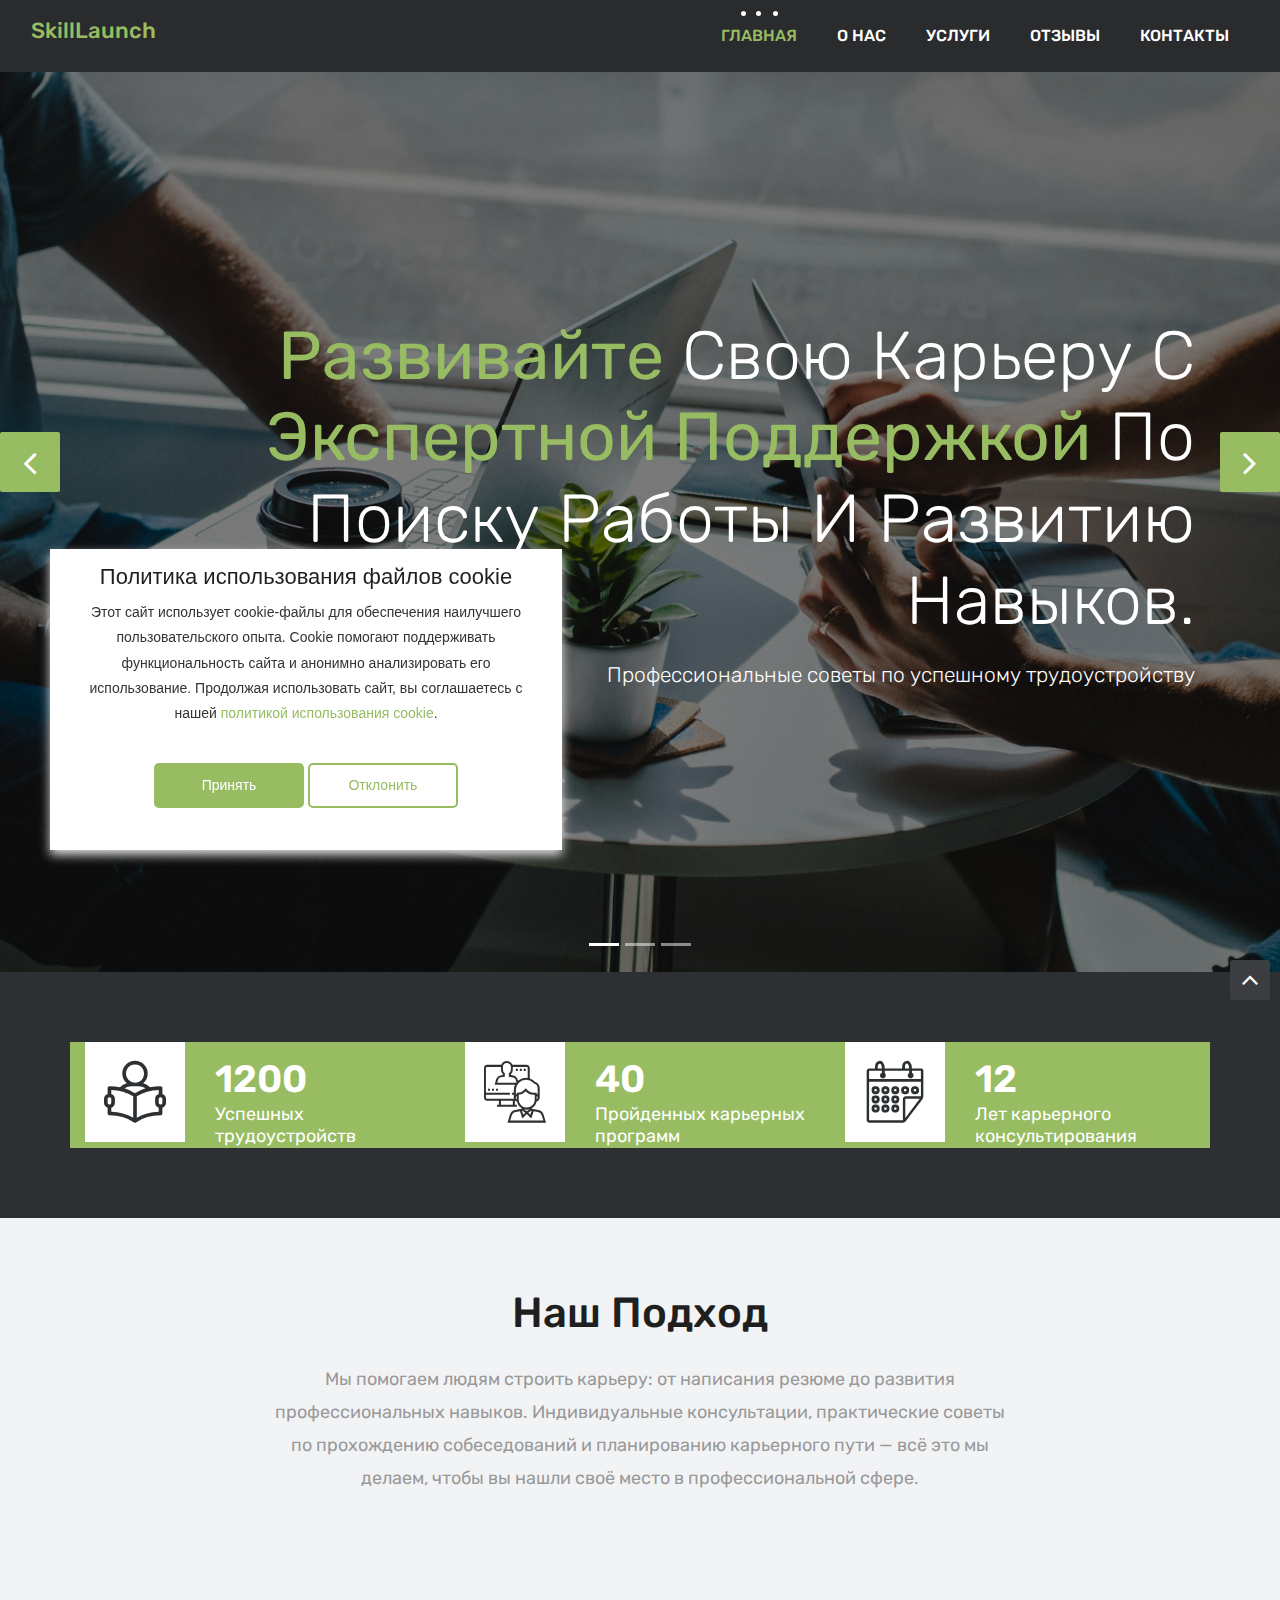
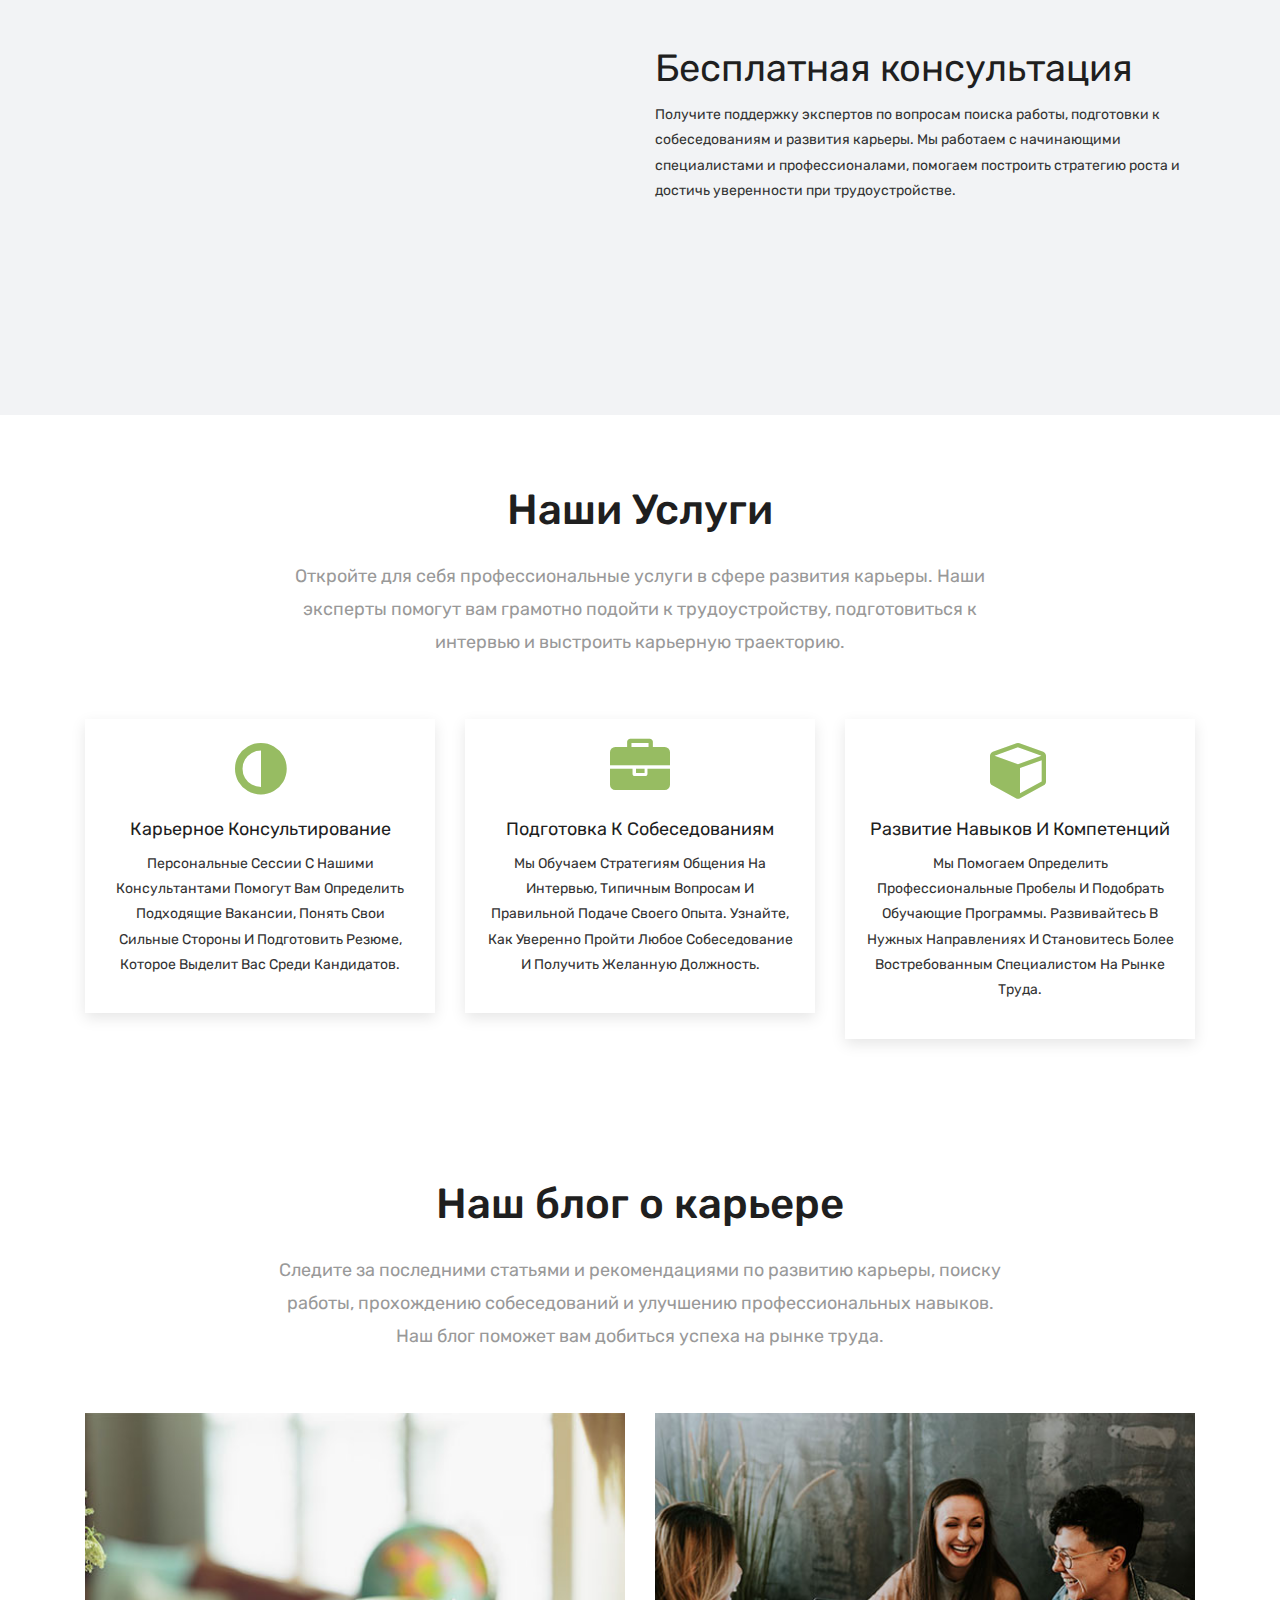
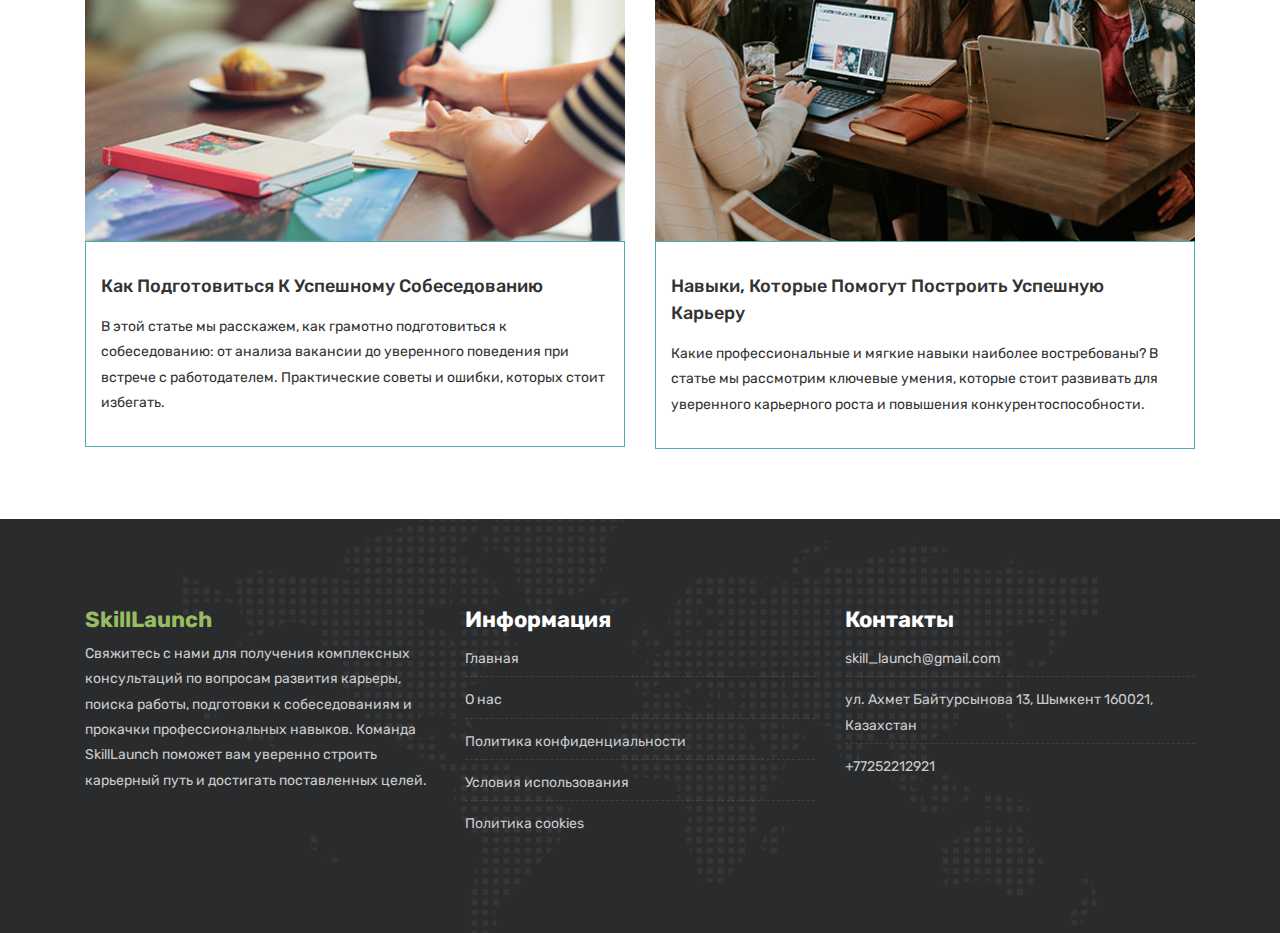
<file: index.html>
<!DOCTYPE html>
<html lang="en">
    <head>
        <!-- Basic -->
        <meta charset="utf-8" />
        <meta http-equiv="X-UA-Compatible" content="IE=edge" />

        <!-- Mobile Metas -->
        <meta name="viewport" content="width=device-width, initial-scale=1" />

        <!-- Site Metas -->
        <title>SkillLaunch</title>
        <meta
            name="keywords"
            content="карьера, профессиональное развитие, как найти работу, собеседование, развитие навыков, советы по карьере, поиск работы, трудоустройство, карьерный рост, soft skills, hard skills, как пройти собеседование, резюме, навыки для работы, советы для соискателей, карьерные цели, профессиональные навыки, карьерное развитие, развитие карьеры, планирование карьеры"
        />
        <meta
            name="description"
            content="Узнайте, как успешно найти работу, пройти собеседование и развивать профессиональные навыки для карьерного роста. Полезные советы, рекомендации и стратегии для вашего карьерного успеха."
        />
        <meta
            name="author"
            content="Иван Петров, Наталья Смирнова, Сергей Ковалёв"
        />

        <!-- Site Icons -->
        <link
            rel="shortcut icon"
            href="images/favicon.ico"
            type="image/x-icon"
        />
        <link rel="apple-touch-icon" href="images/apple-touch-icon.png" />

        <!-- Bootstrap CSS -->
        <link rel="stylesheet" href="css/bootstrap.min.css" />
        <!-- Site CSS -->
        <link rel="stylesheet" href="style.css" />
        <!-- ALL VERSION CSS -->
        <link rel="stylesheet" href="css/versions.css" />
        <!-- Responsive CSS -->
        <link rel="stylesheet" href="css/responsive.css" />
        <!-- Custom CSS -->
        <link rel="stylesheet" href="css/custom.css" />

        <!-- Modernizer for Portfolio -->
        <script src="js/modernizer.js"></script>
    </head>

    <body class="host_version">
        <!-- LOADER -->
        <div id="preloader">
            <div class="loader-container">
                <div class="progress-br float shadow">
                    <div class="progress__item"></div>
                </div>
            </div>
        </div>
        <!-- END LOADER -->

        <!-- Start header -->
        <header class="top-navbar">
            <nav class="navbar navbar-expand-lg navbar-light bg-light">
                <div class="container-fluid">
                    <a class="navbar-brand" href="index.html">
                        <h2 style="color: #97bc62ff">SkillLaunch</h2>
                    </a>
                    <button
                        class="navbar-toggler"
                        type="button"
                        data-toggle="collapse"
                        data-target="#navbars-host"
                        aria-controls="navbars-rs-food"
                        aria-expanded="false"
                        aria-label="Toggle navigation"
                    >
                        <span class="icon-bar"></span>
                        <span class="icon-bar"></span>
                        <span class="icon-bar"></span>
                    </button>
                    <div class="collapse navbar-collapse" id="navbars-host">
                        <ul class="navbar-nav ml-auto">
                            <li class="nav-item active">
                                <a class="nav-link" href="index.html"
                                    >Главная</a
                                >
                            </li>
                            <li class="nav-item">
                                <a class="nav-link" href="about.html">О нас</a>
                            </li>
                            <li class="nav-item">
                                <a class="nav-link" href="services.html"
                                    >Услуги</a
                                >
                            </li>
                            <li class="nav-item">
                                <a class="nav-link" href="feedbacks.html"
                                    >Отзывы</a
                                >
                            </li>
                            <li class="nav-item">
                                <a class="nav-link" href="contact.html"
                                    >Контакты</a
                                >
                            </li>
                        </ul>
                    </div>
                </div>
            </nav>
        </header>
        <!-- End header -->

        <div
            id="carouselExampleControls"
            class="carousel slide bs-slider box-slider"
            data-ride="carousel"
            data-pause="hover"
            data-interval="false"
        >
            <!-- Indicators -->
            <ol class="carousel-indicators">
                <li
                    data-target="#carouselExampleControls"
                    data-slide-to="0"
                    class="active"
                ></li>
                <li
                    data-target="#carouselExampleControls"
                    data-slide-to="1"
                ></li>
                <li
                    data-target="#carouselExampleControls"
                    data-slide-to="2"
                ></li>
            </ol>
            <div class="carousel-inner" role="listbox">
                <div class="carousel-item active">
                    <div
                        id="home"
                        class="first-section"
                        style="background-image: url('images/slider-01.jpg')"
                    >
                        <div class="dtab">
                            <div class="container">
                                <div class="row">
                                    <div class="col-md-12 col-sm-12 text-right">
                                        <div class="big-tagline">
                                            <h2>
                                                <strong>Развивайте</strong> свою
                                                карьеру с
                                                <strong
                                                    >экспертной
                                                    поддержкой</strong
                                                >
                                                по поиску работы и развитию
                                                навыков.
                                            </h2>
                                            <p class="lead">
                                                Профессиональные советы по
                                                успешному трудоустройству
                                            </p>
                                        </div>
                                    </div>
                                </div>
                                <!-- end row -->
                            </div>
                            <!-- end container -->
                        </div>
                    </div>
                    <!-- end section -->
                </div>
                <div class="carousel-item">
                    <div
                        id="home"
                        class="first-section"
                        style="background-image: url('images/slider-02.jpg')"
                    >
                        <div class="dtab">
                            <div class="container">
                                <div class="row">
                                    <div class="col-md-12 col-sm-12 text-left">
                                        <div class="big-tagline">
                                            <h2
                                                data-animation="animated zoomInRight"
                                            >
                                                Персональные стратегии для
                                                <strong>поиска работы</strong> и
                                                <strong
                                                    >подготовки к
                                                    собеседованию</strong
                                                >
                                            </h2>
                                            <p
                                                class="lead"
                                                data-animation="animated fadeInLeft"
                                            >
                                                Практические рекомендации от
                                                карьерных консультантов
                                            </p>
                                        </div>
                                    </div>
                                </div>
                                <!-- end row -->
                            </div>
                            <!-- end container -->
                        </div>
                    </div>
                    <!-- end section -->
                </div>
                <div class="carousel-item">
                    <div
                        id="home"
                        class="first-section"
                        style="background-image: url('images/slider-03.jpg')"
                    >
                        <div class="dtab">
                            <div class="container">
                                <div class="row">
                                    <div
                                        class="col-md-12 col-sm-12 text-center"
                                    >
                                        <div class="big-tagline">
                                            <h2
                                                data-animation="animated zoomInRight"
                                            >
                                                <strong
                                                    >Развивайте навыки</strong
                                                >
                                                и стройте
                                                <strong
                                                    >успешную карьеру</strong
                                                >
                                                с SkillLaunch
                                            </h2>
                                            <p
                                                class="lead"
                                                data-animation="animated fadeInLeft"
                                            >
                                                Помогаем достигать карьерных
                                                целей шаг за шагом
                                            </p>
                                        </div>
                                    </div>
                                </div>
                                <!-- end row -->
                            </div>
                            <!-- end container -->
                        </div>
                    </div>
                    <!-- end section -->
                </div>

                <!-- Left Control -->
                <a
                    class="new-effect carousel-control-prev"
                    href="#carouselExampleControls"
                    role="button"
                    data-slide="prev"
                >
                    <span class="fa fa-angle-left" aria-hidden="true"></span>
                    <span class="sr-only">Previous</span>
                </a>

                <!-- Right Control -->
                <a
                    class="new-effect carousel-control-next"
                    href="#carouselExampleControls"
                    role="button"
                    data-slide="next"
                >
                    <span class="fa fa-angle-right" aria-hidden="true"></span>
                    <span class="sr-only">Next</span>
                </a>
            </div>
        </div>

        <div class="section cl">
            <div class="container">
                <div class="row text-left stat-wrap">
                    <div class="col-md-4 col-sm-4 col-xs-12">
                        <span
                            data-scroll
                            class="global-radius icon_wrap effect-1 alignleft"
                        >
                            <i class="flaticon-study"></i>
                        </span>
                        <p class="stat_count">1200</p>
                        <h3>Успешных трудоустройств</h3>
                    </div>
                    <!-- end col -->

                    <div class="col-md-4 col-sm-4 col-xs-12">
                        <span
                            data-scroll
                            class="global-radius icon_wrap effect-1 alignleft"
                        >
                            <i class="flaticon-online"></i>
                        </span>
                        <p class="stat_count">40</p>
                        <h3>Пройденных карьерных программ</h3>
                    </div>
                    <!-- end col -->

                    <div class="col-md-4 col-sm-4 col-xs-12">
                        <span
                            data-scroll
                            class="global-radius icon_wrap effect-1 alignleft"
                        >
                            <i class="flaticon-years"></i>
                        </span>
                        <p class="stat_count">12</p>
                        <h3>Лет карьерного консультирования</h3>
                    </div>
                    <!-- end col -->
                </div>
                <!-- end row -->
            </div>
            <!-- end container -->
        </div>
        <!-- end section -->

        <div id="overviews" class="section lb">
            <div class="container">
                <div class="section-title row text-center">
                    <div class="col-md-8 offset-md-2">
                        <h3>Наш Подход</h3>
                        <p class="lead">
                            Мы помогаем людям строить карьеру: от написания
                            резюме до развития профессиональных навыков.
                            Индивидуальные консультации, практические советы по
                            прохождению собеседований и планированию карьерного
                            пути — всё это мы делаем, чтобы вы нашли своё место
                            в профессиональной сфере.
                        </p>
                    </div>
                </div>
                <!-- end title -->

                <div class="row align-items-center">
                    <div class="col-xl-6 col-lg-6 col-md-12 col-sm-12">
                        <div class="post-media wow fadeIn">
                            <img
                                src="images/star-1.jpg"
                                alt=""
                                class="img-fluid img-rounded"
                            />
                        </div>
                        <!-- end media -->
                    </div>
                    <!-- end col -->

                    <div class="col-xl-6 col-lg-6 col-md-12 col-sm-12">
                        <div class="message-box">
                            <h2>Бесплатная консультация</h2>
                            <p>
                                Получите поддержку экспертов по вопросам поиска
                                работы, подготовки к собеседованиям и развития
                                карьеры. Мы работаем с начинающими специалистами
                                и профессионалами, помогаем построить стратегию
                                роста и достичь уверенности при трудоустройстве.
                            </p>
                        </div>
                        <!-- end messagebox -->
                    </div>
                    <!-- end col -->
                </div>
                <!-- end row -->
            </div>
            <!-- end container -->
        </div>
        <!-- end section -->

        <div id="pricing-box" class="section wb">
            <div class="container">
                <div class="section-title row text-center">
                    <div class="col-md-8 offset-md-2">
                        <h3>Наши Услуги</h3>
                        <p class="lead">
                            Откройте для себя профессиональные услуги в сфере
                            развития карьеры. Наши эксперты помогут вам грамотно
                            подойти к трудоустройству, подготовиться к интервью
                            и выстроить карьерную траекторию.
                        </p>
                    </div>
                </div>
                <div class="row">
                    <div class="col-md-4 col-sm-6">
                        <div class="pricingTable">
                            <div class="pricingContent">
                                <i class="fa fa-adjust"></i>
                                <div style="padding: 20px">
                                    <h3>Карьерное консультирование</h3>
                                    <p>
                                        Персональные сессии с нашими
                                        консультантами помогут вам определить
                                        подходящие вакансии, понять свои сильные
                                        стороны и подготовить резюме, которое
                                        выделит вас среди кандидатов.
                                    </p>
                                </div>
                            </div>
                            <!-- /  CONTENT BOX-->
                        </div>
                    </div>

                    <div class="col-md-4 col-sm-6">
                        <div class="pricingTable pink">
                            <div class="pricingContent">
                                <i class="fa fa-briefcase"></i>
                                <div style="padding: 20px">
                                    <h3>Подготовка к собеседованиям</h3>
                                    <p>
                                        Мы обучаем стратегиям общения на
                                        интервью, типичным вопросам и правильной
                                        подаче своего опыта. Узнайте, как
                                        уверенно пройти любое собеседование и
                                        получить желанную должность.
                                    </p>
                                </div>
                            </div>
                            <!-- /  CONTENT BOX-->
                        </div>
                    </div>

                    <div class="col-md-4 col-sm-6">
                        <div class="pricingTable orange">
                            <div class="pricingContent">
                                <i class="fa fa-cube"></i>
                                <div style="padding: 20px">
                                    <h3>Развитие навыков и компетенций</h3>
                                    <p>
                                        Мы помогаем определить профессиональные
                                        пробелы и подобрать обучающие программы.
                                        Развивайтесь в нужных направлениях и
                                        становитесь более востребованным
                                        специалистом на рынке труда.
                                    </p>
                                </div>
                            </div>
                            <!-- /  CONTENT BOX-->
                        </div>
                    </div>
                </div>
            </div>
        </div>
        <!-- end section -->

        <div id="overviews" class="section wb">
            <div class="container">
                <div class="section-title row text-center">
                    <div class="col-md-8 offset-md-2">
                        <h3>Наш блог о карьере</h3>
                        <p class="lead">
                            Следите за последними статьями и рекомендациями по
                            развитию карьеры, поиску работы, прохождению
                            собеседований и улучшению профессиональных навыков.
                            Наш блог поможет вам добиться успеха на рынке труда.
                        </p>
                    </div>
                </div>
                <div class="row">
                    <div class="col-lg-6 col-md-6 col-12">
                        <div class="course-item">
                            <div class="image-blog">
                                <img
                                    src="images/blog_1.jpg"
                                    alt=""
                                    class="img-fluid"
                                />
                            </div>
                            <div class="course-br">
                                <div class="course-title">
                                    <h2>
                                        <a href="#" title=""
                                            >Как подготовиться к успешному
                                            собеседованию</a
                                        >
                                    </h2>
                                </div>
                                <div class="course-desc">
                                    <p>
                                        В этой статье мы расскажем, как грамотно
                                        подготовиться к собеседованию: от
                                        анализа вакансии до уверенного поведения
                                        при встрече с работодателем.
                                        Практические советы и ошибки, которых
                                        стоит избегать.
                                    </p>
                                </div>
                            </div>
                        </div>
                    </div>
                    <!-- end col -->

                    <div class="col-lg-6 col-md-6 col-12">
                        <div class="course-item">
                            <div class="image-blog">
                                <img
                                    src="images/blog_2.jpg"
                                    alt=""
                                    class="img-fluid"
                                />
                            </div>
                            <div class="course-br">
                                <div class="course-title">
                                    <h2>
                                        <a href="#" title=""
                                            >Навыки, которые помогут построить
                                            успешную карьеру</a
                                        >
                                    </h2>
                                </div>
                                <div class="blog-desc">
                                    <p>
                                        Какие профессиональные и мягкие навыки
                                        наиболее востребованы? В статье мы
                                        рассмотрим ключевые умения, которые
                                        стоит развивать для уверенного
                                        карьерного роста и повышения
                                        конкурентоспособности.
                                    </p>
                                </div>
                            </div>
                        </div>
                    </div>
                    <!-- end col -->
                </div>
                <!-- end row -->
            </div>
            <!-- end title -->
        </div>
        <!-- end container -->

        <!-- end section -->
        <footer class="footer">
            <div class="container">
                <div class="row">
                    <div class="col-lg-4 col-md-4 col-xs-12">
                        <div class="widget clearfix">
                            <div class="widget-title">
                                <h3 style="color: #97bc62ff">SkillLaunch</h3>
                            </div>
                            <p>
                                Свяжитесь с нами для получения комплексных
                                консультаций по вопросам развития карьеры,
                                поиска работы, подготовки к собеседованиям и
                                прокачки профессиональных навыков. Команда
                                SkillLaunch поможет вам уверенно строить
                                карьерный путь и достигать поставленных целей.
                            </p>
                        </div>
                        <!-- end clearfix -->
                    </div>
                    <!-- end col -->

                    <div class="col-lg-4 col-md-4 col-xs-12">
                        <div class="widget clearfix">
                            <div class="widget-title">
                                <h3>Информация</h3>
                            </div>
                            <ul class="footer-links">
                                <li><a href="index.html">Главная</a></li>
                                <li><a href="about.html">О нас</a></li>
                                <li>
                                    <a href="privacy-policy.html"
                                        >Политика конфиденциальности</a
                                    >
                                </li>
                                <li>
                                    <a href="terms-of-use.html"
                                        >Условия использования</a
                                    >
                                </li>
                                <li>
                                    <a href="cookie-policy.html"
                                        >Политика cookies</a
                                    >
                                </li>
                            </ul>
                            <!-- end links -->
                        </div>
                        <!-- end clearfix -->
                    </div>
                    <!-- end col -->

                    <div class="col-lg-4 col-md-4 col-xs-12">
                        <div class="widget clearfix">
                            <div class="widget-title">
                                <h3>Контакты</h3>
                            </div>

                            <ul class="footer-links">
                                <li>
                                    <a href="mailto:skill_launch@gmail.com"
                                        >skill_launch@gmail.com</a
                                    >
                                </li>
                                <li>
                                    ул. Ахмет Байтурсынова 13, Шымкент 160021,
                                    Казахстан
                                </li>
                                <li>+77252212921</li>
                            </ul>
                            <!-- end links -->
                        </div>
                        <!-- end clearfix -->
                    </div>
                    <!-- end col -->
                </div>
                <!-- end row -->
            </div>
            <!-- end container -->
        </footer>

        <!-- end footer -->

        <!-- Cookie banner -->
        <div class="cookie-wrapper show">
            <div>
                <i class="bx bx-cookie"></i>
                <h2 style="text-align: center">
                    Политика использования файлов cookie
                </h2>
            </div>

            <div class="data">
                <p>
                    Этот сайт использует cookie-файлы для обеспечения наилучшего
                    пользовательского опыта. Cookie помогают поддерживать
                    функциональность сайта и анонимно анализировать его
                    использование. Продолжая использовать сайт, вы соглашаетесь
                    с нашей
                    <a href="cookie-policy.html"
                        >политикой использования cookie</a
                    >.
                </p>
            </div>

            <div class="buttons">
                <button class="cookie-button" id="acceptBtn">Принять</button>
                <button class="cookie-button" id="declineBtn">Отклонить</button>
            </div>
        </div>
        <!-- End Cookie banner -->

        <a href="#" id="scroll-to-top" class="dmtop global-radius"
            ><i class="fa fa-angle-up"></i
        ></a>

        <!-- ALL JS FILES -->
        <script src="js/all.js"></script>
        <script src="js/cookiebanner.js"></script>
        <!-- ALL PLUGINS -->
        <script src="js/custom.js"></script>
        <script src="js/timeline.min.js"></script>
    </body>
</html>
</file>
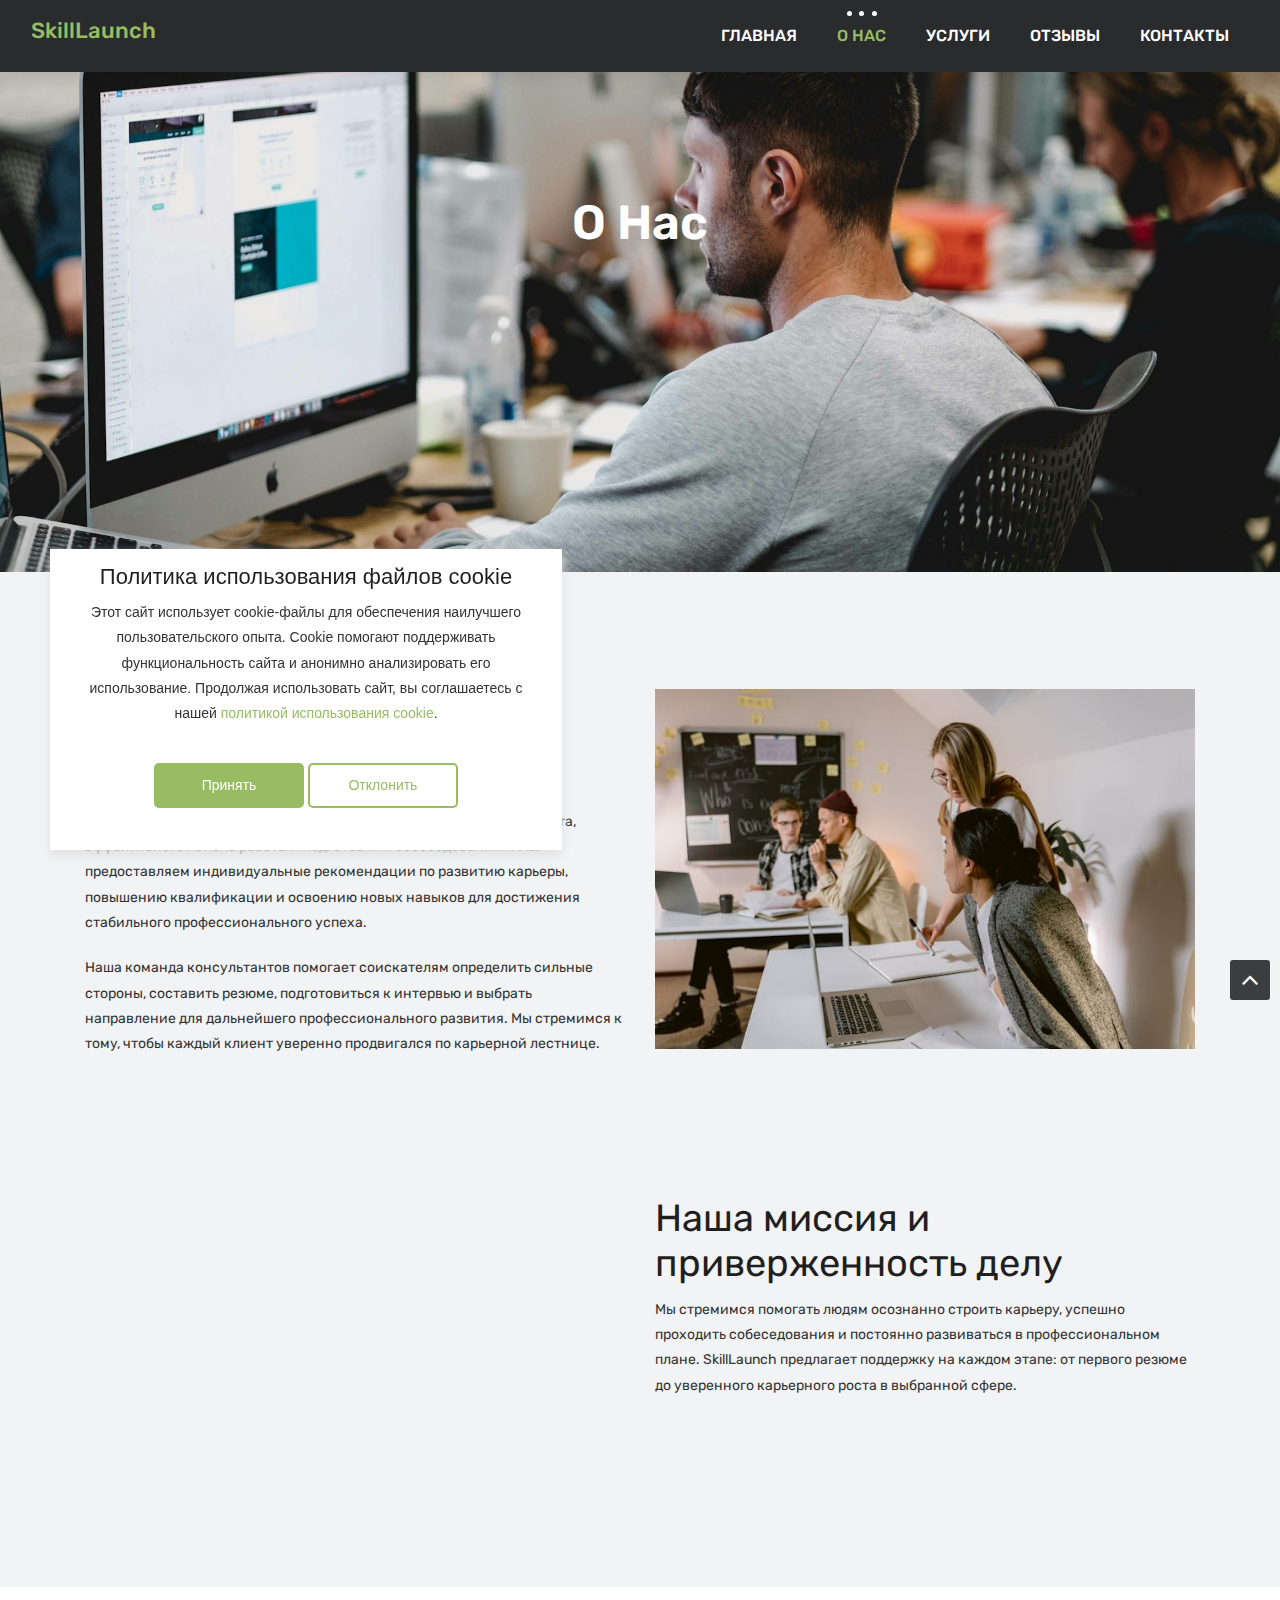
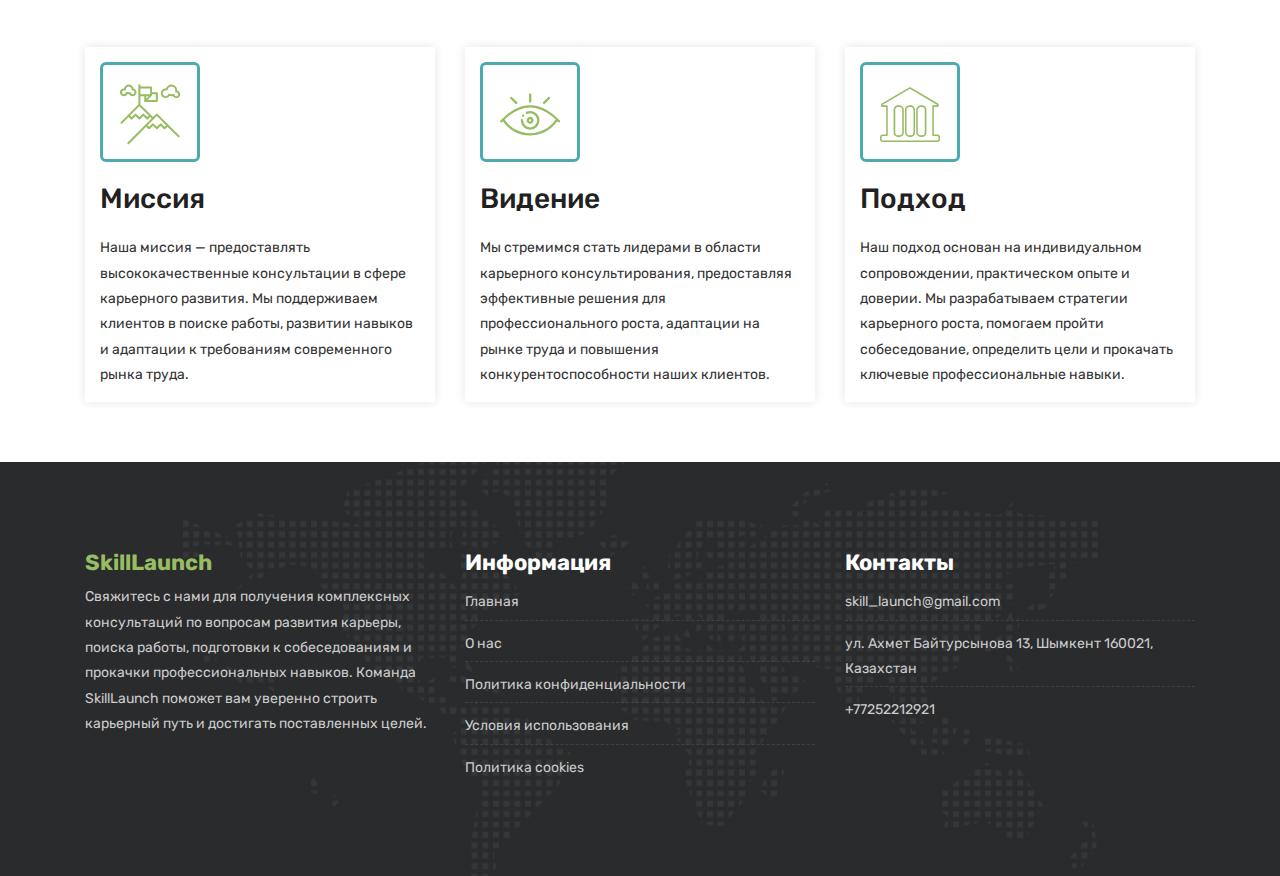
<file: about.html>
<!DOCTYPE html>
<html lang="en">
    <head>
        <!-- Basic -->
        <meta charset="utf-8" />
        <meta http-equiv="X-UA-Compatible" content="IE=edge" />

        <!-- Mobile Metas -->
        <meta name="viewport" content="width=device-width, initial-scale=1" />

        <!-- Site Metas -->
        <title>SkillLaunch</title>
        <meta
            name="keywords"
            content="карьера, профессиональное развитие, как найти работу, собеседование, развитие навыков, советы по карьере, поиск работы, трудоустройство, карьерный рост, soft skills, hard skills, как пройти собеседование, резюме, навыки для работы, советы для соискателей, карьерные цели, профессиональные навыки, карьерное развитие, развитие карьеры, планирование карьеры"
        />
        <meta
            name="description"
            content="Узнайте, как успешно найти работу, пройти собеседование и развивать профессиональные навыки для карьерного роста. Полезные советы, рекомендации и стратегии для вашего карьерного успеха."
        />
        <meta
            name="author"
            content="Иван Петров, Наталья Смирнова, Сергей Ковалёв"
        />

        <!-- Site Icons -->
        <link
            rel="shortcut icon"
            href="images/favicon.ico"
            type="image/x-icon"
        />
        <link rel="apple-touch-icon" href="images/apple-touch-icon.png" />

        <!-- Bootstrap CSS -->
        <link rel="stylesheet" href="css/bootstrap.min.css" />
        <!-- Site CSS -->
        <link rel="stylesheet" href="style.css" />
        <!-- ALL VERSION CSS -->
        <link rel="stylesheet" href="css/versions.css" />
        <!-- Responsive CSS -->
        <link rel="stylesheet" href="css/responsive.css" />
        <!-- Custom CSS -->
        <link rel="stylesheet" href="css/custom.css" />

        <!-- Modernizer for Portfolio -->
        <script src="js/modernizer.js"></script>
    </head>

    <body class="host_version">
        <!-- LOADER -->
        <div id="preloader">
            <div class="loader-container">
                <div class="progress-br float shadow">
                    <div class="progress__item"></div>
                </div>
            </div>
        </div>
        <!-- END LOADER -->

        <!-- Start header -->
        <header class="top-navbar">
            <nav class="navbar navbar-expand-lg navbar-light bg-light">
                <div class="container-fluid">
                    <a class="navbar-brand" href="index.html">
                        <h2 style="color: #97bc62ff">SkillLaunch</h2>
                    </a>
                    <button
                        class="navbar-toggler"
                        type="button"
                        data-toggle="collapse"
                        data-target="#navbars-host"
                        aria-controls="navbars-rs-food"
                        aria-expanded="false"
                        aria-label="Toggle navigation"
                    >
                        <span class="icon-bar"></span>
                        <span class="icon-bar"></span>
                        <span class="icon-bar"></span>
                    </button>
                    <div class="collapse navbar-collapse" id="navbars-host">
                        <ul class="navbar-nav ml-auto">
                            <li class="nav-item">
                                <a class="nav-link" href="index.html"
                                    >Главная</a
                                >
                            </li>
                            <li class="nav-item active">
                                <a class="nav-link" href="about.html">О нас</a>
                            </li>
                            <li class="nav-item">
                                <a class="nav-link" href="services.html"
                                    >Услуги</a
                                >
                            </li>
                            <li class="nav-item">
                                <a class="nav-link" href="feedbacks.html"
                                    >Отзывы</a
                                >
                            </li>
                            <li class="nav-item">
                                <a class="nav-link" href="contact.html"
                                    >Контакты</a
                                >
                            </li>
                        </ul>
                    </div>
                </div>
            </nav>
        </header>
        <!-- End header -->

        <div class="all-title-box">
            <div class="container text-center">
                <h1>О нас</h1>
            </div>
        </div>

        <div id="overviews" class="section lb">
            <div class="container">
                <div class="row align-items-center">
                    <div class="col-xl-6 col-lg-6 col-md-12 col-sm-12">
                        <div class="message-box">
                            <h2>
                                Наша экспертиза в карьерном консультировании
                            </h2>
                            <p>
                                SkillLaunch специализируется на поддержке
                                профессионального роста, эффективного поиска
                                работы и подготовки к собеседованиям. Мы
                                предоставляем индивидуальные рекомендации по
                                развитию карьеры, повышению квалификации и
                                освоению новых навыков для достижения
                                стабильного профессионального успеха.
                            </p>

                            <p>
                                Наша команда консультантов помогает соискателям
                                определить сильные стороны, составить резюме,
                                подготовиться к интервью и выбрать направление
                                для дальнейшего профессионального развития. Мы
                                стремимся к тому, чтобы каждый клиент уверенно
                                продвигался по карьерной лестнице.
                            </p>
                        </div>
                        <!-- end messagebox -->
                    </div>
                    <!-- end col -->

                    <div class="col-xl-6 col-lg-6 col-md-12 col-sm-12">
                        <div class="post-media wow fadeIn">
                            <img
                                src="images/about_02.jpg"
                                alt=""
                                class="img-fluid img-rounded"
                            />
                        </div>
                        <!-- end media -->
                    </div>
                    <!-- end col -->
                </div>
                <div class="row align-items-center">
                    <div class="col-xl-6 col-lg-6 col-md-12 col-sm-12">
                        <div class="post-media wow fadeIn">
                            <img
                                src="images/about_03.jpg"
                                alt=""
                                class="img-fluid img-rounded"
                            />
                        </div>
                        <!-- end media -->
                    </div>
                    <!-- end col -->

                    <div class="col-xl-6 col-lg-6 col-md-12 col-sm-12">
                        <div class="message-box">
                            <h2>Наша миссия и приверженность делу</h2>
                            <p>
                                Мы стремимся помогать людям осознанно строить
                                карьеру, успешно проходить собеседования и
                                постоянно развиваться в профессиональном плане.
                                SkillLaunch предлагает поддержку на каждом
                                этапе: от первого резюме до уверенного
                                карьерного роста в выбранной сфере.
                            </p>
                        </div>
                        <!-- end messagebox -->
                    </div>
                    <!-- end col -->
                </div>
                <!-- end row -->
            </div>
            <!-- end container -->
        </div>
        <!-- end section -->

        <div class="hmv-box">
            <div class="container">
                <div class="row">
                    <div class="col-lg-4 col-md-6 col-12">
                        <div class="inner-hmv">
                            <div class="icon-box-hmv">
                                <i class="flaticon-achievement"></i>
                            </div>
                            <h3>Миссия</h3>
                            <div class="tr-pa">М</div>
                            <p>
                                Наша миссия — предоставлять высококачественные
                                консультации в сфере карьерного развития. Мы
                                поддерживаем клиентов в поиске работы, развитии
                                навыков и адаптации к требованиям современного
                                рынка труда.
                            </p>
                        </div>
                    </div>
                    <div class="col-lg-4 col-md-6 col-12">
                        <div class="inner-hmv">
                            <div class="icon-box-hmv">
                                <i class="flaticon-eye"></i>
                            </div>
                            <h3>Видение</h3>
                            <div class="tr-pa">В</div>
                            <p>
                                Мы стремимся стать лидерами в области карьерного
                                консультирования, предоставляя эффективные
                                решения для профессионального роста, адаптации
                                на рынке труда и повышения конкурентоспособности
                                наших клиентов.
                            </p>
                        </div>
                    </div>
                    <div class="col-lg-4 col-md-6 col-12">
                        <div class="inner-hmv">
                            <div class="icon-box-hmv">
                                <i class="flaticon-history"></i>
                            </div>
                            <h3>Подход</h3>
                            <div class="tr-pa">П</div>
                            <p>
                                Наш подход основан на индивидуальном
                                сопровождении, практическом опыте и доверии. Мы
                                разрабатываем стратегии карьерного роста,
                                помогаем пройти собеседование, определить цели и
                                прокачать ключевые профессиональные навыки.
                            </p>
                        </div>
                    </div>
                </div>
            </div>
        </div>

        <!-- end section -->
        <footer class="footer">
            <div class="container">
                <div class="row">
                    <div class="col-lg-4 col-md-4 col-xs-12">
                        <div class="widget clearfix">
                            <div class="widget-title">
                                <h3 style="color: #97bc62ff">SkillLaunch</h3>
                            </div>
                            <p>
                                Свяжитесь с нами для получения комплексных
                                консультаций по вопросам развития карьеры,
                                поиска работы, подготовки к собеседованиям и
                                прокачки профессиональных навыков. Команда
                                SkillLaunch поможет вам уверенно строить
                                карьерный путь и достигать поставленных целей.
                            </p>
                        </div>
                        <!-- end clearfix -->
                    </div>
                    <!-- end col -->

                    <div class="col-lg-4 col-md-4 col-xs-12">
                        <div class="widget clearfix">
                            <div class="widget-title">
                                <h3>Информация</h3>
                            </div>
                            <ul class="footer-links">
                                <li><a href="index.html">Главная</a></li>
                                <li><a href="about.html">О нас</a></li>
                                <li>
                                    <a href="privacy-policy.html"
                                        >Политика конфиденциальности</a
                                    >
                                </li>
                                <li>
                                    <a href="terms-of-use.html"
                                        >Условия использования</a
                                    >
                                </li>
                                <li>
                                    <a href="cookie-policy.html"
                                        >Политика cookies</a
                                    >
                                </li>
                            </ul>
                            <!-- end links -->
                        </div>
                        <!-- end clearfix -->
                    </div>
                    <!-- end col -->

                    <div class="col-lg-4 col-md-4 col-xs-12">
                        <div class="widget clearfix">
                            <div class="widget-title">
                                <h3>Контакты</h3>
                            </div>

                            <ul class="footer-links">
                                <li>
                                    <a href="mailto:skill_launch@gmail.com"
                                        >skill_launch@gmail.com</a
                                    >
                                </li>
                                <li>
                                    ул. Ахмет Байтурсынова 13, Шымкент 160021,
                                    Казахстан
                                </li>
                                <li>+77252212921</li>
                            </ul>
                            <!-- end links -->
                        </div>
                        <!-- end clearfix -->
                    </div>
                    <!-- end col -->
                </div>
                <!-- end row -->
            </div>
            <!-- end container -->
        </footer>

        <!-- end footer -->

        <!-- Cookie banner -->
        <div class="cookie-wrapper show">
            <div>
                <i class="bx bx-cookie"></i>
                <h2 style="text-align: center">
                    Политика использования файлов cookie
                </h2>
            </div>

            <div class="data">
                <p>
                    Этот сайт использует cookie-файлы для обеспечения наилучшего
                    пользовательского опыта. Cookie помогают поддерживать
                    функциональность сайта и анонимно анализировать его
                    использование. Продолжая использовать сайт, вы соглашаетесь
                    с нашей
                    <a href="cookie-policy.html"
                        >политикой использования cookie</a
                    >.
                </p>
            </div>

            <div class="buttons">
                <button class="cookie-button" id="acceptBtn">Принять</button>
                <button class="cookie-button" id="declineBtn">Отклонить</button>
            </div>
        </div>
        <!-- End Cookie banner -->

        <a href="#" id="scroll-to-top" class="dmtop global-radius"
            ><i class="fa fa-angle-up"></i
        ></a>

        <!-- ALL JS FILES -->
        <script src="js/all.js"></script>
        <script src="js/cookiebanner.js"></script>
        <!-- ALL PLUGINS -->
        <script src="js/custom.js"></script>
        <script src="js/timeline.min.js"></script>
    </body>
</html>
</file>
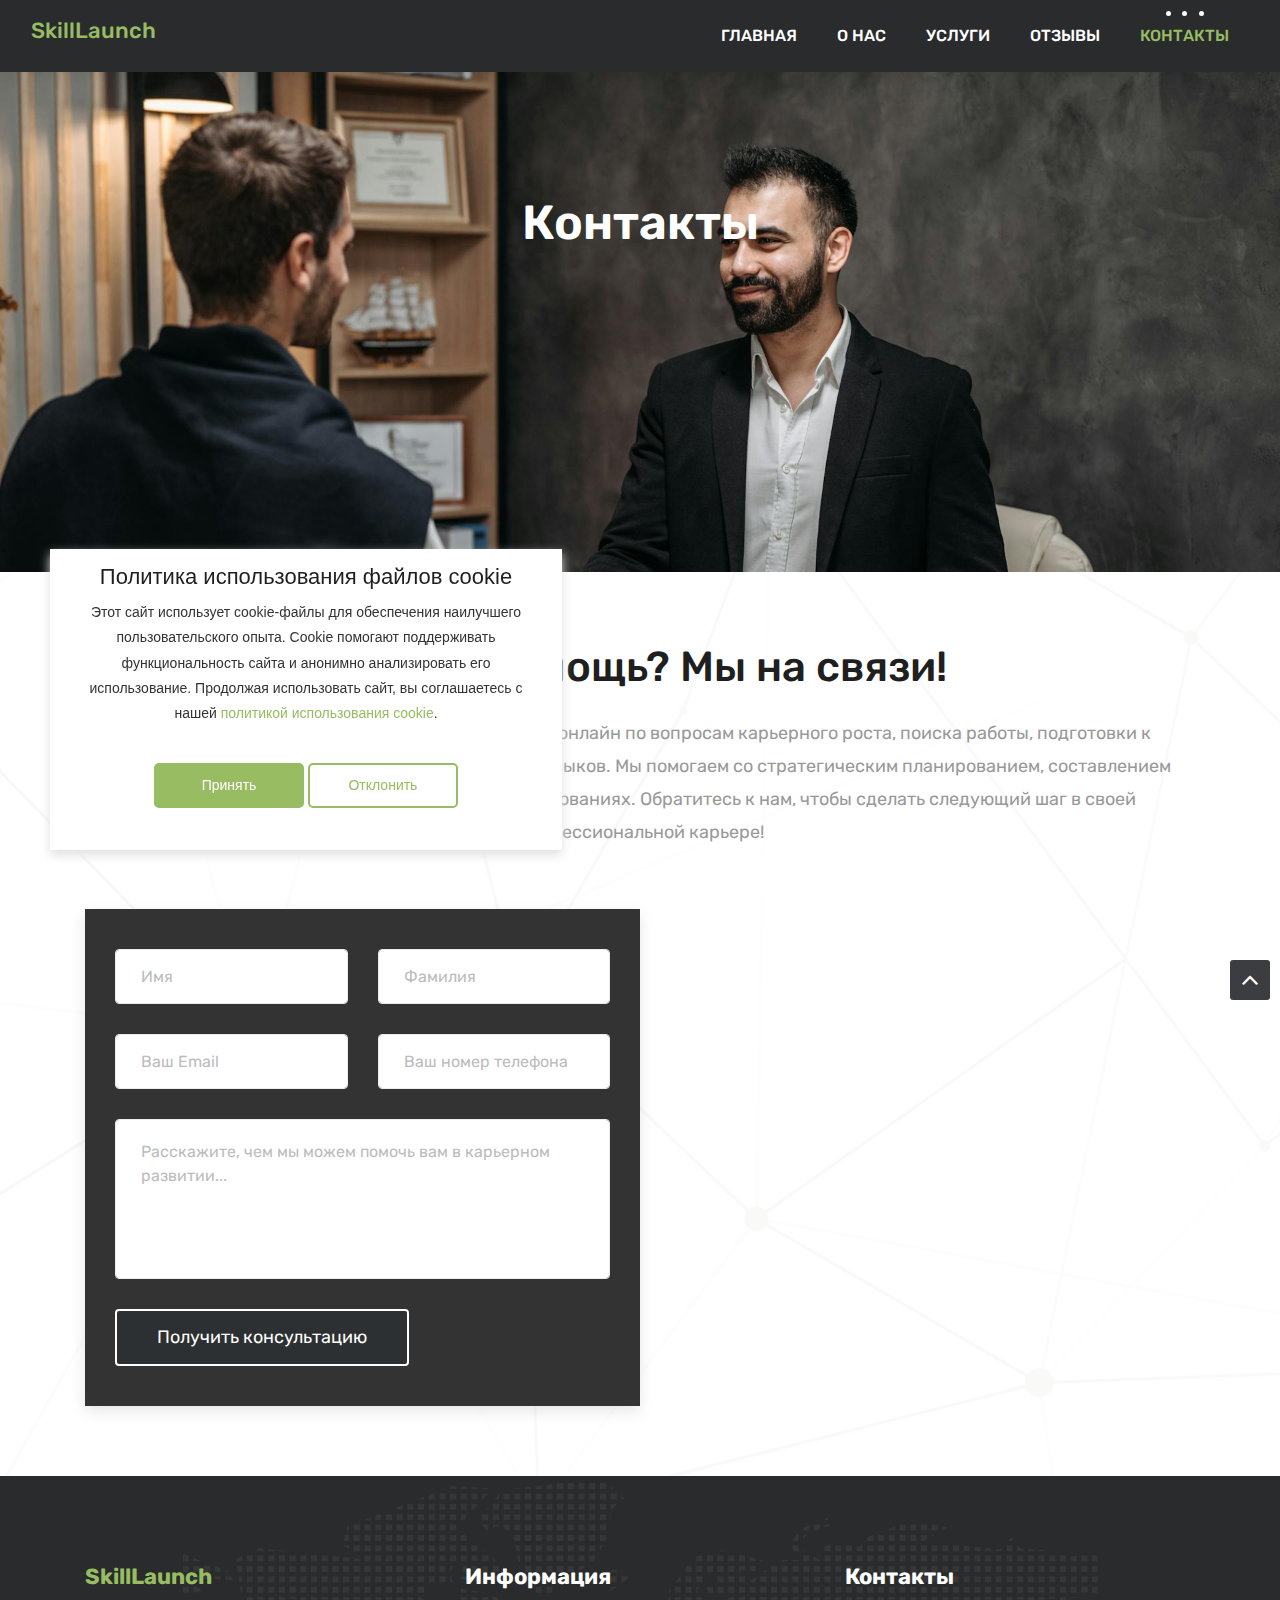
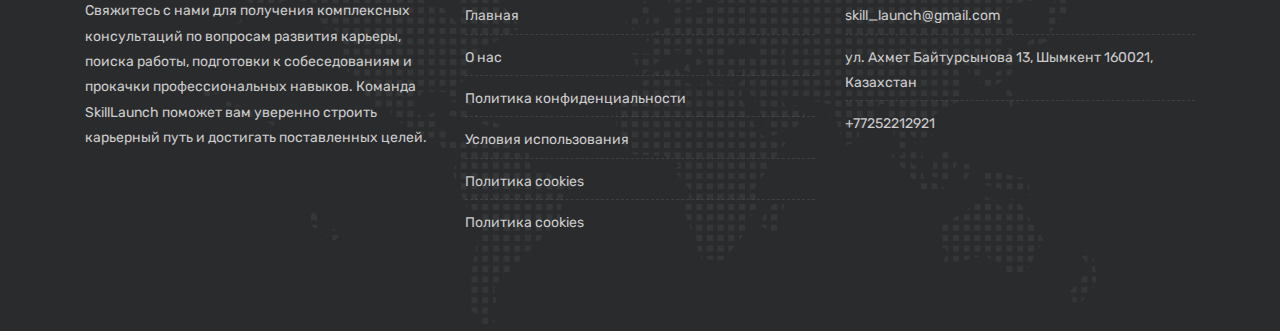
<file: contact.html>
<!DOCTYPE html>
<html lang="en">
    <head>
        <!-- Basic -->
        <meta charset="utf-8" />
        <meta http-equiv="X-UA-Compatible" content="IE=edge" />

        <!-- Mobile Metas -->
        <meta name="viewport" content="width=device-width, initial-scale=1" />

        <!-- Site Metas -->
        <title>SkillLaunch</title>
        <meta
            name="keywords"
            content="карьера, профессиональное развитие, как найти работу, собеседование, развитие навыков, советы по карьере, поиск работы, трудоустройство, карьерный рост, soft skills, hard skills, как пройти собеседование, резюме, навыки для работы, советы для соискателей, карьерные цели, профессиональные навыки, карьерное развитие, развитие карьеры, планирование карьеры"
        />
        <meta
            name="description"
            content="Узнайте, как успешно найти работу, пройти собеседование и развивать профессиональные навыки для карьерного роста. Полезные советы, рекомендации и стратегии для вашего карьерного успеха."
        />
        <meta
            name="author"
            content="Иван Петров, Наталья Смирнова, Сергей Ковалёв"
        />

        <!-- Site Icons -->
        <link
            rel="shortcut icon"
            href="images/favicon.ico"
            type="image/x-icon"
        />
        <link rel="apple-touch-icon" href="images/apple-touch-icon.png" />

        <!-- Bootstrap CSS -->
        <link rel="stylesheet" href="css/bootstrap.min.css" />
        <!-- Site CSS -->
        <link rel="stylesheet" href="style.css" />
        <!-- ALL VERSION CSS -->
        <link rel="stylesheet" href="css/versions.css" />
        <!-- Responsive CSS -->
        <link rel="stylesheet" href="css/responsive.css" />
        <!-- Custom CSS -->
        <link rel="stylesheet" href="css/custom.css" />

        <!-- Modernizer for Portfolio -->
        <script src="js/modernizer.js"></script>
    </head>

    <body class="host_version">
        <!-- LOADER -->
        <div id="preloader">
            <div class="loader-container">
                <div class="progress-br float shadow">
                    <div class="progress__item"></div>
                </div>
            </div>
        </div>
        <!-- END LOADER -->

        <!-- Start header -->
        <header class="top-navbar">
            <nav class="navbar navbar-expand-lg navbar-light bg-light">
                <div class="container-fluid">
                    <a class="navbar-brand" href="index.html">
                        <h2 style="color: #97bc62ff">SkillLaunch</h2>
                    </a>
                    <button
                        class="navbar-toggler"
                        type="button"
                        data-toggle="collapse"
                        data-target="#navbars-host"
                        aria-controls="navbars-rs-food"
                        aria-expanded="false"
                        aria-label="Toggle navigation"
                    >
                        <span class="icon-bar"></span>
                        <span class="icon-bar"></span>
                        <span class="icon-bar"></span>
                    </button>
                    <div class="collapse navbar-collapse" id="navbars-host">
                        <ul class="navbar-nav ml-auto">
                            <li class="nav-item">
                                <a class="nav-link" href="index.html"
                                    >Главная</a
                                >
                            </li>
                            <li class="nav-item">
                                <a class="nav-link" href="about.html">О нас</a>
                            </li>
                            <li class="nav-item">
                                <a class="nav-link" href="services.html"
                                    >Услуги</a
                                >
                            </li>
                            <li class="nav-item">
                                <a class="nav-link" href="feedbacks.html"
                                    >Отзывы</a
                                >
                            </li>
                            <li class="nav-item active">
                                <a class="nav-link" href="contact.html"
                                    >Контакты</a
                                >
                            </li>
                        </ul>
                    </div>
                </div>
            </nav>
        </header>
        <!-- End header -->

        <div class="all-title-box bg-4">
            <div class="container text-center">
                <h1>Контакты</h1>
            </div>
        </div>

        <div id="contact" class="section wb">
            <div class="container">
                <div class="section-title text-center">
                    <h3>Нужна помощь? Мы на связи!</h3>
                    <p class="lead">
                        Наша команда экспертов готова поддержать вас онлайн по
                        вопросам карьерного роста, поиска работы, подготовки к
                        собеседованиям и развития профессиональных навыков. Мы
                        помогаем со стратегическим планированием, составлением
                        резюме и повышением уверенности на собеседованиях.
                        Обратитесь к нам, чтобы сделать следующий шаг в своей
                        профессиональной карьере!
                    </p>
                </div>
                <!-- end title -->

                <div class="row">
                    <div class="col-xl-6 col-md-12 col-sm-12">
                        <div class="contact_form">
                            <div id="message"></div>
                            <form action="thanks.html" method="get">
                                <div class="row row-fluid">
                                    <div class="col-lg-6 col-md-6 col-sm-6">
                                        <input
                                            type="text"
                                            name="first_name"
                                            id="first_name"
                                            class="form-control"
                                            placeholder="Имя"
                                            required
                                        />
                                    </div>
                                    <div class="col-lg-6 col-md-6 col-sm-6">
                                        <input
                                            type="text"
                                            name="last_name"
                                            id="last_name"
                                            class="form-control"
                                            placeholder="Фамилия"
                                            required
                                        />
                                    </div>
                                    <div class="col-lg-6 col-md-6 col-sm-6">
                                        <input
                                            type="email"
                                            name="email"
                                            id="email"
                                            class="form-control"
                                            placeholder="Ваш Email"
                                            required
                                        />
                                    </div>
                                    <div class="col-lg-6 col-md-6 col-sm-6">
                                        <input
                                            type="text"
                                            name="phone"
                                            id="phone"
                                            class="form-control"
                                            placeholder="Ваш номер телефона"
                                            required
                                        />
                                    </div>
                                    <div class="col-lg-12 col-md-12 col-sm-12">
                                        <textarea
                                            class="form-control"
                                            name="comments"
                                            id="comments"
                                            rows="6"
                                            placeholder="Расскажите, чем мы можем помочь вам в карьерном развитии..."
                                            required
                                        ></textarea>
                                    </div>
                                    <div class="text-center pd">
                                        <button
                                            type="submit"
                                            value="SEND"
                                            id="submit"
                                            class="btn btn-light btn-radius btn-brd grd1 btn-block"
                                        >
                                            Получить консультацию
                                        </button>
                                    </div>
                                </div>
                            </form>
                        </div>
                    </div>
                    <!-- end col -->
                    <div class="col-xl-6 col-md-12 col-sm-12">
                        <iframe
                            src="https://www.google.com/maps/embed?pb=!1m14!1m8!1m3!1d522518.4533258401!2d68.8614610432299!3d42.34063011097732!3m2!1i1024!2i768!4f13.1!3m3!1m2!1s0x38a91c1e5e8c02b9%3A0xf0b41d52e66cf920!2sSouth%20Kazakhstan%20State%20Pedagogical%20Institute!5e0!3m2!1suk!2sua!4v1748956135022!5m2!1suk!2sua"
                            width="100%"
                            height="100%"
                            style="border: 0"
                            allowfullscreen=""
                            loading="lazy"
                            referrerpolicy="no-referrer-when-downgrade"
                        ></iframe>
                    </div>
                </div>

                <!-- end row -->
            </div>
            <!-- end container -->
        </div>
        <!-- end section -->

        <!-- end section -->
        <footer class="footer">
            <div class="container">
                <div class="row">
                    <div class="col-lg-4 col-md-4 col-xs-12">
                        <div class="widget clearfix">
                            <div class="widget-title">
                                <h3 style="color: #97bc62ff">SkillLaunch</h3>
                            </div>
                            <p>
                                Свяжитесь с нами для получения комплексных
                                консультаций по вопросам развития карьеры,
                                поиска работы, подготовки к собеседованиям и
                                прокачки профессиональных навыков. Команда
                                SkillLaunch поможет вам уверенно строить
                                карьерный путь и достигать поставленных целей.
                            </p>
                        </div>
                        <!-- end clearfix -->
                    </div>
                    <!-- end col -->

                    <div class="col-lg-4 col-md-4 col-xs-12">
                        <div class="widget clearfix">
                            <div class="widget-title">
                                <h3>Информация</h3>
                            </div>
                            <ul class="footer-links">
                                <li><a href="index.html">Главная</a></li>
                                <li><a href="about.html">О нас</a></li>
                                <li>
                                    <a href="privacy-policy.html"
                                        >Политика конфиденциальности</a
                                    >
                                </li>
                                <li>
                                    <a href="terms-of-use.html"
                                        >Условия использования</a
                                    >
                                </li>
                                <li>
                                    <a href="cookie-policy.html"
                                        >Политика cookies</a
                                    >
                                </li>
                                <li>
                                    <a href="cookie-policy.html"
                                        >Политика cookies</a
                                    >
                                </li>
                            </ul>
                            <!-- end links -->
                        </div>
                        <!-- end clearfix -->
                    </div>
                    <!-- end col -->

                    <div class="col-lg-4 col-md-4 col-xs-12">
                        <div class="widget clearfix">
                            <div class="widget-title">
                                <h3>Контакты</h3>
                            </div>

                            <ul class="footer-links">
                                <li>
                                    <a href="mailto:skill_launch@gmail.com"
                                        >skill_launch@gmail.com</a
                                    >
                                </li>
                                <li>
                                    ул. Ахмет Байтурсынова 13, Шымкент 160021,
                                    Казахстан
                                </li>
                                <li>+77252212921</li>
                            </ul>
                            <!-- end links -->
                        </div>
                        <!-- end clearfix -->
                    </div>
                    <!-- end col -->
                </div>
                <!-- end row -->
            </div>
            <!-- end container -->
        </footer>

        <!-- end footer -->

        <!-- Cookie banner -->
        <div class="cookie-wrapper show">
            <div>
                <i class="bx bx-cookie"></i>
                <h2 style="text-align: center">
                    Политика использования файлов cookie
                </h2>
            </div>

            <div class="data">
                <p>
                    Этот сайт использует cookie-файлы для обеспечения наилучшего
                    пользовательского опыта. Cookie помогают поддерживать
                    функциональность сайта и анонимно анализировать его
                    использование. Продолжая использовать сайт, вы соглашаетесь
                    с нашей
                    <a href="cookie-policy.html"
                        >политикой использования cookie</a
                    >.
                </p>
            </div>

            <div class="buttons">
                <button class="cookie-button" id="acceptBtn">Принять</button>
                <button class="cookie-button" id="declineBtn">Отклонить</button>
            </div>
        </div>
        <!-- End Cookie banner -->

        <a href="#" id="scroll-to-top" class="dmtop global-radius"
            ><i class="fa fa-angle-up"></i
        ></a>

        <!-- ALL JS FILES -->
        <script src="js/all.js"></script>
        <script src="js/cookiebanner.js"></script>
        <!-- ALL PLUGINS -->
        <script src="js/custom.js"></script>
        <script src="js/timeline.min.js"></script>
    </body>
</html>
</file>
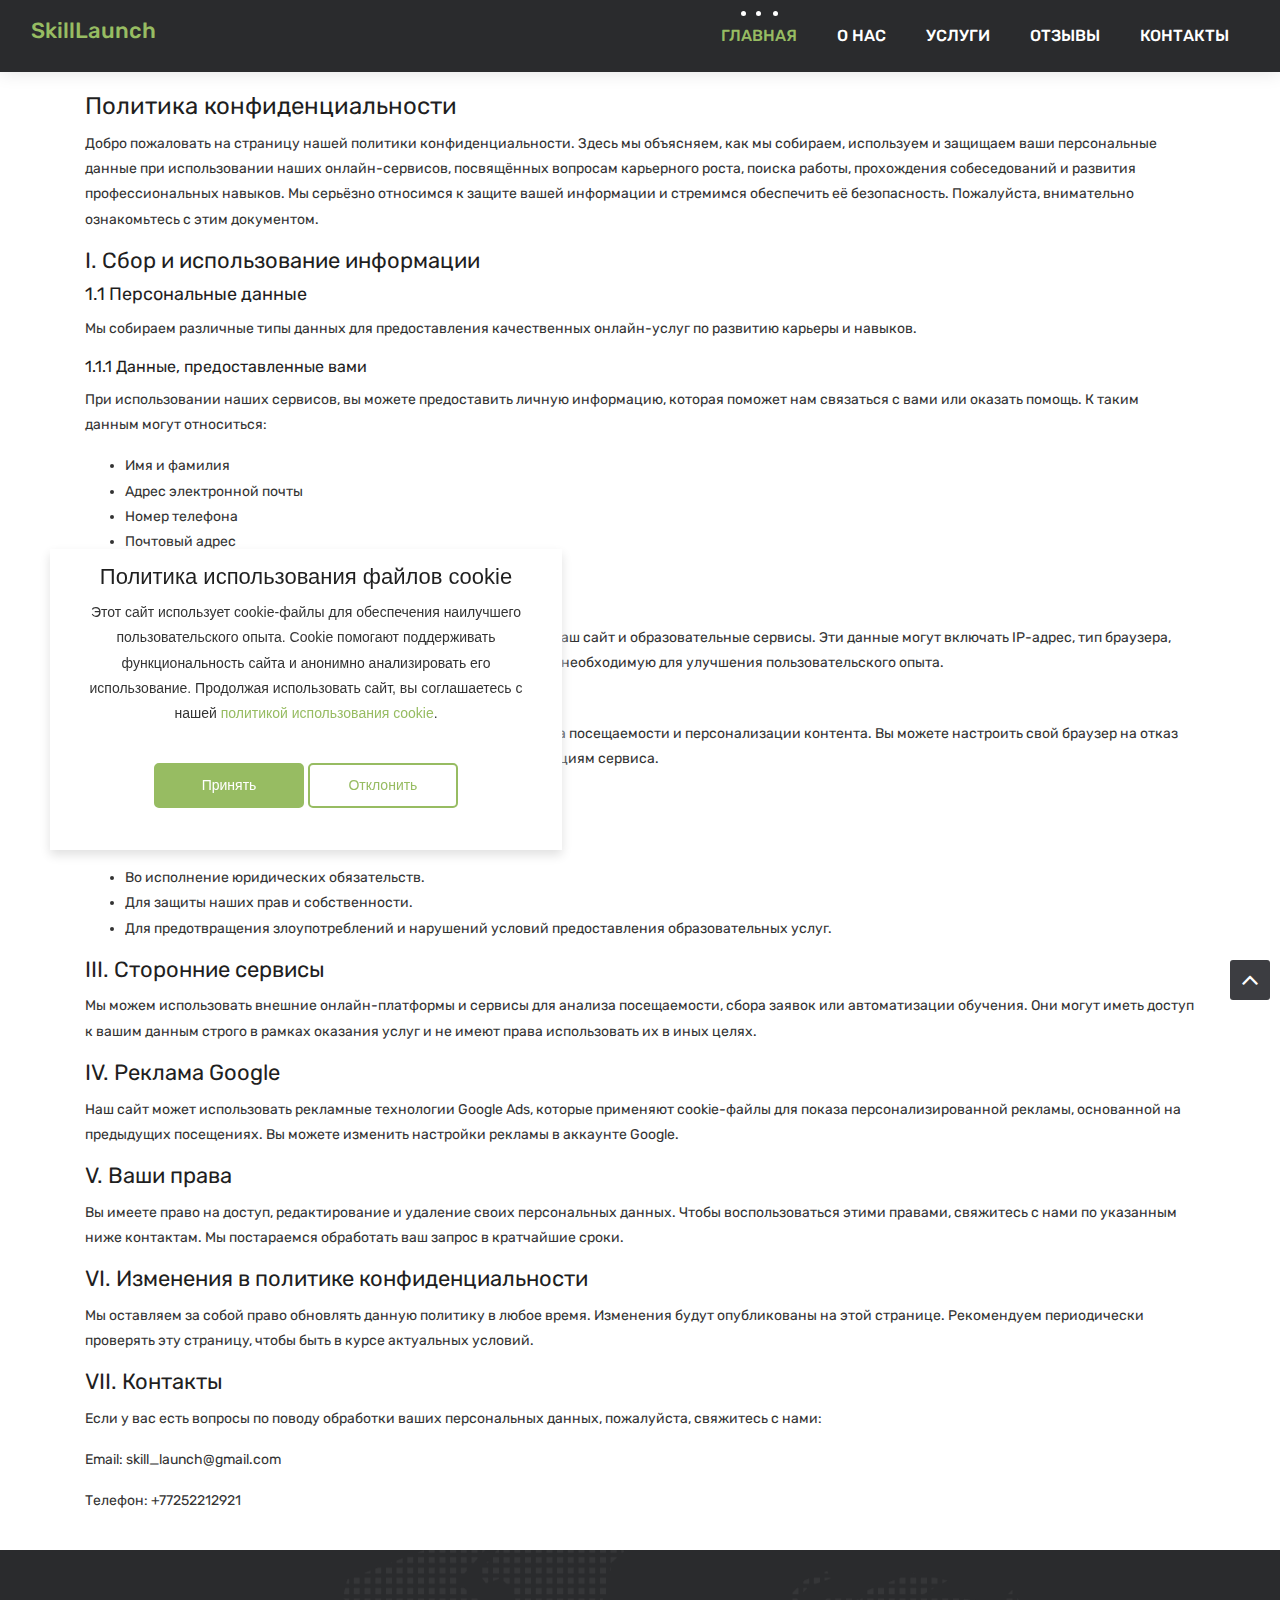
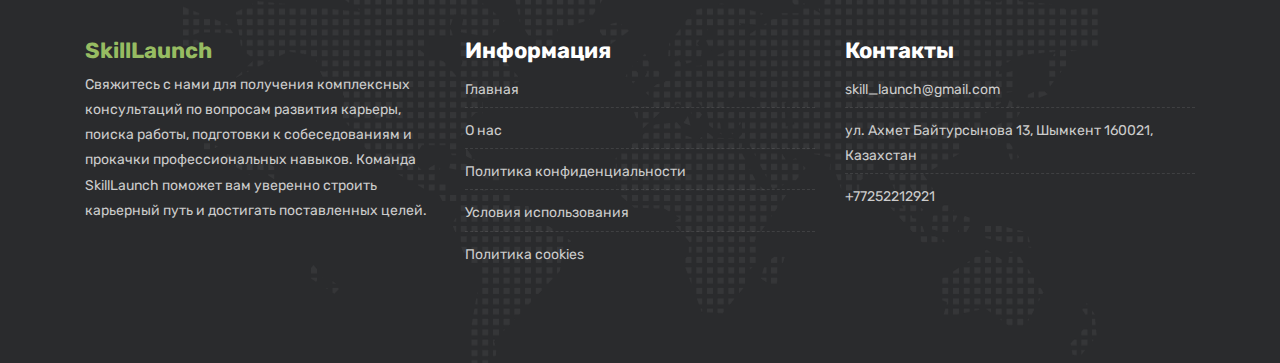
<file: cookie-policy.html>
<!DOCTYPE html>
<html lang="en">
    <head>
        <!-- Basic -->
        <meta charset="utf-8" />
        <meta http-equiv="X-UA-Compatible" content="IE=edge" />

        <!-- Mobile Metas -->
        <meta name="viewport" content="width=device-width, initial-scale=1" />

        <!-- Site Metas -->
        <title>SkillLaunch</title>
        <meta
            name="keywords"
            content="карьера, профессиональное развитие, как найти работу, собеседование, развитие навыков, советы по карьере, поиск работы, трудоустройство, карьерный рост, soft skills, hard skills, как пройти собеседование, резюме, навыки для работы, советы для соискателей, карьерные цели, профессиональные навыки, карьерное развитие, развитие карьеры, планирование карьеры"
        />
        <meta
            name="description"
            content="Узнайте, как успешно найти работу, пройти собеседование и развивать профессиональные навыки для карьерного роста. Полезные советы, рекомендации и стратегии для вашего карьерного успеха."
        />
        <meta
            name="author"
            content="Иван Петров, Наталья Смирнова, Сергей Ковалёв"
        />

        <!-- Site Icons -->
        <link
            rel="shortcut icon"
            href="images/favicon.ico"
            type="image/x-icon"
        />
        <link rel="apple-touch-icon" href="images/apple-touch-icon.png" />

        <!-- Bootstrap CSS -->
        <link rel="stylesheet" href="css/bootstrap.min.css" />
        <!-- Site CSS -->
        <link rel="stylesheet" href="style.css" />
        <!-- ALL VERSION CSS -->
        <link rel="stylesheet" href="css/versions.css" />
        <!-- Responsive CSS -->
        <link rel="stylesheet" href="css/responsive.css" />
        <!-- Custom CSS -->
        <link rel="stylesheet" href="css/custom.css" />

        <!-- Modernizer for Portfolio -->
        <script src="js/modernizer.js"></script>
    </head>

    <body class="host_version">
        <!-- LOADER -->
        <div id="preloader">
            <div class="loader-container">
                <div class="progress-br float shadow">
                    <div class="progress__item"></div>
                </div>
            </div>
        </div>
        <!-- END LOADER -->

        <!-- Start header -->
        <header class="top-navbar">
            <nav class="navbar navbar-expand-lg navbar-light bg-light">
                <div class="container-fluid">
                    <a class="navbar-brand" href="index.html">
                        <h2 style="color: #97bc62ff">SkillLaunch</h2>
                    </a>
                    <button
                        class="navbar-toggler"
                        type="button"
                        data-toggle="collapse"
                        data-target="#navbars-host"
                        aria-controls="navbars-rs-food"
                        aria-expanded="false"
                        aria-label="Toggle navigation"
                    >
                        <span class="icon-bar"></span>
                        <span class="icon-bar"></span>
                        <span class="icon-bar"></span>
                    </button>
                    <div class="collapse navbar-collapse" id="navbars-host">
                        <ul class="navbar-nav ml-auto">
                            <li class="nav-item active">
                                <a class="nav-link" href="index.html"
                                    >Главная</a
                                >
                            </li>
                            <li class="nav-item">
                                <a class="nav-link" href="about.html">О нас</a>
                            </li>
                            <li class="nav-item">
                                <a class="nav-link" href="services.html"
                                    >Услуги</a
                                >
                            </li>
                            <li class="nav-item">
                                <a class="nav-link" href="feedbacks.html"
                                    >Отзывы</a
                                >
                            </li>
                            <li class="nav-item">
                                <a class="nav-link" href="contact.html"
                                    >Контакты</a
                                >
                            </li>
                        </ul>
                    </div>
                </div>
            </nav>
        </header>
        <!-- End header -->

        <main>
            <article class="container additional-wrapper">
                <div class="page__content" style="padding: 20px 0px">
                    <h1>Политика конфиденциальности</h1>

                    <p>
                        Добро пожаловать на страницу нашей политики
                        конфиденциальности. Здесь мы объясняем, как мы собираем,
                        используем и защищаем ваши персональные данные при
                        использовании наших онлайн-сервисов, посвящённых
                        вопросам карьерного роста, поиска работы, прохождения
                        собеседований и развития профессиональных навыков. Мы
                        серьёзно относимся к защите вашей информации и стремимся
                        обеспечить её безопасность. Пожалуйста, внимательно
                        ознакомьтесь с этим документом.
                    </p>

                    <h2>I. Сбор и использование информации</h2>
                    <h3>1.1 Персональные данные</h3>
                    <p>
                        Мы собираем различные типы данных для предоставления
                        качественных онлайн-услуг по развитию карьеры и навыков.
                    </p>
                    <h4>1.1.1 Данные, предоставленные вами</h4>
                    <p>
                        При использовании наших сервисов, вы можете предоставить
                        личную информацию, которая поможет нам связаться с вами
                        или оказать помощь. К таким данным могут относиться:
                    </p>
                    <ul>
                        <li>Имя и фамилия</li>
                        <li>Адрес электронной почты</li>
                        <li>Номер телефона</li>
                        <li>Почтовый адрес</li>
                        <li>Файлы cookie и данные об использовании</li>
                    </ul>

                    <h4>1.1.2 Автоматически собираемая информация</h4>
                    <p>
                        Мы можем собирать технические данные о том, как вы
                        используете наш сайт и образовательные сервисы. Эти
                        данные могут включать IP-адрес, тип браузера,
                        продолжительность посещения и другую техническую
                        информацию, необходимую для улучшения пользовательского
                        опыта.
                    </p>

                    <h4>1.1.3 Использование файлов cookie</h4>
                    <p>
                        Мы применяем файлы cookie и технологии отслеживания для
                        анализа посещаемости и персонализации контента. Вы
                        можете настроить свой браузер на отказ от файлов cookie,
                        но это может повлиять на доступ к некоторым функциям
                        сервиса.
                    </p>

                    <h2>II. Раскрытие информации</h2>
                    <p>Ваши данные могут быть раскрыты в следующих случаях:</p>
                    <ul>
                        <li>Во исполнение юридических обязательств.</li>
                        <li>Для защиты наших прав и собственности.</li>
                        <li>
                            Для предотвращения злоупотреблений и нарушений
                            условий предоставления образовательных услуг.
                        </li>
                    </ul>

                    <h2>III. Сторонние сервисы</h2>
                    <p>
                        Мы можем использовать внешние онлайн-платформы и сервисы
                        для анализа посещаемости, сбора заявок или автоматизации
                        обучения. Они могут иметь доступ к вашим данным строго в
                        рамках оказания услуг и не имеют права использовать их в
                        иных целях.
                    </p>

                    <h2>IV. Реклама Google</h2>
                    <p>
                        Наш сайт может использовать рекламные технологии Google
                        Ads, которые применяют cookie-файлы для показа
                        персонализированной рекламы, основанной на предыдущих
                        посещениях. Вы можете изменить настройки рекламы в
                        аккаунте Google.
                    </p>

                    <h2>V. Ваши права</h2>
                    <p>
                        Вы имеете право на доступ, редактирование и удаление
                        своих персональных данных. Чтобы воспользоваться этими
                        правами, свяжитесь с нами по указанным ниже контактам.
                        Мы постараемся обработать ваш запрос в кратчайшие сроки.
                    </p>

                    <h2>VI. Изменения в политике конфиденциальности</h2>
                    <p>
                        Мы оставляем за собой право обновлять данную политику в
                        любое время. Изменения будут опубликованы на этой
                        странице. Рекомендуем периодически проверять эту
                        страницу, чтобы быть в курсе актуальных условий.
                    </p>

                    <h2>VII. Контакты</h2>
                    <p>
                        Если у вас есть вопросы по поводу обработки ваших
                        персональных данных, пожалуйста, свяжитесь с нами:
                    </p>
                    <p>Email: skill_launch@gmail.com</p>
                    <p>Телефон: +77252212921</p>
                </div>
            </article>
        </main>

        <!-- end section -->
        <footer class="footer">
            <div class="container">
                <div class="row">
                    <div class="col-lg-4 col-md-4 col-xs-12">
                        <div class="widget clearfix">
                            <div class="widget-title">
                                <h3 style="color: #97bc62ff">SkillLaunch</h3>
                            </div>
                            <p>
                                Свяжитесь с нами для получения комплексных
                                консультаций по вопросам развития карьеры,
                                поиска работы, подготовки к собеседованиям и
                                прокачки профессиональных навыков. Команда
                                SkillLaunch поможет вам уверенно строить
                                карьерный путь и достигать поставленных целей.
                            </p>
                        </div>
                        <!-- end clearfix -->
                    </div>
                    <!-- end col -->

                    <div class="col-lg-4 col-md-4 col-xs-12">
                        <div class="widget clearfix">
                            <div class="widget-title">
                                <h3>Информация</h3>
                            </div>
                            <ul class="footer-links">
                                <li><a href="index.html">Главная</a></li>
                                <li><a href="about.html">О нас</a></li>
                                <li>
                                    <a href="privacy-policy.html"
                                        >Политика конфиденциальности</a
                                    >
                                </li>
                                <li>
                                    <a href="terms-of-use.html"
                                        >Условия использования</a
                                    >
                                </li>
                                <li>
                                    <a href="cookie-policy.html"
                                        >Политика cookies</a
                                    >
                                </li>
                            </ul>
                            <!-- end links -->
                        </div>
                        <!-- end clearfix -->
                    </div>
                    <!-- end col -->

                    <div class="col-lg-4 col-md-4 col-xs-12">
                        <div class="widget clearfix">
                            <div class="widget-title">
                                <h3>Контакты</h3>
                            </div>

                            <ul class="footer-links">
                                <li>
                                    <a href="mailto:skill_launch@gmail.com"
                                        >skill_launch@gmail.com</a
                                    >
                                </li>
                                <li>
                                    ул. Ахмет Байтурсынова 13, Шымкент 160021,
                                    Казахстан
                                </li>
                                <li>+77252212921</li>
                            </ul>
                            <!-- end links -->
                        </div>
                        <!-- end clearfix -->
                    </div>
                    <!-- end col -->
                </div>
                <!-- end row -->
            </div>
            <!-- end container -->
        </footer>

        <!-- end footer -->

        <!-- Cookie banner -->
        <div class="cookie-wrapper show">
            <div>
                <i class="bx bx-cookie"></i>
                <h2 style="text-align: center">
                    Политика использования файлов cookie
                </h2>
            </div>

            <div class="data">
                <p>
                    Этот сайт использует cookie-файлы для обеспечения наилучшего
                    пользовательского опыта. Cookie помогают поддерживать
                    функциональность сайта и анонимно анализировать его
                    использование. Продолжая использовать сайт, вы соглашаетесь
                    с нашей
                    <a href="cookie-policy.html"
                        >политикой использования cookie</a
                    >.
                </p>
            </div>

            <div class="buttons">
                <button class="cookie-button" id="acceptBtn">Принять</button>
                <button class="cookie-button" id="declineBtn">Отклонить</button>
            </div>
        </div>
        <!-- End Cookie banner -->

        <a href="#" id="scroll-to-top" class="dmtop global-radius"
            ><i class="fa fa-angle-up"></i
        ></a>

        <!-- ALL JS FILES -->
        <script src="js/all.js"></script>
        <script src="js/cookiebanner.js"></script>
        <!-- ALL PLUGINS -->
        <script src="js/custom.js"></script>
        <script src="js/timeline.min.js"></script>
    </body>
</html>
</file>
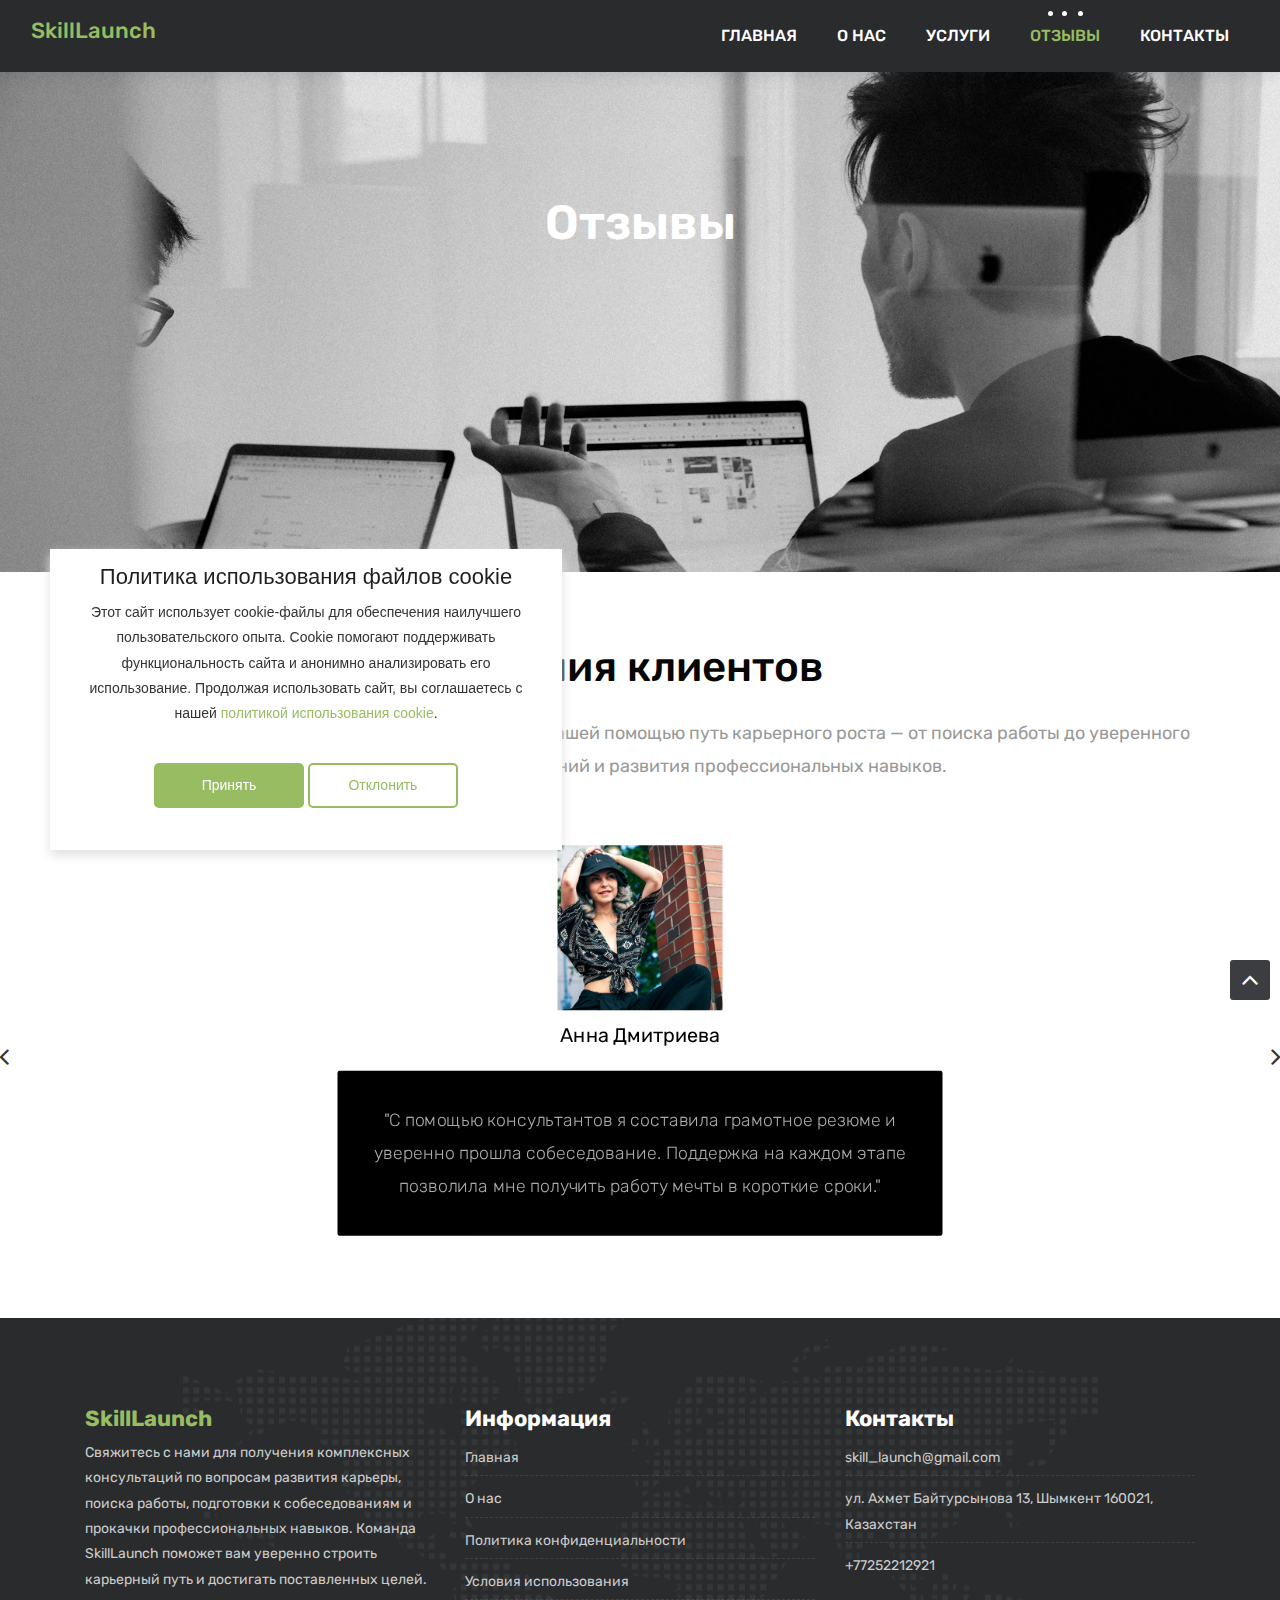
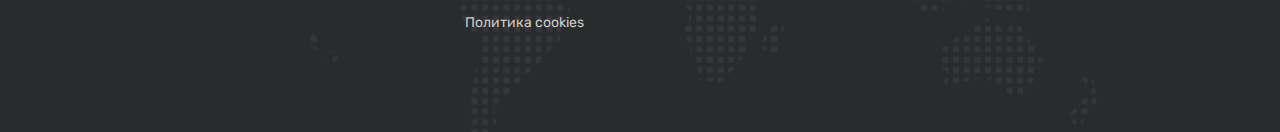
<file: feedbacks.html>
<!DOCTYPE html>
<html lang="en">
    <head>
        <!-- Basic -->
        <meta charset="utf-8" />
        <meta http-equiv="X-UA-Compatible" content="IE=edge" />

        <!-- Mobile Metas -->
        <meta name="viewport" content="width=device-width, initial-scale=1" />

        <!-- Site Metas -->
        <title>SkillLaunch</title>
        <meta
            name="keywords"
            content="карьера, профессиональное развитие, как найти работу, собеседование, развитие навыков, советы по карьере, поиск работы, трудоустройство, карьерный рост, soft skills, hard skills, как пройти собеседование, резюме, навыки для работы, советы для соискателей, карьерные цели, профессиональные навыки, карьерное развитие, развитие карьеры, планирование карьеры"
        />
        <meta
            name="description"
            content="Узнайте, как успешно найти работу, пройти собеседование и развивать профессиональные навыки для карьерного роста. Полезные советы, рекомендации и стратегии для вашего карьерного успеха."
        />
        <meta
            name="author"
            content="Иван Петров, Наталья Смирнова, Сергей Ковалёв"
        />

        <!-- Site Icons -->
        <link
            rel="shortcut icon"
            href="images/favicon.ico"
            type="image/x-icon"
        />
        <link rel="apple-touch-icon" href="images/apple-touch-icon.png" />

        <!-- Bootstrap CSS -->
        <link rel="stylesheet" href="css/bootstrap.min.css" />
        <!-- Site CSS -->
        <link rel="stylesheet" href="style.css" />
        <!-- ALL VERSION CSS -->
        <link rel="stylesheet" href="css/versions.css" />
        <!-- Responsive CSS -->
        <link rel="stylesheet" href="css/responsive.css" />
        <!-- Custom CSS -->
        <link rel="stylesheet" href="css/custom.css" />

        <!-- Modernizer for Portfolio -->
        <script src="js/modernizer.js"></script>
    </head>

    <body class="host_version">
        <!-- LOADER -->
        <div id="preloader">
            <div class="loader-container">
                <div class="progress-br float shadow">
                    <div class="progress__item"></div>
                </div>
            </div>
        </div>
        <!-- END LOADER -->

        <!-- Start header -->
        <header class="top-navbar">
            <nav class="navbar navbar-expand-lg navbar-light bg-light">
                <div class="container-fluid">
                    <a class="navbar-brand" href="index.html">
                        <h2 style="color: #97bc62ff">SkillLaunch</h2>
                    </a>
                    <button
                        class="navbar-toggler"
                        type="button"
                        data-toggle="collapse"
                        data-target="#navbars-host"
                        aria-controls="navbars-rs-food"
                        aria-expanded="false"
                        aria-label="Toggle navigation"
                    >
                        <span class="icon-bar"></span>
                        <span class="icon-bar"></span>
                        <span class="icon-bar"></span>
                    </button>
                    <div class="collapse navbar-collapse" id="navbars-host">
                        <ul class="navbar-nav ml-auto">
                            <li class="nav-item">
                                <a class="nav-link" href="index.html"
                                    >Главная</a
                                >
                            </li>
                            <li class="nav-item">
                                <a class="nav-link" href="about.html">О нас</a>
                            </li>
                            <li class="nav-item">
                                <a class="nav-link" href="services.html"
                                    >Услуги</a
                                >
                            </li>
                            <li class="nav-item active">
                                <a class="nav-link" href="feedbacks.html"
                                    >Отзывы</a
                                >
                            </li>
                            <li class="nav-item">
                                <a class="nav-link" href="contact.html"
                                    >Контакты</a
                                >
                            </li>
                        </ul>
                    </div>
                </div>
            </nav>
        </header>
        <!-- End header -->

        <div class="all-title-box bg-3">
            <div class="container text-center">
                <h1>Отзывы</h1>
            </div>
        </div>

        <div
            id="testimonials"
            class="parallax section db parallax-off"
            style="background: #fff"
        >
            <div class="container">
                <div class="section-title text-center">
                    <h3 style="color: #060606">Мнения клиентов</h3>
                    <p>
                        Ознакомьтесь с отзывами людей, которые прошли с нашей
                        помощью путь карьерного роста — от поиска работы до
                        уверенного прохождения собеседований и развития
                        профессиональных навыков.
                    </p>
                </div>
                <!-- end title -->

                <div class="row">
                    <div class="col-md-12 col-sm-12">
                        <div class="testi-carousel owl-carousel owl-theme">
                            <div class="testimonial clearfix">
                                <div class="testi-meta">
                                    <img
                                        src="images/testi_01.jpg"
                                        alt=""
                                        class="img-fluid"
                                    />
                                    <h4>Анна Дмитриева</h4>
                                </div>
                                <div class="desc">
                                    <p class="lead">
                                        "С помощью консультантов я составила
                                        грамотное резюме и уверенно прошла
                                        собеседование. Поддержка на каждом этапе
                                        позволила мне получить работу мечты в
                                        короткие сроки."
                                    </p>
                                </div>
                                <!-- end testi-meta -->
                            </div>
                            <!-- end testimonial -->

                            <div class="testimonial clearfix">
                                <div class="testi-meta">
                                    <img
                                        src="images/testi_02.jpg"
                                        alt=""
                                        class="img-fluid"
                                    />
                                    <h4>Игорь Левченко</h4>
                                </div>
                                <div class="desc">
                                    <p class="lead">
                                        "Я сомневался в своих силах, но после
                                        карьерной консультации получил четкое
                                        понимание своих сильных сторон и
                                        пошаговый план развития. Сейчас я
                                        уверенно строю карьеру в новой сфере."
                                    </p>
                                </div>
                                <!-- end testi-meta -->
                            </div>
                            <!-- end testimonial -->

                            <div class="testimonial clearfix">
                                <div class="testi-meta">
                                    <img
                                        src="images/testi_03.jpg"
                                        alt=""
                                        class="img-fluid"
                                    />
                                    <h4>Лиза Соколова</h4>
                                </div>
                                <div class="desc">
                                    <p class="lead">
                                        "Благодаря подробной подготовке к
                                        собеседованию я смогла уверенно
                                        рассказать о себе и продемонстрировать
                                        свои навыки. Результат — предложение о
                                        работе от крупной компании!"
                                    </p>
                                </div>
                                <!-- end testi-meta -->
                            </div>
                            <!-- end testimonial -->

                            <div class="testimonial clearfix">
                                <div class="testi-meta">
                                    <img
                                        src="images/testi_05.jpg"
                                        alt=""
                                        class="img-fluid"
                                    />
                                    <h4>Мария Коваль</h4>
                                </div>
                                <div class="desc">
                                    <p class="lead">
                                        "Мне помогли определить карьерные цели и
                                        подобрать курсы для развития навыков. Я
                                        чувствую уверенность в будущем и знаю, в
                                        каком направлении двигаться."
                                    </p>
                                </div>
                                <!-- end testi-meta -->
                            </div>
                            <!-- end testimonial -->

                            <div class="testimonial clearfix">
                                <div class="testi-meta">
                                    <img
                                        src="images/testi_04.jpg"
                                        alt=""
                                        class="img-fluid"
                                    />
                                    <h4>Дмитрий Орлов</h4>
                                </div>
                                <div class="desc">
                                    <p class="lead">
                                        "Услуги по развитию профессиональных
                                        навыков дали мне конкурентное
                                        преимущество на рынке труда. После
                                        прохождения модуля по самопрезентации я
                                        получил три приглашения на
                                        собеседование."
                                    </p>
                                </div>
                                <!-- end testi-meta -->
                            </div>
                            <!-- end testimonial -->
                        </div>
                        <!-- end carousel -->
                    </div>
                    <!-- end col -->
                </div>
                <!-- end row -->
            </div>
            <!-- end container -->
        </div>
        <!-- end section -->

        <!-- end section -->
        <footer class="footer">
            <div class="container">
                <div class="row">
                    <div class="col-lg-4 col-md-4 col-xs-12">
                        <div class="widget clearfix">
                            <div class="widget-title">
                                <h3 style="color: #97bc62ff">SkillLaunch</h3>
                            </div>
                            <p>
                                Свяжитесь с нами для получения комплексных
                                консультаций по вопросам развития карьеры,
                                поиска работы, подготовки к собеседованиям и
                                прокачки профессиональных навыков. Команда
                                SkillLaunch поможет вам уверенно строить
                                карьерный путь и достигать поставленных целей.
                            </p>
                        </div>
                        <!-- end clearfix -->
                    </div>
                    <!-- end col -->

                    <div class="col-lg-4 col-md-4 col-xs-12">
                        <div class="widget clearfix">
                            <div class="widget-title">
                                <h3>Информация</h3>
                            </div>
                            <ul class="footer-links">
                                <li><a href="index.html">Главная</a></li>
                                <li><a href="about.html">О нас</a></li>
                                <li>
                                    <a href="privacy-policy.html"
                                        >Политика конфиденциальности</a
                                    >
                                </li>
                                <li>
                                    <a href="terms-of-use.html"
                                        >Условия использования</a
                                    >
                                </li>
                                <li>
                                    <a href="cookie-policy.html"
                                        >Политика cookies</a
                                    >
                                </li>
                            </ul>
                            <!-- end links -->
                        </div>
                        <!-- end clearfix -->
                    </div>
                    <!-- end col -->

                    <div class="col-lg-4 col-md-4 col-xs-12">
                        <div class="widget clearfix">
                            <div class="widget-title">
                                <h3>Контакты</h3>
                            </div>

                            <ul class="footer-links">
                                <li>
                                    <a href="mailto:skill_launch@gmail.com"
                                        >skill_launch@gmail.com</a
                                    >
                                </li>
                                <li>
                                    ул. Ахмет Байтурсынова 13, Шымкент 160021,
                                    Казахстан
                                </li>
                                <li>+77252212921</li>
                            </ul>
                            <!-- end links -->
                        </div>
                        <!-- end clearfix -->
                    </div>
                    <!-- end col -->
                </div>
                <!-- end row -->
            </div>
            <!-- end container -->
        </footer>

        <!-- end footer -->

        <!-- Cookie banner -->
        <div class="cookie-wrapper show">
            <div>
                <i class="bx bx-cookie"></i>
                <h2 style="text-align: center">
                    Политика использования файлов cookie
                </h2>
            </div>

            <div class="data">
                <p>
                    Этот сайт использует cookie-файлы для обеспечения наилучшего
                    пользовательского опыта. Cookie помогают поддерживать
                    функциональность сайта и анонимно анализировать его
                    использование. Продолжая использовать сайт, вы соглашаетесь
                    с нашей
                    <a href="cookie-policy.html"
                        >политикой использования cookie</a
                    >.
                </p>
            </div>

            <div class="buttons">
                <button class="cookie-button" id="acceptBtn">Принять</button>
                <button class="cookie-button" id="declineBtn">Отклонить</button>
            </div>
        </div>
        <!-- End Cookie banner -->

        <a href="#" id="scroll-to-top" class="dmtop global-radius"
            ><i class="fa fa-angle-up"></i
        ></a>

        <!-- ALL JS FILES -->
        <script src="js/all.js"></script>
        <script src="js/cookiebanner.js"></script>
        <!-- ALL PLUGINS -->
        <script src="js/custom.js"></script>
        <script src="js/timeline.min.js"></script>
    </body>
</html>
</file>
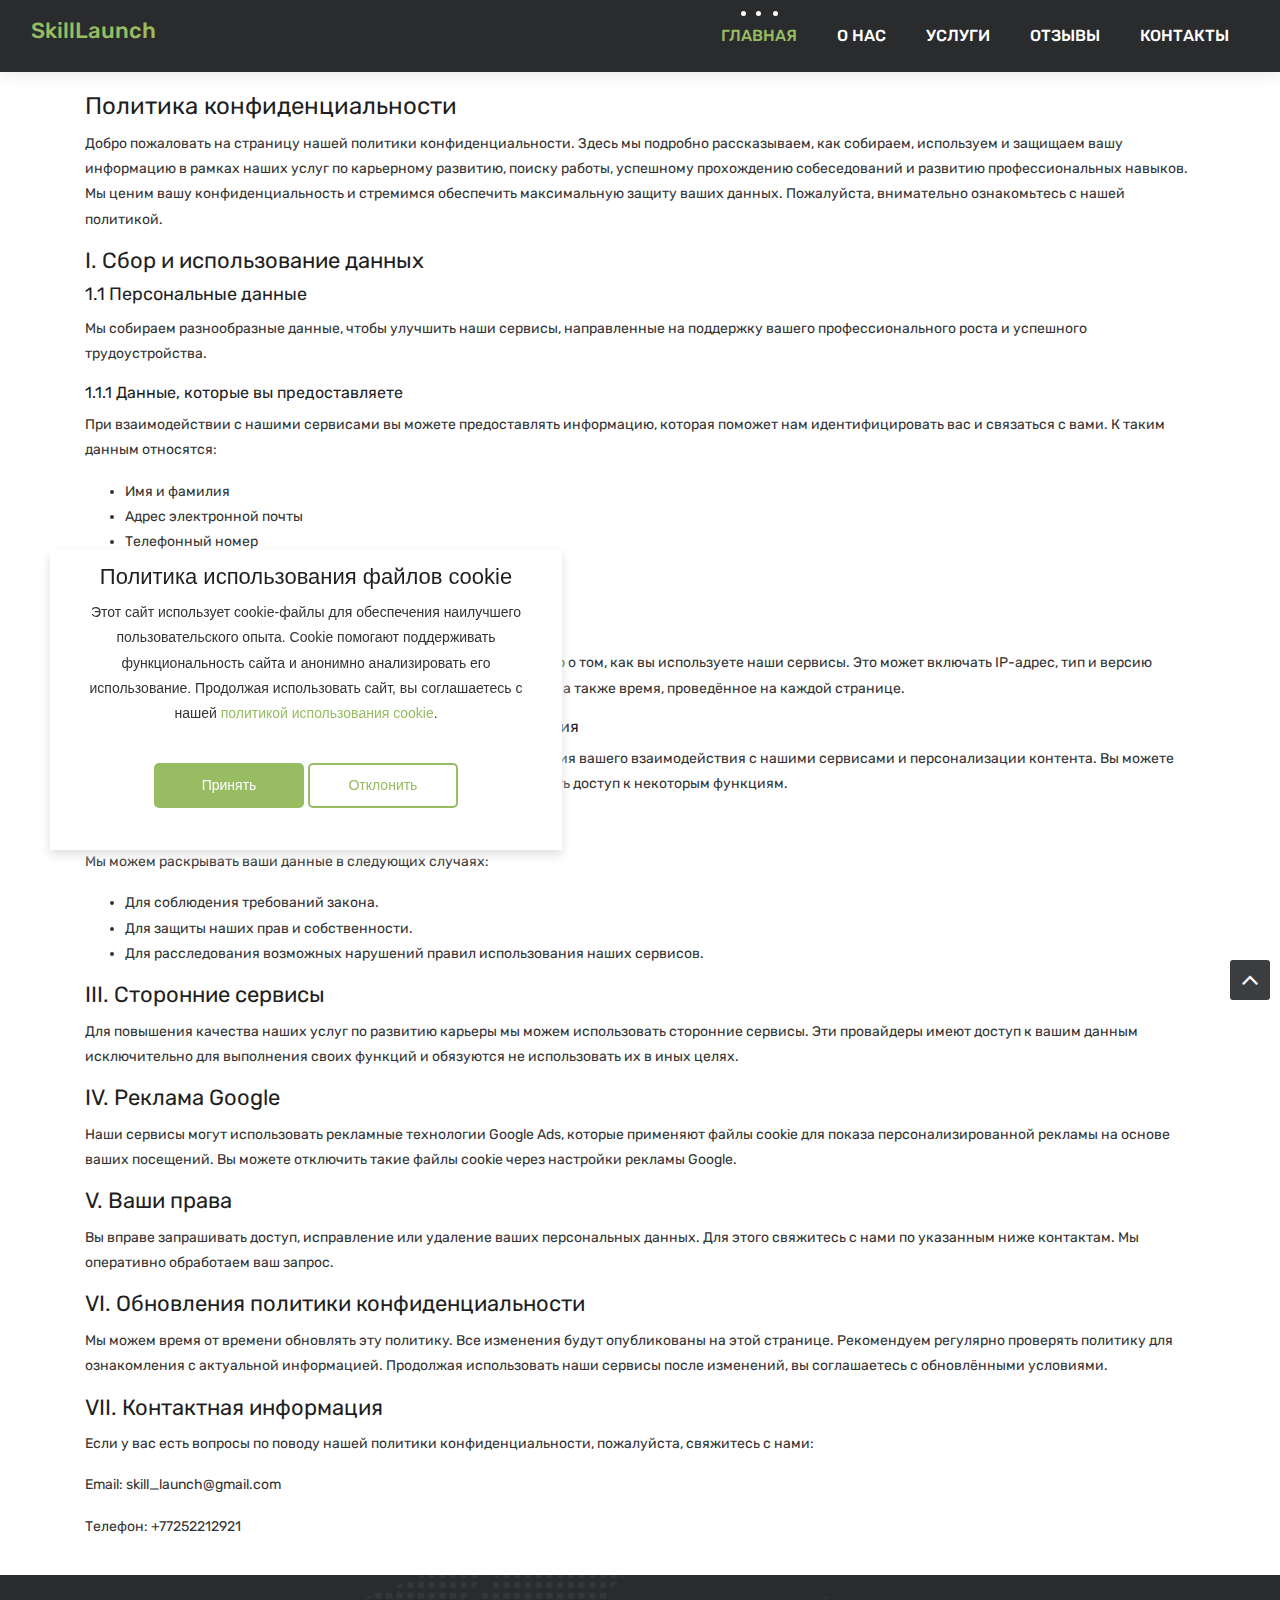
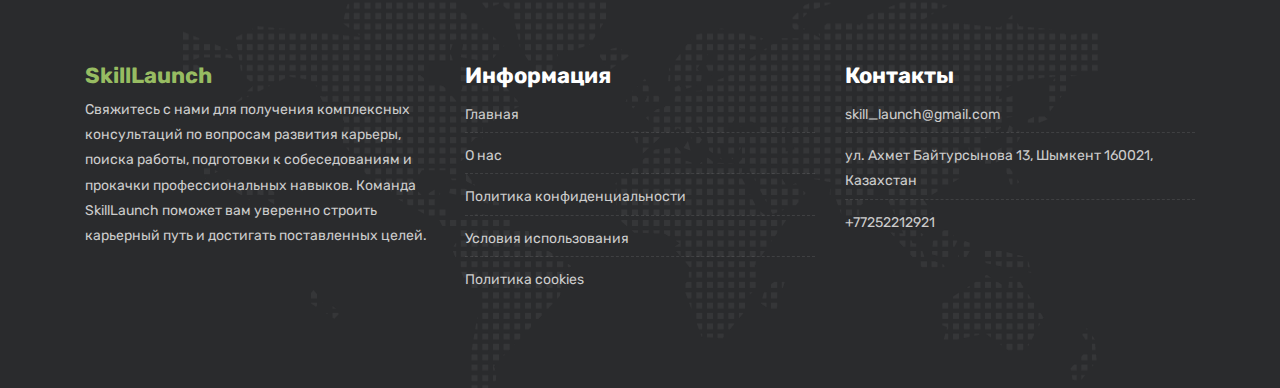
<file: privacy-policy.html>
<!DOCTYPE html>
<html lang="en">
    <head>
        <!-- Basic -->
        <meta charset="utf-8" />
        <meta http-equiv="X-UA-Compatible" content="IE=edge" />

        <!-- Mobile Metas -->
        <meta name="viewport" content="width=device-width, initial-scale=1" />

        <!-- Site Metas -->
        <title>SkillLaunch</title>
        <meta
            name="keywords"
            content="карьера, профессиональное развитие, как найти работу, собеседование, развитие навыков, советы по карьере, поиск работы, трудоустройство, карьерный рост, soft skills, hard skills, как пройти собеседование, резюме, навыки для работы, советы для соискателей, карьерные цели, профессиональные навыки, карьерное развитие, развитие карьеры, планирование карьеры"
        />
        <meta
            name="description"
            content="Узнайте, как успешно найти работу, пройти собеседование и развивать профессиональные навыки для карьерного роста. Полезные советы, рекомендации и стратегии для вашего карьерного успеха."
        />
        <meta
            name="author"
            content="Иван Петров, Наталья Смирнова, Сергей Ковалёв"
        />

        <!-- Site Icons -->
        <link
            rel="shortcut icon"
            href="images/favicon.ico"
            type="image/x-icon"
        />
        <link rel="apple-touch-icon" href="images/apple-touch-icon.png" />

        <!-- Bootstrap CSS -->
        <link rel="stylesheet" href="css/bootstrap.min.css" />
        <!-- Site CSS -->
        <link rel="stylesheet" href="style.css" />
        <!-- ALL VERSION CSS -->
        <link rel="stylesheet" href="css/versions.css" />
        <!-- Responsive CSS -->
        <link rel="stylesheet" href="css/responsive.css" />
        <!-- Custom CSS -->
        <link rel="stylesheet" href="css/custom.css" />

        <!-- Modernizer for Portfolio -->
        <script src="js/modernizer.js"></script>
    </head>

    <body class="host_version">
        <!-- LOADER -->
        <div id="preloader">
            <div class="loader-container">
                <div class="progress-br float shadow">
                    <div class="progress__item"></div>
                </div>
            </div>
        </div>
        <!-- END LOADER -->

        <!-- Start header -->
        <header class="top-navbar">
            <nav class="navbar navbar-expand-lg navbar-light bg-light">
                <div class="container-fluid">
                    <a class="navbar-brand" href="index.html">
                        <h2 style="color: #97bc62ff">SkillLaunch</h2>
                    </a>
                    <button
                        class="navbar-toggler"
                        type="button"
                        data-toggle="collapse"
                        data-target="#navbars-host"
                        aria-controls="navbars-rs-food"
                        aria-expanded="false"
                        aria-label="Toggle navigation"
                    >
                        <span class="icon-bar"></span>
                        <span class="icon-bar"></span>
                        <span class="icon-bar"></span>
                    </button>
                    <div class="collapse navbar-collapse" id="navbars-host">
                        <ul class="navbar-nav ml-auto">
                            <li class="nav-item active">
                                <a class="nav-link" href="index.html"
                                    >Главная</a
                                >
                            </li>
                            <li class="nav-item">
                                <a class="nav-link" href="about.html">О нас</a>
                            </li>
                            <li class="nav-item">
                                <a class="nav-link" href="services.html"
                                    >Услуги</a
                                >
                            </li>
                            <li class="nav-item">
                                <a class="nav-link" href="feedbacks.html"
                                    >Отзывы</a
                                >
                            </li>
                            <li class="nav-item">
                                <a class="nav-link" href="contact.html"
                                    >Контакты</a
                                >
                            </li>
                        </ul>
                    </div>
                </div>
            </nav>
        </header>
        <!-- End header -->

        <main>
            <article class="container additional-wrapper">
                <div class="page__content" style="padding: 20px 0px">
                    <h1>Политика конфиденциальности</h1>

                    <p>
                        Добро пожаловать на страницу нашей политики
                        конфиденциальности. Здесь мы подробно рассказываем, как
                        собираем, используем и защищаем вашу информацию в рамках
                        наших услуг по карьерному развитию, поиску работы,
                        успешному прохождению собеседований и развитию
                        профессиональных навыков. Мы ценим вашу
                        конфиденциальность и стремимся обеспечить максимальную
                        защиту ваших данных. Пожалуйста, внимательно
                        ознакомьтесь с нашей политикой.
                    </p>

                    <h2>I. Сбор и использование данных</h2>
                    <h3>1.1 Персональные данные</h3>
                    <p>
                        Мы собираем разнообразные данные, чтобы улучшить наши
                        сервисы, направленные на поддержку вашего
                        профессионального роста и успешного трудоустройства.
                    </p>
                    <h4>1.1.1 Данные, которые вы предоставляете</h4>
                    <p>
                        При взаимодействии с нашими сервисами вы можете
                        предоставлять информацию, которая поможет нам
                        идентифицировать вас и связаться с вами. К таким данным
                        относятся:
                    </p>
                    <ul>
                        <li>Имя и фамилия</li>
                        <li>Адрес электронной почты</li>
                        <li>Телефонный номер</li>
                        <li>Почтовый адрес</li>
                        <li>Файлы cookie и данные об использовании сервисов</li>
                    </ul>

                    <h4>1.1.2 Автоматически собираемая информация</h4>
                    <p>
                        Мы также можем автоматически собирать техническую
                        информацию о том, как вы используете наши сервисы. Это
                        может включать IP-адрес, тип и версию браузера,
                        страницы, которые вы посещаете, дату и время посещения,
                        а также время, проведённое на каждой странице.
                    </p>

                    <h4>
                        1.1.3 Использование файлов cookie и технологий
                        отслеживания
                    </h4>
                    <p>
                        Мы применяем файлы cookie и аналогичные технологии для
                        улучшения вашего взаимодействия с нашими сервисами и
                        персонализации контента. Вы можете настроить браузер на
                        отказ от файлов cookie, но это может ограничить доступ к
                        некоторым функциям.
                    </p>

                    <h2>II. Раскрытие информации</h2>
                    <p>Мы можем раскрывать ваши данные в следующих случаях:</p>
                    <ul>
                        <li>Для соблюдения требований закона.</li>
                        <li>Для защиты наших прав и собственности.</li>
                        <li>
                            Для расследования возможных нарушений правил
                            использования наших сервисов.
                        </li>
                    </ul>

                    <h2>III. Сторонние сервисы</h2>
                    <p>
                        Для повышения качества наших услуг по развитию карьеры
                        мы можем использовать сторонние сервисы. Эти провайдеры
                        имеют доступ к вашим данным исключительно для выполнения
                        своих функций и обязуются не использовать их в иных
                        целях.
                    </p>

                    <h2>IV. Реклама Google</h2>
                    <p>
                        Наши сервисы могут использовать рекламные технологии
                        Google Ads, которые применяют файлы cookie для показа
                        персонализированной рекламы на основе ваших посещений.
                        Вы можете отключить такие файлы cookie через настройки
                        рекламы Google.
                    </p>

                    <h2>V. Ваши права</h2>
                    <p>
                        Вы вправе запрашивать доступ, исправление или удаление
                        ваших персональных данных. Для этого свяжитесь с нами по
                        указанным ниже контактам. Мы оперативно обработаем ваш
                        запрос.
                    </p>

                    <h2>VI. Обновления политики конфиденциальности</h2>
                    <p>
                        Мы можем время от времени обновлять эту политику. Все
                        изменения будут опубликованы на этой странице.
                        Рекомендуем регулярно проверять политику для
                        ознакомления с актуальной информацией. Продолжая
                        использовать наши сервисы после изменений, вы
                        соглашаетесь с обновлёнными условиями.
                    </p>

                    <h2>VII. Контактная информация</h2>
                    <p>
                        Если у вас есть вопросы по поводу нашей политики
                        конфиденциальности, пожалуйста, свяжитесь с нами:
                    </p>
                    <p>Email: skill_launch@gmail.com</p>
                    <p>Телефон: +77252212921</p>
                </div>
            </article>
        </main>

        <!-- end section -->
        <footer class="footer">
            <div class="container">
                <div class="row">
                    <div class="col-lg-4 col-md-4 col-xs-12">
                        <div class="widget clearfix">
                            <div class="widget-title">
                                <h3 style="color: #97bc62ff">SkillLaunch</h3>
                            </div>
                            <p>
                                Свяжитесь с нами для получения комплексных
                                консультаций по вопросам развития карьеры,
                                поиска работы, подготовки к собеседованиям и
                                прокачки профессиональных навыков. Команда
                                SkillLaunch поможет вам уверенно строить
                                карьерный путь и достигать поставленных целей.
                            </p>
                        </div>
                        <!-- end clearfix -->
                    </div>
                    <!-- end col -->

                    <div class="col-lg-4 col-md-4 col-xs-12">
                        <div class="widget clearfix">
                            <div class="widget-title">
                                <h3>Информация</h3>
                            </div>
                            <ul class="footer-links">
                                <li><a href="index.html">Главная</a></li>
                                <li><a href="about.html">О нас</a></li>
                                <li>
                                    <a href="privacy-policy.html"
                                        >Политика конфиденциальности</a
                                    >
                                </li>
                                <li>
                                    <a href="terms-of-use.html"
                                        >Условия использования</a
                                    >
                                </li>
                                <li>
                                    <a href="cookie-policy.html"
                                        >Политика cookies</a
                                    >
                                </li>
                            </ul>
                            <!-- end links -->
                        </div>
                        <!-- end clearfix -->
                    </div>
                    <!-- end col -->

                    <div class="col-lg-4 col-md-4 col-xs-12">
                        <div class="widget clearfix">
                            <div class="widget-title">
                                <h3>Контакты</h3>
                            </div>

                            <ul class="footer-links">
                                <li>
                                    <a href="mailto:skill_launch@gmail.com"
                                        >skill_launch@gmail.com</a
                                    >
                                </li>
                                <li>
                                    ул. Ахмет Байтурсынова 13, Шымкент 160021,
                                    Казахстан
                                </li>
                                <li>+77252212921</li>
                            </ul>
                            <!-- end links -->
                        </div>
                        <!-- end clearfix -->
                    </div>
                    <!-- end col -->
                </div>
                <!-- end row -->
            </div>
            <!-- end container -->
        </footer>

        <!-- end footer -->

        <!-- Cookie banner -->
        <div class="cookie-wrapper show">
            <div>
                <i class="bx bx-cookie"></i>
                <h2 style="text-align: center">
                    Политика использования файлов cookie
                </h2>
            </div>

            <div class="data">
                <p>
                    Этот сайт использует cookie-файлы для обеспечения наилучшего
                    пользовательского опыта. Cookie помогают поддерживать
                    функциональность сайта и анонимно анализировать его
                    использование. Продолжая использовать сайт, вы соглашаетесь
                    с нашей
                    <a href="cookie-policy.html"
                        >политикой использования cookie</a
                    >.
                </p>
            </div>

            <div class="buttons">
                <button class="cookie-button" id="acceptBtn">Принять</button>
                <button class="cookie-button" id="declineBtn">Отклонить</button>
            </div>
        </div>
        <!-- End Cookie banner -->

        <a href="#" id="scroll-to-top" class="dmtop global-radius"
            ><i class="fa fa-angle-up"></i
        ></a>

        <!-- ALL JS FILES -->
        <script src="js/all.js"></script>
        <script src="js/cookiebanner.js"></script>
        <!-- ALL PLUGINS -->
        <script src="js/custom.js"></script>
        <script src="js/timeline.min.js"></script>
    </body>
</html>
</file>
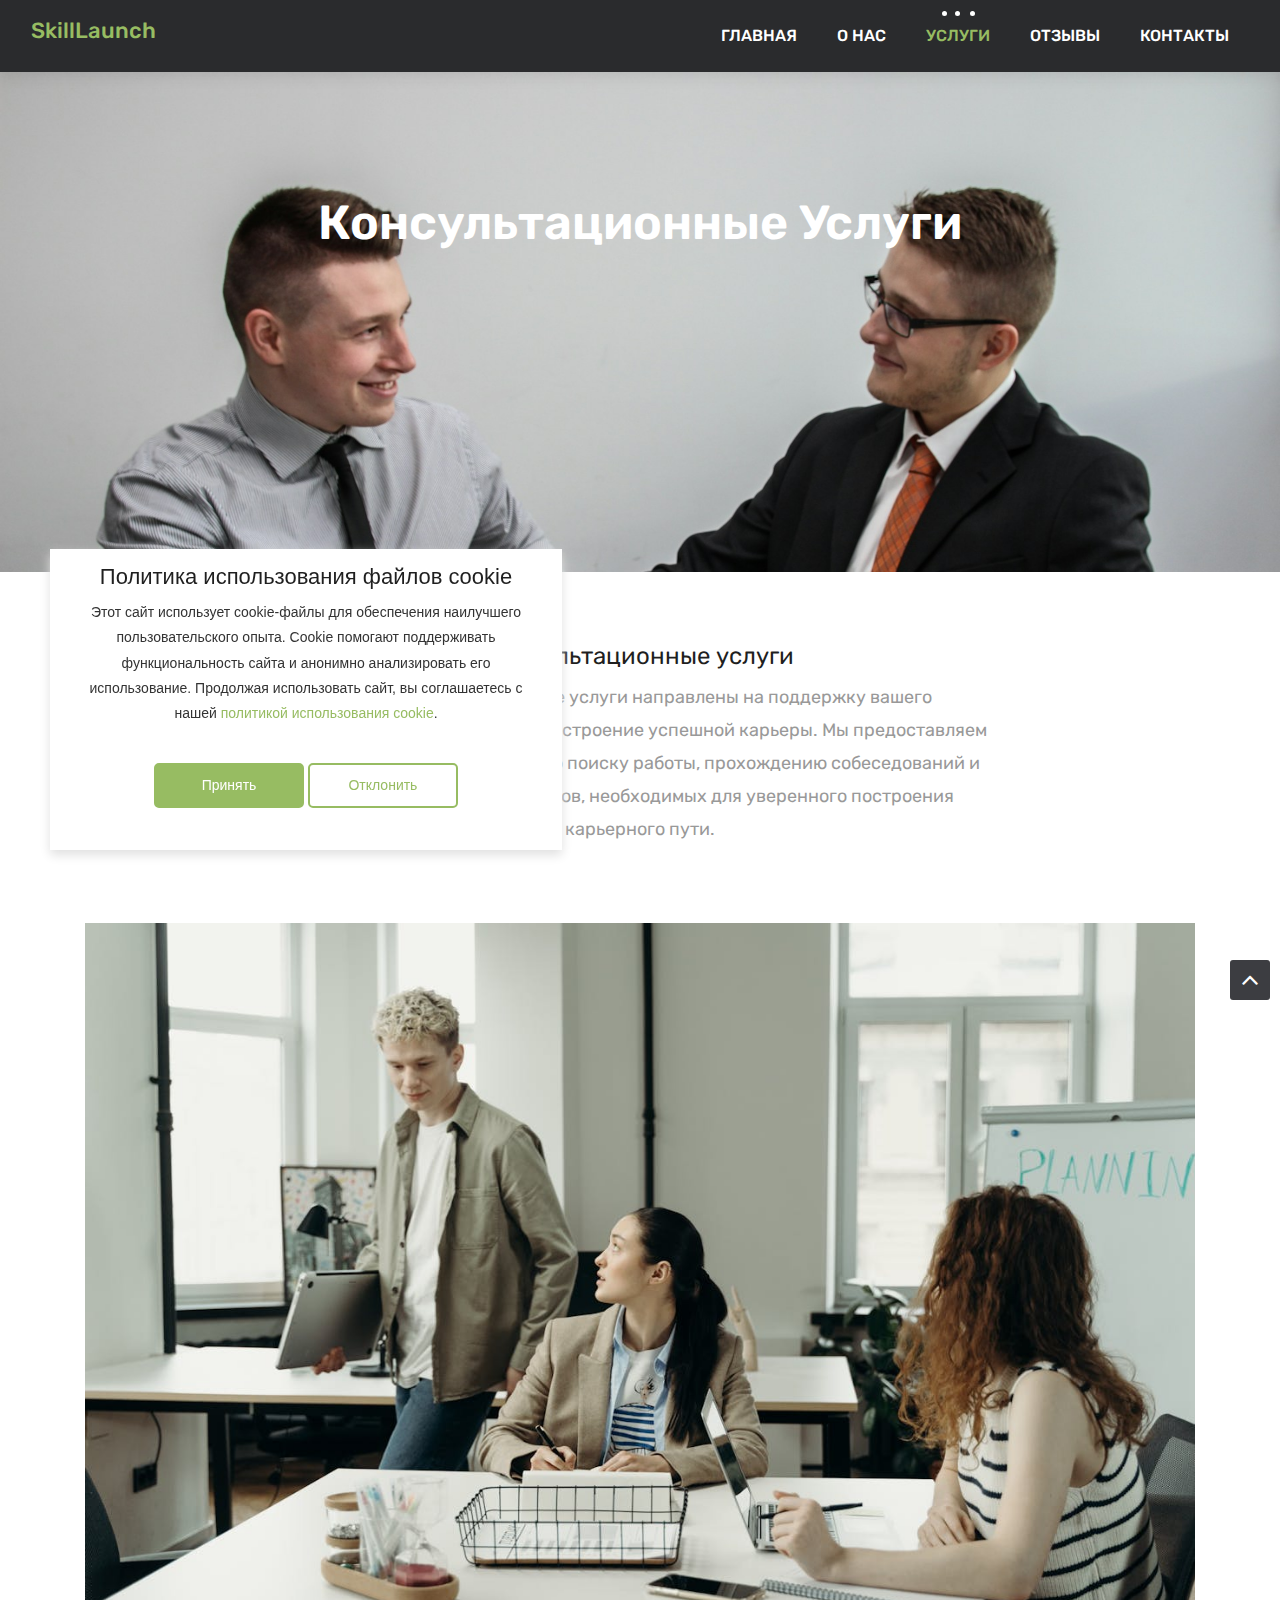
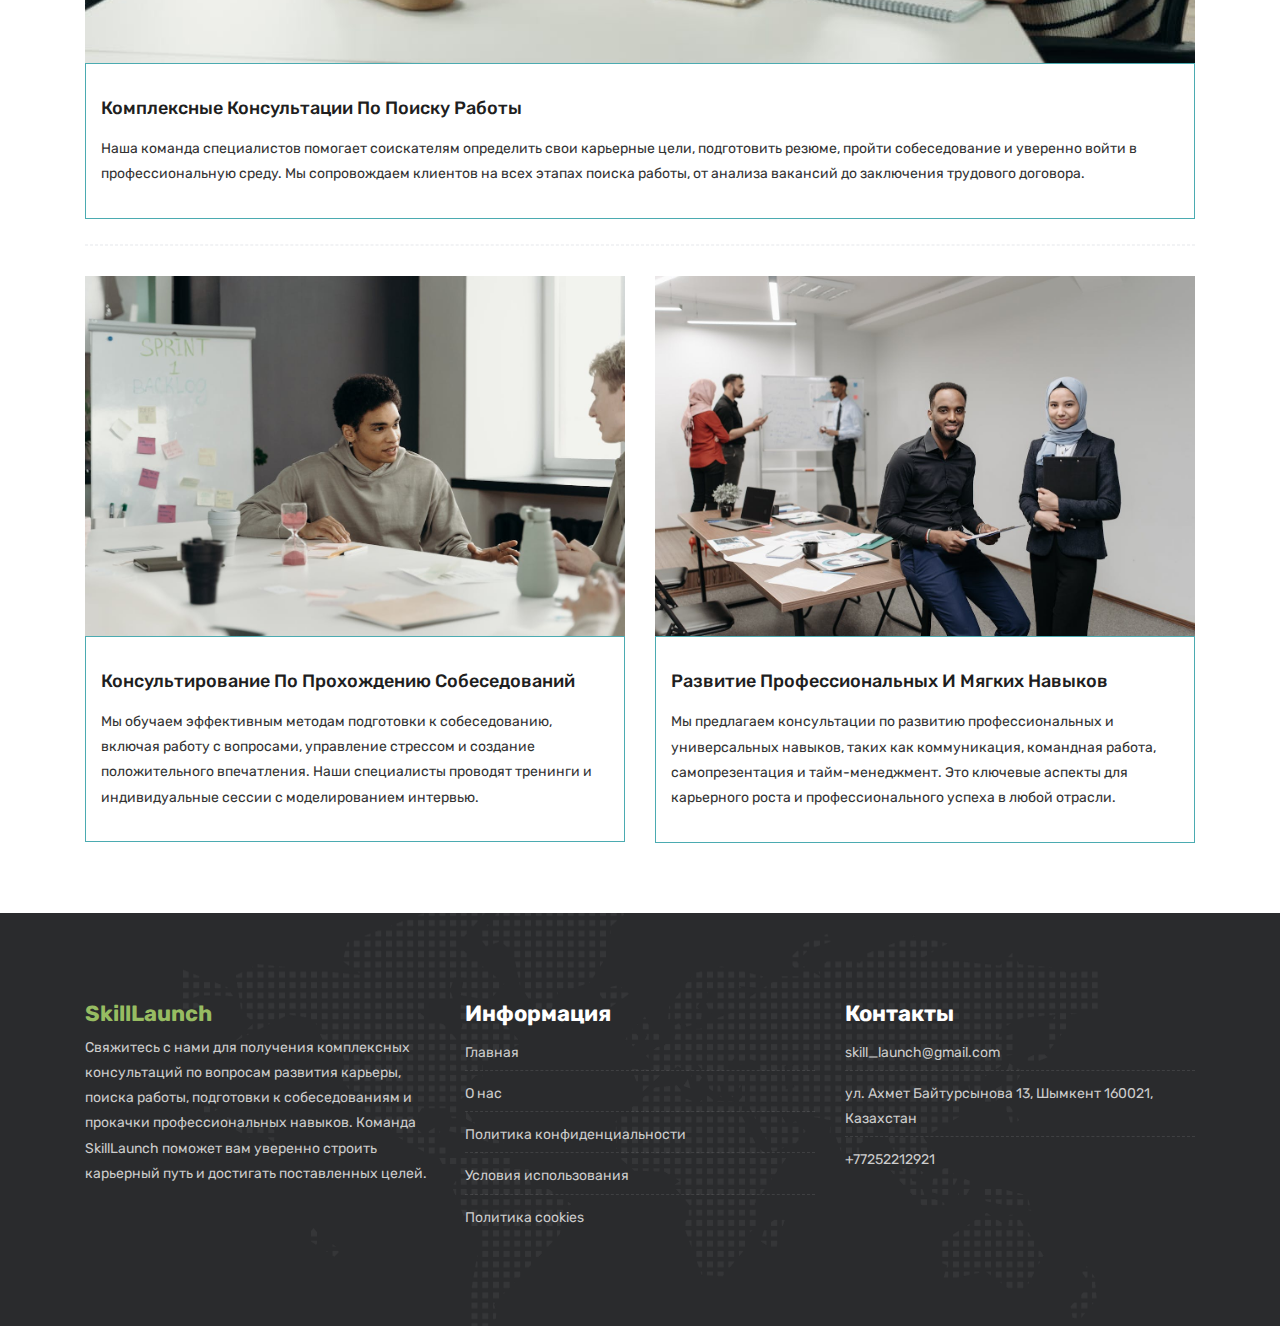
<file: services.html>
<!DOCTYPE html>
<html lang="en">
    <head>
        <!-- Basic -->
        <meta charset="utf-8" />
        <meta http-equiv="X-UA-Compatible" content="IE=edge" />

        <!-- Mobile Metas -->
        <meta name="viewport" content="width=device-width, initial-scale=1" />

        <!-- Site Metas -->
        <title>SkillLaunch</title>
        <meta
            name="keywords"
            content="карьера, профессиональное развитие, как найти работу, собеседование, развитие навыков, советы по карьере, поиск работы, трудоустройство, карьерный рост, soft skills, hard skills, как пройти собеседование, резюме, навыки для работы, советы для соискателей, карьерные цели, профессиональные навыки, карьерное развитие, развитие карьеры, планирование карьеры"
        />
        <meta
            name="description"
            content="Узнайте, как успешно найти работу, пройти собеседование и развивать профессиональные навыки для карьерного роста. Полезные советы, рекомендации и стратегии для вашего карьерного успеха."
        />
        <meta
            name="author"
            content="Иван Петров, Наталья Смирнова, Сергей Ковалёв"
        />

        <!-- Site Icons -->
        <link
            rel="shortcut icon"
            href="images/favicon.ico"
            type="image/x-icon"
        />
        <link rel="apple-touch-icon" href="images/apple-touch-icon.png" />

        <!-- Bootstrap CSS -->
        <link rel="stylesheet" href="css/bootstrap.min.css" />
        <!-- Site CSS -->
        <link rel="stylesheet" href="style.css" />
        <!-- ALL VERSION CSS -->
        <link rel="stylesheet" href="css/versions.css" />
        <!-- Responsive CSS -->
        <link rel="stylesheet" href="css/responsive.css" />
        <!-- Custom CSS -->
        <link rel="stylesheet" href="css/custom.css" />

        <!-- Modernizer for Portfolio -->
        <script src="js/modernizer.js"></script>
    </head>

    <body class="host_version">
        <!-- LOADER -->
        <div id="preloader">
            <div class="loader-container">
                <div class="progress-br float shadow">
                    <div class="progress__item"></div>
                </div>
            </div>
        </div>
        <!-- END LOADER -->

        <!-- Start header -->
        <header class="top-navbar">
            <nav class="navbar navbar-expand-lg navbar-light bg-light">
                <div class="container-fluid">
                    <a class="navbar-brand" href="index.html">
                        <h2 style="color: #97bc62ff">SkillLaunch</h2>
                    </a>
                    <button
                        class="navbar-toggler"
                        type="button"
                        data-toggle="collapse"
                        data-target="#navbars-host"
                        aria-controls="navbars-rs-food"
                        aria-expanded="false"
                        aria-label="Toggle navigation"
                    >
                        <span class="icon-bar"></span>
                        <span class="icon-bar"></span>
                        <span class="icon-bar"></span>
                    </button>
                    <div class="collapse navbar-collapse" id="navbars-host">
                        <ul class="navbar-nav ml-auto">
                            <li class="nav-item">
                                <a class="nav-link" href="index.html"
                                    >Главная</a
                                >
                            </li>
                            <li class="nav-item">
                                <a class="nav-link" href="about.html">О нас</a>
                            </li>
                            <li class="nav-item active">
                                <a class="nav-link" href="services.html"
                                    >Услуги</a
                                >
                            </li>
                            <li class="nav-item">
                                <a class="nav-link" href="feedbacks.html"
                                    >Отзывы</a
                                >
                            </li>
                            <li class="nav-item">
                                <a class="nav-link" href="contact.html"
                                    >Контакты</a
                                >
                            </li>
                        </ul>
                    </div>
                </div>
            </nav>
        </header>
        <!-- End header -->

        <div class="all-title-box bg-1">
            <div class="container text-center">
                <h1>Консультационные услуги</h1>
            </div>
        </div>

        <div id="overviews" class="section wb">
            <div class="container">
                <div class="section-title row text-center">
                    <div class="col-md-8 offset-md-2">
                        <h1>Консультационные услуги</h1>
                        <p class="lead">
                            Наши консультационные услуги направлены на поддержку
                            вашего профессионального роста и построение успешной
                            карьеры. Мы предоставляем экспертные рекомендации по
                            поиску работы, прохождению собеседований и развитию
                            ключевых навыков, необходимых для уверенного
                            построения карьерного пути.
                        </p>
                    </div>
                </div>
                <!-- end title -->

                <hr class="invis" />

                <div class="row">
                    <div class="col-lg-12 col-md-6 col-12">
                        <div class="course-item">
                            <div class="image-blog">
                                <img src="images/consulting.jpg" alt="" />
                            </div>
                            <div class="course-br">
                                <div class="course-title">
                                    <h2>
                                        <a title=""
                                            >Комплексные консультации по поиску
                                            работы</a
                                        >
                                    </h2>
                                </div>
                                <div class="course-desc">
                                    <p>
                                        Наша команда специалистов помогает
                                        соискателям определить свои карьерные
                                        цели, подготовить резюме, пройти
                                        собеседование и уверенно войти в
                                        профессиональную среду. Мы сопровождаем
                                        клиентов на всех этапах поиска работы,
                                        от анализа вакансий до заключения
                                        трудового договора.
                                    </p>
                                </div>
                            </div>
                        </div>
                    </div>
                    <!-- end col -->
                </div>
                <!-- end row -->

                <hr class="hr3" />

                <div class="row">
                    <div class="col-lg-6 col-md-6 col-12">
                        <div class="course-item">
                            <div class="image-blog">
                                <img src="images/consulting-1.jpg" alt="" />
                            </div>
                            <div class="course-br">
                                <div class="course-title">
                                    <h2>
                                        <a title=""
                                            >Консультирование по прохождению
                                            собеседований</a
                                        >
                                    </h2>
                                </div>
                                <div class="course-desc">
                                    <p>
                                        Мы обучаем эффективным методам
                                        подготовки к собеседованию, включая
                                        работу с вопросами, управление стрессом
                                        и создание положительного впечатления.
                                        Наши специалисты проводят тренинги и
                                        индивидуальные сессии с моделированием
                                        интервью.
                                    </p>
                                </div>
                            </div>
                        </div>
                    </div>

                    <div class="col-lg-6 col-md-6 col-12">
                        <div class="course-item">
                            <div class="image-blog">
                                <img src="images/consulting-2.jpg" alt="" />
                            </div>
                            <div class="course-br">
                                <div class="course-title">
                                    <h2>
                                        <a title=""
                                            >Развитие профессиональных и мягких
                                            навыков</a
                                        >
                                    </h2>
                                </div>
                                <div class="course-desc">
                                    <p>
                                        Мы предлагаем консультации по развитию
                                        профессиональных и универсальных
                                        навыков, таких как коммуникация,
                                        командная работа, самопрезентация и
                                        тайм-менеджмент. Это ключевые аспекты
                                        для карьерного роста и профессионального
                                        успеха в любой отрасли.
                                    </p>
                                </div>
                            </div>
                        </div>
                    </div>
                    <!-- end col -->
                </div>
                <!-- end row -->
            </div>
            <!-- end container -->
        </div>
        <!-- end section -->

        <!-- end section -->
        <footer class="footer">
            <div class="container">
                <div class="row">
                    <div class="col-lg-4 col-md-4 col-xs-12">
                        <div class="widget clearfix">
                            <div class="widget-title">
                                <h3 style="color: #97bc62ff">SkillLaunch</h3>
                            </div>
                            <p>
                                Свяжитесь с нами для получения комплексных
                                консультаций по вопросам развития карьеры,
                                поиска работы, подготовки к собеседованиям и
                                прокачки профессиональных навыков. Команда
                                SkillLaunch поможет вам уверенно строить
                                карьерный путь и достигать поставленных целей.
                            </p>
                        </div>
                        <!-- end clearfix -->
                    </div>
                    <!-- end col -->

                    <div class="col-lg-4 col-md-4 col-xs-12">
                        <div class="widget clearfix">
                            <div class="widget-title">
                                <h3>Информация</h3>
                            </div>
                            <ul class="footer-links">
                                <li><a href="index.html">Главная</a></li>
                                <li><a href="about.html">О нас</a></li>
                                <li>
                                    <a href="privacy-policy.html"
                                        >Политика конфиденциальности</a
                                    >
                                </li>
                                <li>
                                    <a href="terms-of-use.html"
                                        >Условия использования</a
                                    >
                                </li>
                                <li>
                                    <a href="cookie-policy.html"
                                        >Политика cookies</a
                                    >
                                </li>
                            </ul>
                            <!-- end links -->
                        </div>
                        <!-- end clearfix -->
                    </div>
                    <!-- end col -->

                    <div class="col-lg-4 col-md-4 col-xs-12">
                        <div class="widget clearfix">
                            <div class="widget-title">
                                <h3>Контакты</h3>
                            </div>

                            <ul class="footer-links">
                                <li>
                                    <a href="mailto:skill_launch@gmail.com"
                                        >skill_launch@gmail.com</a
                                    >
                                </li>
                                <li>
                                    ул. Ахмет Байтурсынова 13, Шымкент 160021,
                                    Казахстан
                                </li>
                                <li>+77252212921</li>
                            </ul>
                            <!-- end links -->
                        </div>
                        <!-- end clearfix -->
                    </div>
                    <!-- end col -->
                </div>
                <!-- end row -->
            </div>
            <!-- end container -->
        </footer>

        <!-- end footer -->

        <!-- Cookie banner -->
        <div class="cookie-wrapper show">
            <div>
                <i class="bx bx-cookie"></i>
                <h2 style="text-align: center">
                    Политика использования файлов cookie
                </h2>
            </div>

            <div class="data">
                <p>
                    Этот сайт использует cookie-файлы для обеспечения наилучшего
                    пользовательского опыта. Cookie помогают поддерживать
                    функциональность сайта и анонимно анализировать его
                    использование. Продолжая использовать сайт, вы соглашаетесь
                    с нашей
                    <a href="cookie-policy.html"
                        >политикой использования cookie</a
                    >.
                </p>
            </div>

            <div class="buttons">
                <button class="cookie-button" id="acceptBtn">Принять</button>
                <button class="cookie-button" id="declineBtn">Отклонить</button>
            </div>
        </div>
        <!-- End Cookie banner -->

        <a href="#" id="scroll-to-top" class="dmtop global-radius"
            ><i class="fa fa-angle-up"></i
        ></a>

        <!-- ALL JS FILES -->
        <script src="js/all.js"></script>
        <script src="js/cookiebanner.js"></script>
        <!-- ALL PLUGINS -->
        <script src="js/custom.js"></script>
        <script src="js/timeline.min.js"></script>
    </body>
</html>
</file>
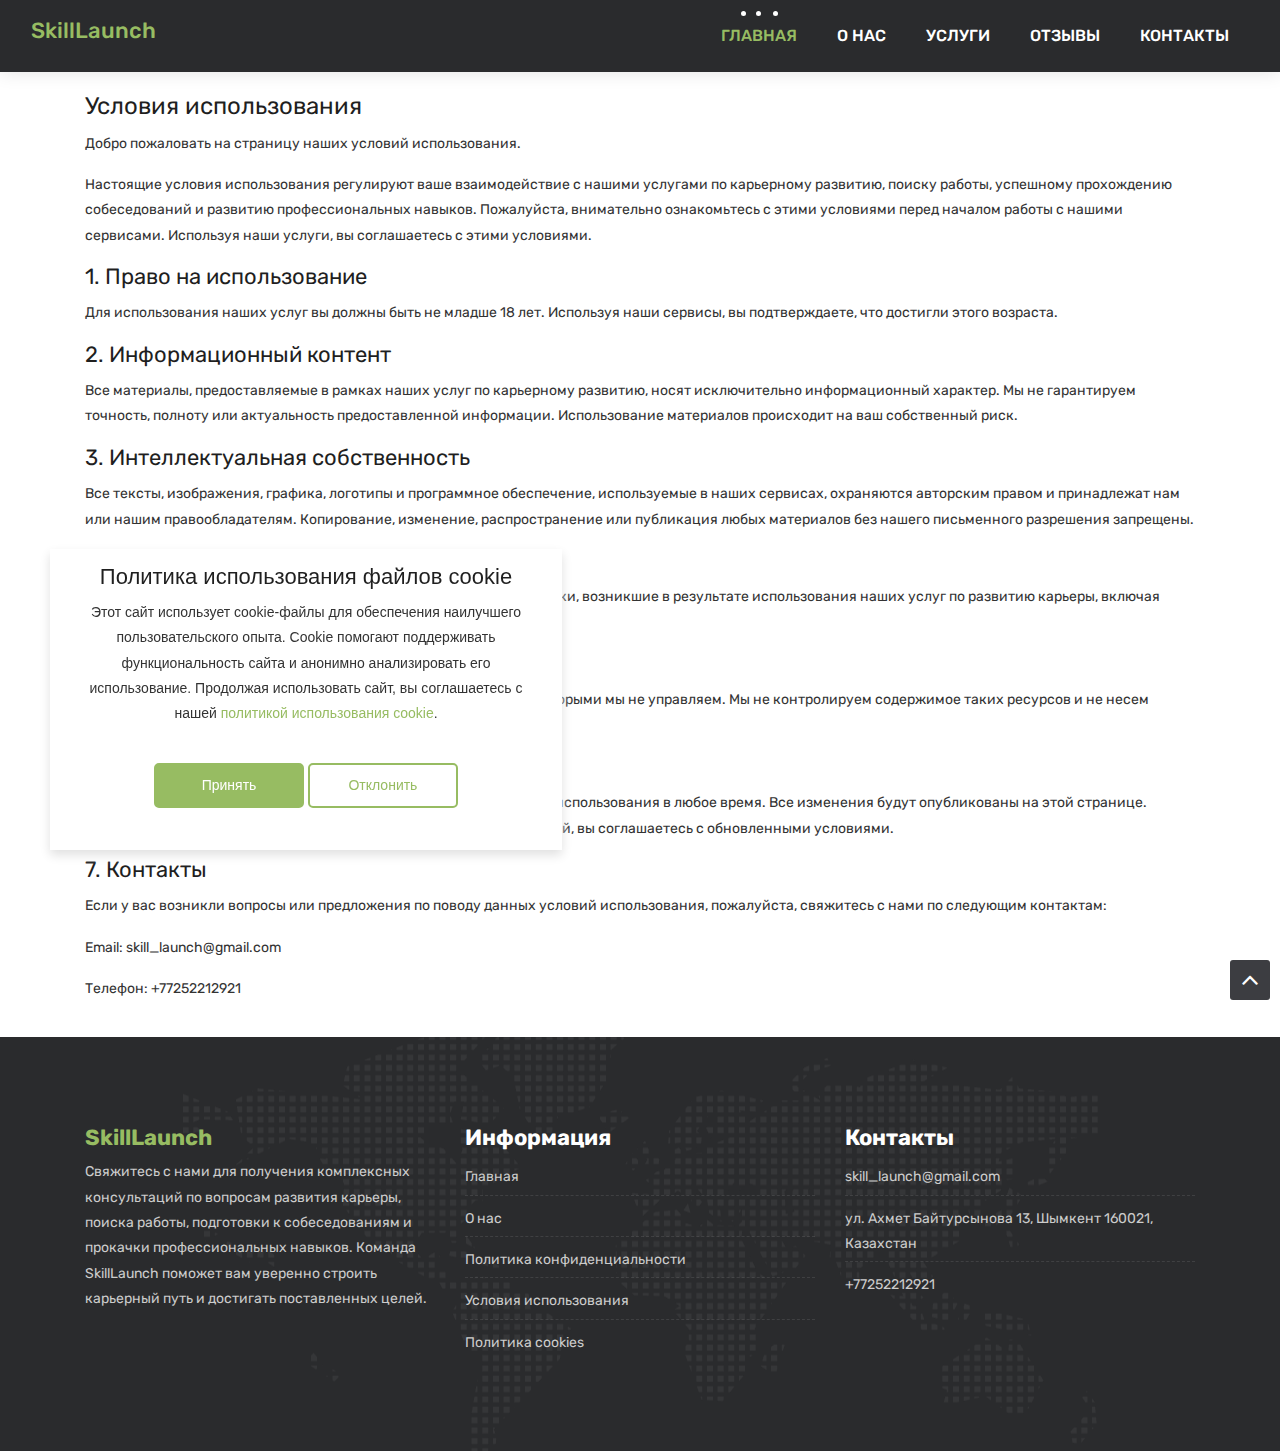
<file: terms-of-use.html>
<!DOCTYPE html>
<html lang="en">
    <head>
        <!-- Basic -->
        <meta charset="utf-8" />
        <meta http-equiv="X-UA-Compatible" content="IE=edge" />

        <!-- Mobile Metas -->
        <meta name="viewport" content="width=device-width, initial-scale=1" />

        <!-- Site Metas -->
        <title>SkillLaunch</title>
        <meta
            name="keywords"
            content="карьера, профессиональное развитие, как найти работу, собеседование, развитие навыков, советы по карьере, поиск работы, трудоустройство, карьерный рост, soft skills, hard skills, как пройти собеседование, резюме, навыки для работы, советы для соискателей, карьерные цели, профессиональные навыки, карьерное развитие, развитие карьеры, планирование карьеры"
        />
        <meta
            name="description"
            content="Узнайте, как успешно найти работу, пройти собеседование и развивать профессиональные навыки для карьерного роста. Полезные советы, рекомендации и стратегии для вашего карьерного успеха."
        />
        <meta
            name="author"
            content="Иван Петров, Наталья Смирнова, Сергей Ковалёв"
        />

        <!-- Site Icons -->
        <link
            rel="shortcut icon"
            href="images/favicon.ico"
            type="image/x-icon"
        />
        <link rel="apple-touch-icon" href="images/apple-touch-icon.png" />

        <!-- Bootstrap CSS -->
        <link rel="stylesheet" href="css/bootstrap.min.css" />
        <!-- Site CSS -->
        <link rel="stylesheet" href="style.css" />
        <!-- ALL VERSION CSS -->
        <link rel="stylesheet" href="css/versions.css" />
        <!-- Responsive CSS -->
        <link rel="stylesheet" href="css/responsive.css" />
        <!-- Custom CSS -->
        <link rel="stylesheet" href="css/custom.css" />

        <!-- Modernizer for Portfolio -->
        <script src="js/modernizer.js"></script>
    </head>

    <body class="host_version">
        <!-- LOADER -->
        <div id="preloader">
            <div class="loader-container">
                <div class="progress-br float shadow">
                    <div class="progress__item"></div>
                </div>
            </div>
        </div>
        <!-- END LOADER -->

        <!-- Start header -->
        <header class="top-navbar">
            <nav class="navbar navbar-expand-lg navbar-light bg-light">
                <div class="container-fluid">
                    <a class="navbar-brand" href="index.html">
                        <h2 style="color: #97bc62ff">SkillLaunch</h2>
                    </a>
                    <button
                        class="navbar-toggler"
                        type="button"
                        data-toggle="collapse"
                        data-target="#navbars-host"
                        aria-controls="navbars-rs-food"
                        aria-expanded="false"
                        aria-label="Toggle navigation"
                    >
                        <span class="icon-bar"></span>
                        <span class="icon-bar"></span>
                        <span class="icon-bar"></span>
                    </button>
                    <div class="collapse navbar-collapse" id="navbars-host">
                        <ul class="navbar-nav ml-auto">
                            <li class="nav-item active">
                                <a class="nav-link" href="index.html"
                                    >Главная</a
                                >
                            </li>
                            <li class="nav-item">
                                <a class="nav-link" href="about.html">О нас</a>
                            </li>
                            <li class="nav-item">
                                <a class="nav-link" href="services.html"
                                    >Услуги</a
                                >
                            </li>
                            <li class="nav-item">
                                <a class="nav-link" href="feedbacks.html"
                                    >Отзывы</a
                                >
                            </li>
                            <li class="nav-item">
                                <a class="nav-link" href="contact.html"
                                    >Контакты</a
                                >
                            </li>
                        </ul>
                    </div>
                </div>
            </nav>
        </header>
        <!-- End header -->

        <main>
            <article class="container additional-wrapper">
                <div class="page__content" style="padding: 20px 0px">
                    <h1>Условия использования</h1>

                    <p>
                        Добро пожаловать на страницу наших условий
                        использования.
                    </p>
                    <p>
                        Настоящие условия использования регулируют ваше
                        взаимодействие с нашими услугами по карьерному развитию,
                        поиску работы, успешному прохождению собеседований и
                        развитию профессиональных навыков. Пожалуйста,
                        внимательно ознакомьтесь с этими условиями перед началом
                        работы с нашими сервисами. Используя наши услуги, вы
                        соглашаетесь с этими условиями.
                    </p>

                    <h2>1. Право на использование</h2>
                    <p>
                        Для использования наших услуг вы должны быть не младше
                        18 лет. Используя наши сервисы, вы подтверждаете, что
                        достигли этого возраста.
                    </p>

                    <h2>2. Информационный контент</h2>
                    <p>
                        Все материалы, предоставляемые в рамках наших услуг по
                        карьерному развитию, носят исключительно информационный
                        характер. Мы не гарантируем точность, полноту или
                        актуальность предоставленной информации. Использование
                        материалов происходит на ваш собственный риск.
                    </p>

                    <h2>3. Интеллектуальная собственность</h2>
                    <p>
                        Все тексты, изображения, графика, логотипы и программное
                        обеспечение, используемые в наших сервисах, охраняются
                        авторским правом и принадлежат нам или нашим
                        правообладателям. Копирование, изменение,
                        распространение или публикация любых материалов без
                        нашего письменного разрешения запрещены.
                    </p>

                    <h2>4. Ограничение ответственности</h2>
                    <p>
                        Мы не несем ответственности за любые прямые или
                        косвенные убытки, возникшие в результате использования
                        наших услуг по развитию карьеры, включая упущенную
                        выгоду, перебои в работе или потерю данных.
                    </p>

                    <h2>5. Ссылки на сторонние ресурсы</h2>
                    <p>
                        В наших сервисах могут содержаться ссылки на внешние
                        сайты, которыми мы не управляем. Мы не контролируем
                        содержимое таких ресурсов и не несем ответственности за
                        их доступность или информацию.
                    </p>

                    <h2>6. Изменения условий</h2>
                    <p>
                        Мы оставляем за собой право вносить изменения в данные
                        условия использования в любое время. Все изменения будут
                        опубликованы на этой странице. Продолжая использовать
                        наши сервисы после публикации изменений, вы соглашаетесь
                        с обновленными условиями.
                    </p>

                    <h2>7. Контакты</h2>
                    <p>
                        Если у вас возникли вопросы или предложения по поводу
                        данных условий использования, пожалуйста, свяжитесь с
                        нами по следующим контактам:
                    </p>
                    <p>Email: skill_launch@gmail.com</p>
                    <p>Телефон: +77252212921</p>
                </div>
            </article>
        </main>

        <!-- end section -->
        <footer class="footer">
            <div class="container">
                <div class="row">
                    <div class="col-lg-4 col-md-4 col-xs-12">
                        <div class="widget clearfix">
                            <div class="widget-title">
                                <h3 style="color: #97bc62ff">SkillLaunch</h3>
                            </div>
                            <p>
                                Свяжитесь с нами для получения комплексных
                                консультаций по вопросам развития карьеры,
                                поиска работы, подготовки к собеседованиям и
                                прокачки профессиональных навыков. Команда
                                SkillLaunch поможет вам уверенно строить
                                карьерный путь и достигать поставленных целей.
                            </p>
                        </div>
                        <!-- end clearfix -->
                    </div>
                    <!-- end col -->

                    <div class="col-lg-4 col-md-4 col-xs-12">
                        <div class="widget clearfix">
                            <div class="widget-title">
                                <h3>Информация</h3>
                            </div>
                            <ul class="footer-links">
                                <li><a href="index.html">Главная</a></li>
                                <li><a href="about.html">О нас</a></li>
                                <li>
                                    <a href="privacy-policy.html"
                                        >Политика конфиденциальности</a
                                    >
                                </li>
                                <li>
                                    <a href="terms-of-use.html"
                                        >Условия использования</a
                                    >
                                </li>
                                <li>
                                    <a href="cookie-policy.html"
                                        >Политика cookies</a
                                    >
                                </li>
                            </ul>
                            <!-- end links -->
                        </div>
                        <!-- end clearfix -->
                    </div>
                    <!-- end col -->

                    <div class="col-lg-4 col-md-4 col-xs-12">
                        <div class="widget clearfix">
                            <div class="widget-title">
                                <h3>Контакты</h3>
                            </div>

                            <ul class="footer-links">
                                <li>
                                    <a href="mailto:skill_launch@gmail.com"
                                        >skill_launch@gmail.com</a
                                    >
                                </li>
                                <li>
                                    ул. Ахмет Байтурсынова 13, Шымкент 160021,
                                    Казахстан
                                </li>
                                <li>+77252212921</li>
                            </ul>
                            <!-- end links -->
                        </div>
                        <!-- end clearfix -->
                    </div>
                    <!-- end col -->
                </div>
                <!-- end row -->
            </div>
            <!-- end container -->
        </footer>

        <!-- end footer -->

        <!-- Cookie banner -->
        <div class="cookie-wrapper show">
            <div>
                <i class="bx bx-cookie"></i>
                <h2 style="text-align: center">
                    Политика использования файлов cookie
                </h2>
            </div>

            <div class="data">
                <p>
                    Этот сайт использует cookie-файлы для обеспечения наилучшего
                    пользовательского опыта. Cookie помогают поддерживать
                    функциональность сайта и анонимно анализировать его
                    использование. Продолжая использовать сайт, вы соглашаетесь
                    с нашей
                    <a href="cookie-policy.html"
                        >политикой использования cookie</a
                    >.
                </p>
            </div>

            <div class="buttons">
                <button class="cookie-button" id="acceptBtn">Принять</button>
                <button class="cookie-button" id="declineBtn">Отклонить</button>
            </div>
        </div>
        <!-- End Cookie banner -->

        <a href="#" id="scroll-to-top" class="dmtop global-radius"
            ><i class="fa fa-angle-up"></i
        ></a>

        <!-- ALL JS FILES -->
        <script src="js/all.js"></script>
        <script src="js/cookiebanner.js"></script>
        <!-- ALL PLUGINS -->
        <script src="js/custom.js"></script>
        <script src="js/timeline.min.js"></script>
    </body>
</html>
</file>
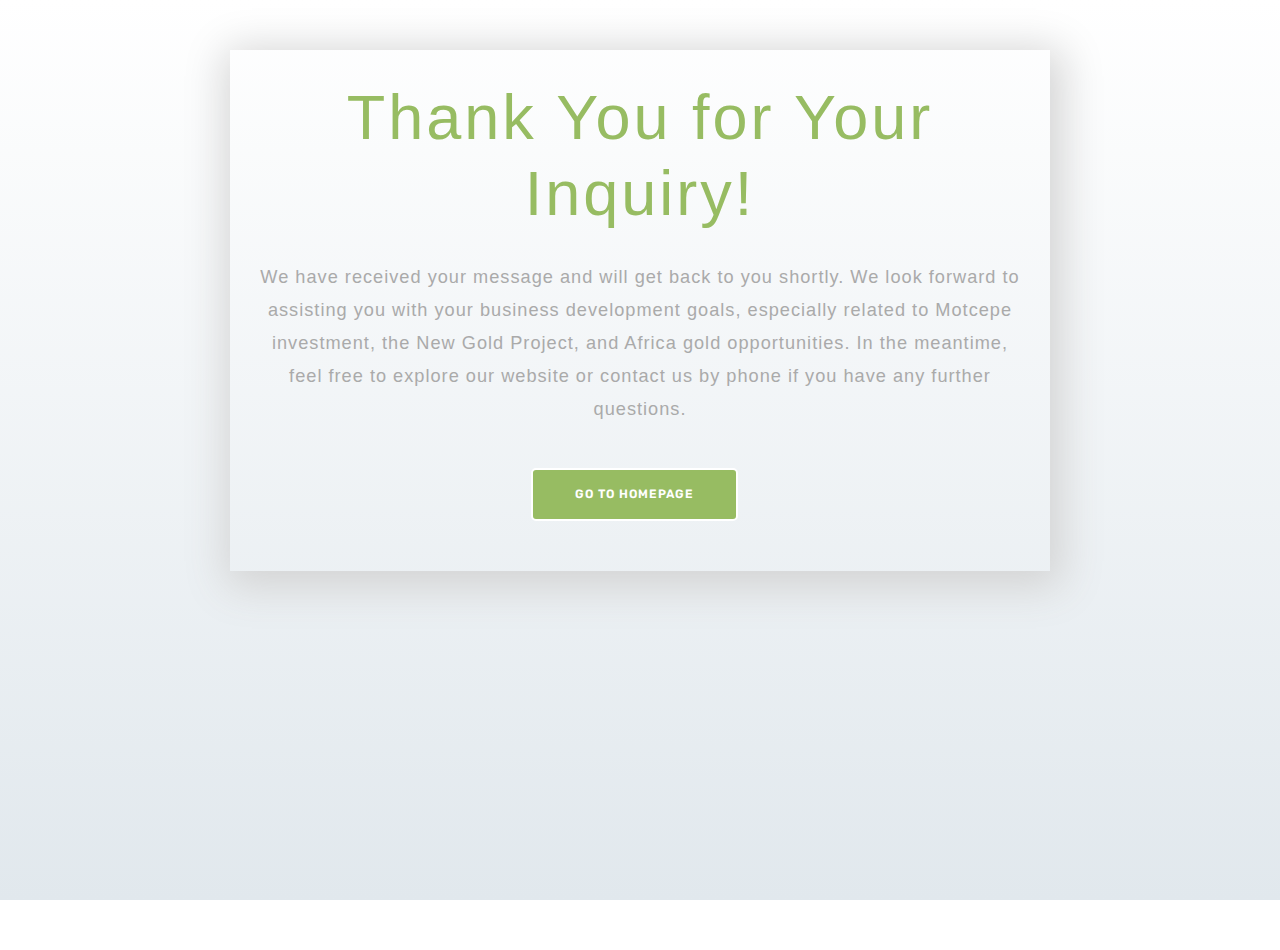
<file: thanks.html>
<!DOCTYPE html>
<html lang="en">
    <head>
        <!-- Basic -->
        <meta charset="utf-8" />
        <meta http-equiv="X-UA-Compatible" content="IE=edge" />

        <!-- Mobile Metas -->
        <meta name="viewport" content="width=device-width, initial-scale=1" />

        <!-- Site Metas -->
        <title>SkillLaunch</title>
        <meta name="keywords" content="" />
        <meta name="description" content="" />
        <meta name="author" content="" />

        <!-- Site Icons -->
        <link
            rel="shortcut icon"
            href="images/favicon.ico"
            type="image/x-icon"
        />
        <link rel="apple-touch-icon" href="images/apple-touch-icon.png" />

        <!-- Bootstrap CSS -->
        <link rel="stylesheet" href="css/bootstrap.min.css" />
        <!-- Site CSS -->
        <link rel="stylesheet" href="style.css" />
        <!-- ALL VERSION CSS -->
        <link rel="stylesheet" href="css/versions.css" />
        <!-- Responsive CSS -->
        <link rel="stylesheet" href="css/responsive.css" />
        <!-- Custom CSS -->
        <link rel="stylesheet" href="css/custom.css" />
        <link rel="stylesheet" href="css/thanks.css" />

        <!-- Modernizer for Portfolio -->
        <script src="js/modernizer.js"></script>
        <script src="js/modernizer.js"></script>
    </head>
    <body>
        <div class="content">
            <div class="wrapper-1">
                <div class="wrapper-2">
                    <h1>Thank You for Your Inquiry!</h1>
                    <p>
                        We have received your message and will get back to you
                        shortly. We look forward to assisting you with your
                        business development goals, especially related to
                        Motcepe investment, the New Gold Project, and Africa
                        gold opportunities. In the meantime, feel free to
                        explore our website or contact us by phone if you have
                        any further questions.
                    </p>
                    <a href="index.html">
                        <button class="go-home">Go to Homepage</button>
                    </a>
                </div>
            </div>
        </div>
    </body>
</html>
</file>
<file: style.css>
/*------------------------------------------------------------------
    IMPORT FONTS
-------------------------------------------------------------------*/

@import url('https://fonts.googleapis.com/css?family=Rubik:300,300i,400,400i,500,500i,700,700i,900,900i');

/*------------------------------------------------------------------
    IMPORT FILES
-------------------------------------------------------------------*/

@import url(css/animate.css);
@import url(css/animate.min.css);
@import url(css/bootstrap-touch-slider.css);
@import url(css/flaticon.css);
@import url(css/timeline.min.css);
@import url(css/prettyPhoto.css);
@import url(css/owl.carousel.css);
@import url(css/font-awesome.min.css);

/*------------------------------------------------------------------
    SKELETON
-------------------------------------------------------------------*/

body {
    color: #333333;
    font-size: 14px;
    font-family: 'Rubik', sans-serif;
    line-height: 1.80857;
}

body.demos .section {
    background: url(images/bg.png) repeat top center #f2f3f5;
}

body.demos .section-title img {
    max-width: 280px;
    display: block;
    margin: 10px auto;
}

body.demos .service-widget h3 {
    border-bottom: 1px solid #ededed;
    font-size: 18px;
    padding: 20px 0;
    background-color: #ffffff;
}

body.demos .service-widget {
    margin: 0 0 30px;
    padding: 30px;
    background-color: #fff
}

body.demos .container-fluid {
    max-width: 1080px
}

html, body{
	height: 100%;
}


a {
    color: #1f1f1f;
    text-decoration: none !important;
    outline: none !important;
    -webkit-transition: all .3s ease-in-out;
    -moz-transition: all .3s ease-in-out;
    -ms-transition: all .3s ease-in-out;
    -o-transition: all .3s ease-in-out;
    transition: all .3s ease-in-out;
}

h1,
h2,
h3,
h4,
h5,
h6 {
    letter-spacing: 0;
    font-weight: normal;
    position: relative;
    padding: 0 0 10px 0;
    font-weight: normal;
    line-height: 120% !important;
    color: #1f1f1f;
    margin: 0
}

h1 {
    font-size: 24px
}

h2 {
    font-size: 22px
}

h3 {
    font-size: 18px
}

h4 {
    font-size: 16px
}

h5 {
    font-size: 14px
}

h6 {
    font-size: 13px
}

h1 a,
h2 a,
h3 a,
h4 a,
h5 a,
h6 a {
    color: #212121;
    text-decoration: none!important;
    opacity: 1
}

h1 a:hover,
h2 a:hover,
h3 a:hover,
h4 a:hover,
h5 a:hover,
h6 a:hover {
    opacity: .8
}

a {
    color: #1f1f1f;
    text-decoration: none;
    outline: none;
}

a,
.btn {
    text-decoration: none !important;
    outline: none !important;
    -webkit-transition: all .3s ease-in-out;
    -moz-transition: all .3s ease-in-out;
    -ms-transition: all .3s ease-in-out;
    -o-transition: all .3s ease-in-out;
    transition: all .3s ease-in-out;
}

.btn-custom {
    margin-top: 20px;
    background-color: transparent !important;
    border: 2px solid #ddd;
    padding: 12px 40px;
    font-size: 16px;
}

.lead {
    font-size: 18px;
    line-height: 30px;
    color: #767676;
    margin: 0;
    padding: 0;
}

blockquote {
    margin: 20px 0 20px;
    padding: 30px;
}


/*------------------------------------------------------------------
    WP CORE
-------------------------------------------------------------------*/

.first {
    clear: both
}

.last {
    margin-right: 0
}

.alignnone {
    margin: 5px 20px 20px 0;
}

.aligncenter,
div.aligncenter {
    display: block;
    margin: 5px auto 5px auto;
}

.alignright {
    float: right;
    margin: 10px 0 20px 20px;
}

.alignleft {
    float: left;
    margin: 10px 20px 20px 0;
}

a img.alignright {
    float: right;
    margin: 10px 0 20px 20px;
}

a img.alignnone {
    margin: 10px 20px 20px 0;
}

a img.alignleft {
    float: left;
    margin: 10px 20px 20px 0;
}

a img.aligncenter {
    display: block;
    margin-left: auto;
    margin-right: auto
}

.wp-caption {
    background: #fff;
    border: 1px solid #f0f0f0;
    max-width: 96%;
    /* Image does not overflow the content area */
    padding: 5px 3px 10px;
    text-align: center;
}

.wp-caption.alignnone {
    margin: 5px 20px 20px 0;
}

.wp-caption.alignleft {
    margin: 5px 20px 20px 0;
}

.wp-caption.alignright {
    margin: 5px 0 20px 20px;
}

.wp-caption img {
    border: 0 none;
    height: auto;
    margin: 0;
    max-width: 98.5%;
    padding: 0;
    width: auto;
}

.wp-caption p.wp-caption-text {
    font-size: 11px;
    line-height: 17px;
    margin: 0;
    padding: 0 4px 5px;
}


/* Text meant only for screen readers. */

.screen-reader-text {
    clip: rect(1px, 1px, 1px, 1px);
    position: absolute !important;
    height: 1px;
    width: 1px;
    overflow: hidden;
}

.screen-reader-text:focus {
    background-color: #f1f1f1;
    border-radius: 3px;
    box-shadow: 0 0 2px 2px rgba(0, 0, 0, 0.6);
    clip: auto !important;
    color: #21759b;
    display: block;
    font-size: 14px;
    font-size: 0.875rem;
    font-weight: bold;
    height: auto;
    left: 5px;
    line-height: normal;
    padding: 15px 23px 14px;
    text-decoration: none;
    top: 5px;
    width: auto;
    z-index: 100000;
    /* Above WP toolbar. */
}

/*------------------------------------------------------------------
    LOADER
-------------------------------------------------------------------*/

.loader-container {
  position: absolute;
  top: 0;
  left: 0;
  width: 100%;
  height: 100%;
  z-index:8888;
}
.loader-container:before {
  content: '';
  position: absolute;
  top: 0;
  left: 0;
  width: 100%;
  height: 50%;
  background: #97BC62FF;
  z-index: -1;
  transition: top 1.2s linear 3.1s;
}
.loader-container:after {
  content: '';
  position: absolute;
  bottom: 0;
  left: 0;
  width: 100%;
  height: 50%;
  background: #97BC62FF;
  z-index: -1;
  transition: bottom 1.2s linear 3.1s;
}
.loader-container.done:before {
  top: -50%;
}
.loader-container.done:after {
  bottom: -50%;
}

.progress-br {
  position: absolute;
  top: 50%;
  left: 50%;
  transform: translateX(-50%) translateY(-50%);
  transform-origin: center;
}
.progress-br .progress__item {
  text-align: center;
  width: 100px;
  height: 100px;
  line-height: 100px;
  border: 2px solid #fff;
  border-radius: 50%;
}
.progress-br .progress__item:before {
  content: '';
  position: absolute;
  top: 0;
  left: 50%;
  margin-top: -3px;
  margin-left: 0px;
  width: 50px;
  height: 50px;
  border-top: solid 10px #fff;
  border-right: solid 10px #fff;
  border-top-right-radius: 100%;
  transform-origin: left bottom;
  -webkit-animation: spin 3s linear infinite;
}
.progress-br.float .progress__item:before {
  border-top-width: 50px;
  margin-top: 0px;
  height: 50px;
}

.progress-br.float.shadow:before {
  border-top-width: 50px;
  margin-top: -50px;
  height: 50px;
}
.progress-br.shadow:before {
  content: '';
  position: absolute;
  top: 50%;
  left: 50%;
  margin: -50px 0 0 50px;
  width: 50px;
  height: 50px;
  border-top: solid 10px #6e912d;
  border-right: solid 10px #6e912d;
  border-top-right-radius: 100%;
  z-index: -1;
  transform-origin: left bottom;
  -webkit-animation: spin 3s linear infinite;
}
.progress-br.shadow:after {
  content: '';
  position: absolute;
  top: 50%;
  left: 50%;
  width: 100px;
  height: 100px;
  color: #6e912d;
  text-align: center;
  line-height: 100px;
  border: 2px solid #6e912d;
  border-radius: 50%;
  margin: -50px 0 0 -0px;
  z-index: -1;
  transform-origin: center;
}
.progress-br.done .progress__item {
  opacity: 0;
  -webkit-animation: done 3.1s;
  transition: opacity 0.3s linear 3.1s;
}
.progress-br.done .progress__item:before {
  display: none;
}
.progress-br.done:before {
  display: none;
}
.progress-br.done:after {
  opacity: 0;
  -webkit-animation: done 3.1s;
  transition: opacity 0.15s linear 3.1s;
}

@-webkit-keyframes done {
  10% {
    transform: scale(1.1);
  }
  20% {
    transform: scale(0.9);
  }
  30% {
    transform: scale(1.07);
  }
  40% {
    transform: scale(0.93);
  }
  50% {
    transform: scale(1.04);
  }
  60% {
    transform: scale(0.97);
  }
  80% {
    transform: scale(1.01);
  }
  90% {
    transform: scale(0.99);
  }
  100% {
    transform: scale(1);
  }
}
@-webkit-keyframes spin {
  100% {
    -webkit-transform: rotate(360deg);
  }
}

.shadow{
	box-shadow: none !important;
}

/*------------------------------------------------------------------
    HEADER
-------------------------------------------------------------------*/


.top-navbar .bg-light{
	background: #2A2B2DFF !important;
}

.top-navbar .navbar-light .navbar-nav .nav-link{
	color: #ffffff;
	font-size: 16px;
	font-weight: 500;
}

.top-navbar .navbar-light .navbar-nav .nav-item{
	position: relative;
	display: inline-block;
	padding: 15px 0px;
	margin: 0px 20px;
}
.top-navbar .navbar-light .navbar-nav .nav-item .nav-link{
	padding: 6px 0px;
	position: relative;
	display: block;
	line-height: 30px;
	letter-spacing: 0px;
	text-transform: uppercase;
}

.top-navbar .navbar-light .navbar-nav .nav-item::after {
    position: absolute;
    content: '';
    left: 50%;
    bottom: auto;
    top: 11px;
    width: 5px;
	height: 5px;
    opacity: 0;
    margin-left: -3px;
    background-color: #ffffff;
	border-radius: 50px;
    -webkit-transform: translateY(0px);
    transform: translateY(0px);
    transition: all 900ms ease;
    -webkit-transition: all 900ms ease;
    -ms-transition: all 900ms ease;
    -o-transition: all 900ms ease;
    -moz-transition: all 900ms ease;
}

.top-navbar .navbar-light .navbar-nav .nav-item .nav-link::before {
    position: absolute;
    content: '';
    left: 0%;
    bottom: auto;
    top: -4px;
    width: 5px;
	height: 5px;
	border-radius: 50px;
    opacity: 0;
    margin-left: -10px;
    background-color: #ffffff;
    -webkit-transform: translateY(0px);
    transform: translateY(0px);
    transition: all 900ms ease;
    -webkit-transition: all 900ms ease;
    -ms-transition: all 900ms ease;
    -o-transition: all 900ms ease;
    -moz-transition: all 900ms ease;
}

.top-navbar .navbar-light .navbar-nav .nav-item .nav-link::after {
    position: absolute;
    content: '';
    right: 0%;
    left: auto;
    bottom: auto;
    top: -4px;
    width: 5px;
	height: 5px;
	border-radius: 50px;
	border: none !important;
    opacity: 0;
    margin-right: -11px;
    background-color: #ffffff;
    transition: all 900ms ease;
    -webkit-transition: all 900ms ease;
    -ms-transition: all 900ms ease;
    -o-transition: all 900ms ease;
    -moz-transition: all 900ms ease;
}

.top-navbar .navbar-light .navbar-nav .nav-item.active::after{
	opacity: 1;
}

.top-navbar .navbar-light .navbar-nav .nav-item.active .nav-link::before {
	opacity: 1;
	left: 40%;
}
.top-navbar .navbar-light .navbar-nav .nav-item.active .nav-link{
	color: #97BC62FF;
}
.top-navbar .navbar-light .navbar-nav .nav-item.active .nav-link::after{
	opacity: 1;
	right: 40%;
}

.top-navbar .navbar-light .navbar-nav .nav-item:hover::after{
	opacity: 1;
}

.top-navbar .navbar-light .navbar-nav .nav-item .nav-link:hover::before{
	opacity: 1;
	left: 40%;
}
.top-navbar .navbar-light .navbar-nav .nav-item .nav-link:hover{
	color: #97BC62FF;
}
.top-navbar .navbar-light .navbar-nav .nav-item .nav-link:hover::after{
	opacity: 1;
	right: 40%;
}

.dropdown:hover>.dropdown-menu {
  display: block;
}

.dropdown>.dropdown-toggle:active {
    pointer-events: none;
}

.dropdown:hover>.dropdown-menu .dropdown-item{
	padding-left: 10px;
}


.top-navbar.fixed-menu .bg-light {
    position: fixed;
    top: 0;
    width: 100%;
    z-index: 9999;
    visibility: visible;
    transform: translate(0,0) scale(1);
    transition: .3s;
}

.top-navbar .bg-light {
    padding-top: 0px;
    padding-bottom: 0px;
    box-shadow: 0 0 18px 0 rgba(0,0,0,.12);
}

.top-navbar .navbar-light .navbar-nav li .dropdown-menu {
    box-shadow: 0 2px 12px 0 rgba(0,0,0,.12);
    border: none;
    border-radius: 0px;
    margin: 0px;
	padding: 10px;
}

.top-navbar .navbar-light .navbar-nav li .dropdown-menu a:hover{
	background: #97BC62FF;
	color: #ffffff;
}

.navbar-right li a{
	position: relative;
	font-size: 18px;
	display: inline-block;
}
.navbar-right li a,
.navbar-right li a.hover-btn-new::after {
	-webkit-transition: all 0.3s;
	-moz-transition: all 0.3s;
	-o-transition: all 0.3s;
	transition: all 0.3s;
}

.navbar-right li a.hover-btn-new::before,
.navbar-right li a.hover-btn-new::after {
  background: #97BC62FF;
  content: '';
  position: absolute;
  z-index: 1;
}

.navbar-right li a.hover-btn-new:hover span {
  color: #ffffff;
}
.navbar-right li a.hover-btn-new::before {
  height: 100%;
  left: 0;
  top: 0;
  width: 100%;
}
.navbar-right li a.hover-btn-new::after {
  background: #ffffff !important;
  height: 100%;
  left: 0;
  top: 0;
  width: 100%;
}
.navbar-right li a.hover-btn-new span{
	position: relative;
	z-index: 2;
	color: #333333;
}
.navbar-right li a.hover-btn-new:hover:after {
  height: 0;
  left: 50%;
  top: 50%;
  width: 0;
}


.navbar-toggler{
	background: #ffffff;
	border-radius: 0px;
	padding: 10px 10px;
}

.navbar-toggler .icon-bar {
    display: block;
    width: 22px;
    height: 2px;
    border-radius: 1px;
	background: #333333;
}
.navbar-toggler .icon-bar + .icon-bar {
    margin-top: 4px;
}

.navbar-toggler:hover{
	background: #97BC62FF;
}

.navbar-toggler:hover .icon-bar{
	background: #ffffff;
}


.box-slider{
	height: 100%;
}


.box-slider .carousel-control-prev{
	border-radius: 2px;
	background: #97BC62FF;
	position: absolute;
	left: 0px;
	font-size: 38px;
	top: 40%;
	width: 60px;
	height: 60px;
	line-height: 20px;
	opacity: 1;
}
.box-slider .carousel-control-next{
	border-radius: 2px;
	background: #97BC62FF;
	position: absolute;
	right: 0px;
	font-size: 38px;
	top: 40%;
	width: 60px;
	height: 60px;
	line-height: 20px;
	opacity: 1;
}

@media (max-width: 540px) {
    .box-slider .carousel-control-prev{
        display: none;
    }
    .box-slider .carousel-control-next{
        display: none;
    }
}

.first-section .big-tagline a{
	background: none;
	position: relative;
	display: inline-block;
	font-size: 18px;
	color: #333333;
	font-weight: 500;
}


.big-tagline a,
.big-tagline a.hover-btn-new::after {
	-webkit-transition: all 0.3s;
	-moz-transition: all 0.3s;
	-o-transition: all 0.3s;
	transition: all 0.3s;
}

.big-tagline a.hover-btn-new::before,
.big-tagline a.hover-btn-new::after {
  background: #fff;
  content: '';
  position: absolute;
  z-index: 1;
}

.big-tagline a.hover-btn-new:hover span {
  color: #97BC62FF;
}

.hover-btn-new::before {
  height: 100%;
  left: 0;
  top: 0;
  width: 100%;
}

.hover-btn-new::after {
  background: #97BC62FF !important;
  height: 100%;
  left: 0;
  top: 0;
  width: 100%;
}
.hover-btn-new span{
	position: relative;
	z-index: 2;
}

.hover-btn-new:hover:after {
  height: 0;
  left: 50%;
  top: 50%;
  width: 0;
}


.first-section .big-tagline a:hover{
	color: #333333;
}
.box-slider .carousel-inner{
	height: 100%;
}
.box-slider .carousel-item{
	height: 100%;
	width: 100%;
}



/*------------------------------------------------------------------
    SECTIONS
-------------------------------------------------------------------*/

.dbcolor{
	background: #97BC62FF;
}

.parallax {
    background-attachment: fixed;
    background-size: cover;
    padding: 120px 0;
    position: relative;
    width: 100%;
}

.parallax.parallax-off {
    background-attachment: fixed !important;
    display: block;
    overflow: hidden;
    position: relative;
    background-position: center center;
    vertical-align: sub;
    width: 100%;
    z-index: 2;
}

.no-scroll-xy {
    overflow: hidden !important;
    -webkit-transition: all .4s ease-in-out;
    -moz-transition: all .4s ease-in-out;
    -ms-transition: all .4s ease-in-out;
    -o-transition: all .4s ease-in-out;
    transition: all .4s ease-in-out;
}

.section {
    display: block;
    position: relative;
    overflow: hidden;
    padding: 70px 0;
}

.noover {
    overflow: visible;
}

.noover .btn-dark {
    border: 0 !important;
}

.nopad {
    padding: 0;
}

.nopadtop {
    padding-top: 0;
}

.section.wb {
    background-color: #ffffff;
}

.section.lb {
    background-color: #f2f3f5;
}

.section.db {
    background-color: #1f1f1f;
}

.section.color1 {
    background-color: #448AFF;
}
.section.cl {
	background-color: #2d3032;
}

.hover-btn-new{
	color: #ffffff;
	display: inline-block;
	font-weight: 400;
	line-height: 46px;
	padding: 0 17px;
	text-transform: uppercase;
	position: relative;
	border: 2px solid #fff;
	font-size: 14px;
	-webkit-transition: all 0.3s ease-in-out;
	-moz-transition: all 0.3s ease-in-out;
	-ms-transition: all 0.3s ease-in-out;
	-o-transition: all 0.3s ease-in-out;
	transition: all 0.3s ease-in-out;
	border-radius: 2px;
}

.orange{
	border-color: #97BC62FF;
}

.first-section {
    position: relative;
    overflow: hidden;
    height: 100%;	
	vertical-align: middle;
}

.first-section::before {
    content: "";
    position: absolute;
    height: 100%;
    width: 100%;
	top: 0px;
	left: 0px;
    display: block;
    background: rgba(0,0,0,0.5);
}

.first-section h2 {
    color: #ffffff;
    font-size: 68px;
    font-weight: 300;
    text-transform: capitalize;
    display: block;
    margin: 0;
    padding: 0 0 30px;
    position: relative;
}

.first-section h2 strong{
	color: #97BC62FF;
}

.first-section .lead {
    font-size: 21px;
    font-weight: 300;
    padding: 0 0 40px;
    margin: 0;
    line-height: inherit;
    color: #ffffff;
}

.macbookright {
    width: 980px;
    position: absolute;
    right: -15%;
    bottom: -6%;
}

.section-title {
    display: block;
    position: relative;
    margin-bottom: 60px;
}

.section-title p {
    color: #999;
    font-weight: 400;
    font-size: 18px;
    line-height: 33px;
    margin: 0;
}

.section-title h3 {
    font-size: 42px;
    font-weight: 500;
    line-height: 62px;
    margin: 0 0 25px;
    padding: 0;
    text-transform: none;
}

.section.colorsection p,
.section.colorsection h3,
.section.db h3 {
    color: #ffffff;
}


.box-slider .first-section{
	display: table;
	position: relative;
	width: 100%;
}
.dtab{
	display: table-cell;
	vertical-align: middle;
}


.page-section{
	padding: 70px 0px; 
}

.customwidget a{
	position: relative;
	padding: 13px 40px;
	font-size: 18px;
	display: inline-block;
}


.customwidget a,
.customwidget a.hover-btn-new::after {
	-webkit-transition: all 0.3s;
	-moz-transition: all 0.3s;
	-o-transition: all 0.3s;
	transition: all 0.3s;
}

.customwidget a.hover-btn-new::before,
.customwidget a.hover-btn-new::after {
  background: #9dc15b;
  content: '';
  position: absolute;
  z-index: 1;
}

.customwidget a.hover-btn-new:hover span {
  color: #333333;
}
.customwidget a.hover-btn-new::before {
  height: 100%;
  left: 0;
  top: 0;
  width: 100%;
}
.customwidget a.hover-btn-new::after {
  background: #333333 !important;
  height: 100%;
  left: 0;
  top: 0;
  width: 100%;
}
.customwidget a.hover-btn-new span{
	position: relative;
	z-index: 2;
	color: #fff;
}
.customwidget a.hover-btn-new:hover:after {
	height: 0;
	left: 50%;
	top: 50%;
	width: 0;
}
.message-box a{
	position: relative;
	font-size: 18px;
	display: inline-block;
}
.message-box a,
.message-box a.hover-btn-new::after {
	-webkit-transition: all 0.3s;
	-moz-transition: all 0.3s;
	-o-transition: all 0.3s;
	transition: all 0.3s;
}
.message-box a.hover-btn-new::before,
.message-box a.hover-btn-new::after {
	background: #97BC62FF;
	content: '';
	position: absolute;
	z-index: 1;
}

.message-box a.hover-btn-new:hover span {
  color: #333333;
}
.message-box a.hover-btn-new::before {
  height: 100%;
  left: 0;
  top: 0;
  width: 100%;
}
.message-box a.hover-btn-new::after {
  background: #333333 !important;
  height: 100%;
  left: 0;
  top: 0;
  width: 100%;
}
.message-box a.hover-btn-new span{
	position: relative;
	z-index: 2;
	color: #fff;
}
.message-box a.hover-btn-new:hover:after {
  height: 0;
  left: 50%;
  top: 50%;
  width: 0;
}


.customwidget{
	margin-top: 30px;
}

.hmv-box{
	padding: 60px 0px; 
}
.inner-hmv{
	padding: 15px;
	box-shadow: 0 0px 10px rgba(0,0,0,.1);
	position: relative;
	overflow: hidden;
}
.icon-box-hmv{
	width: 100px;
	height: 100px;
	line-height: 100px;
	text-align: center;
	border: 3px solid #4babb1;
	border-radius: 6px;
	margin-bottom: 20px;
	-webkit-transition: all 0.3s;
	-moz-transition: all 0.3s;
	-o-transition: all 0.3s;
	transition: all 0.3s;
}
.icon-box-hmv i{
	font-size: 60px;
	color: #97BC62FF;
}
.inner-hmv h3{
	font-size: 28px;
	color: #212121;
    font-weight: 500;
	margin-bottom: 20px;
	padding: 0px;
	-webkit-transition: all 0.3s;
	-moz-transition: all 0.3s;
	-o-transition: all 0.3s;
	transition: all 0.3s;
}
.inner-hmv p{
	margin: 0px;
}

.inner-hmv:hover .icon-box-hmv{
	border: 3px solid #97BC62FF;
}
.inner-hmv:hover .icon-box-hmv i{
	color: #4babb1;
}
.inner-hmv:hover h3{
	color: #97BC62FF;
}
.tr-pa{
	font-size: 170px;
	color: #fbfbfb;
    position: absolute;
    top: -20px;
    right: -10px;
    line-height: 125px;
	font-weight: 700;
	opacity: 0;
	-webkit-transition: all 0.3s;
	-moz-transition: all 0.3s;
	-o-transition: all 0.3s;
	transition: all 0.3s;
}
.inner-hmv:hover .tr-pa{
	opacity: 1;
	-webkit-transition: all 0.3s;
	-moz-transition: all 0.3s;
	-o-transition: all 0.3s;
	transition: all 0.3s;
}


/*------------------------------------------------------------------
    PORTFOLIO
-------------------------------------------------------------------*/

.item-h2,
.item-h1 {
    height: 100% !important;
    height: auto !important;
}

.isotope-item {
    z-index: 2;
    padding: 0;
}

.isotope-hidden.isotope-item {
    pointer-events: none;
    z-index: 1;
}

.isotope,
.isotope .isotope-item {
    /* change duration value to whatever you like */
    -webkit-transition-duration: 0.8s;
    -moz-transition-duration: 0.8s;
    transition-duration: 0.8s;
}

.isotope {
    -webkit-transition-property: height, width;
    -moz-transition-property: height, width;
    transition-property: height, width;
}

.isotope .isotope-item {
    -webkit-transition-property: -webkit-transform, opacity;
    -moz-transition-property: -moz-transform, opacity;
    transition-property: transform, opacity;
}

.portfolio-filter ul {
    padding: 0;
    z-index: 2;
    display: block;
    position: relative;
    margin: 0;
}

.portfolio-filter ul li {
    border-radius: 0;
    display: inline-block;
    margin: 0 5px 0 0;
    text-decoration: none;
    text-transform: uppercase;
    vertical-align: middle;
}

.portfolio-filter ul li:last-child:after {
    content: "";
}

.portfolio-filter ul li .btn-dark {
    box-shadow: none;
    background-color: transparent;
    border: 1px solid #e6e7e6 !important;
    color: #1f1f1f;
    font-weight: 400;
    font-size: 13px;
    padding: 10px 30px;
}

.da-thumbs {
    list-style: none;
    position: relative;
    padding: 0;
}

.da-thumbs .pitem {
    margin: 0;
    padding: 15px;
    position: relative;
}

.da-thumbs .pitem a,
.da-thumbs .pitem a img {
    display: block;
    position: relative;
}

.da-thumbs .pitem a {
    overflow: hidden;
}

.da-thumbs .pitem a div {
    position: absolute;
    background-color: rgba(0, 0, 0, 0.8);
    width: 100%;
    height: 100%;
}

.da-thumbs .pitem a div h3 {
    display: block;
    color: #ffffff;
    font-size: 20px;
    padding: 30px 15px;
    text-transform: capitalize;
    font-weight: normal;
}

.da-thumbs .pitem a div h3 small {
    display: block;
    color: #ffffff;
    margin-top: 5px;
    font-size: 13px;
    font-weight: 300;
}

.da-thumbs .pitem a div i {
    background-color: #1f1f1f;
    position: absolute;
    color: #ffffff !important;
    bottom: 0;
    font-size: 15px;
    z-index: 12;
    right: 0;
    width: 40px;
    height: 40px;
    line-height: 40px;
    text-align: center;
}


/*------------------------------------------------------------------
    TESTIMONIALS
-------------------------------------------------------------------*/

.logos img {
    margin: auto;
    display: block;
    text-align: center;
    width: 100%;
    opacity: 1;

    height: 100px;
    object-fit: contain;
}



.desc h3 i {
    color: #97BC62FF;
    font-size: 37px;
    vertical-align: middle;
    margin-right: 12px;
}

.desc {
    padding: 30px;
    position: relative;
    background: #000;
    border: none;
	border-radius: 2px;
}

.testi-meta {
    display: block;
    margin-top: 20px;
	margin-bottom: 20px;
}

.testi-meta img{
	display: inline-block !important; 
}
#testimonials{
	position: relative;
}
#testimonials:before{
	content: "";
	position: absolute;
	top: 0px;
	left: 0px;
	width: 100%;
	height: 100%;
}
.testimonial h4 {
    font-size: 18px;
    color: #000000;
    padding: 13px 0 0;
}

.testimonial img {
  max-width: 150px;
  height: 150px;
  object-fit: cover;
}

.testimonial small {
    margin-top: 7px;
    font-size: 16px;
    display: block;
}

.testimonial {
    background-color: transparent;
	max-width: 550px;
	width: 100%;
	margin: 0 auto;
	text-align: center;
}

.testimonial h3 {
    padding: 0 0 10px;
    font-size: 20px;
    font-weight: 600;
}

.testimonial small,
.testimonial .lead {
    background-color: transparent;
    color: #aaa;
    display: block;
    font-size: 16px;
    font-style: normal;
    line-height: 30px;
    margin: 0;
    padding: 0;
    position: relative;
}

.testimonial p:after {
    display: none;
}

.testi-carousel.owl-carousel .owl-item.active.center .testimonial{
	-webkit-transform: scale(1.1);
	-ms-transform: scale(1.1);
	transform: scale(1.1);
	-webkit-transition: all 0.3s ease;
	-o-transition: all 0.3s ease;
	transition: all 0.3s ease;
}




/*------------------------------------------------------------------
    PRICING TABLES
-------------------------------------------------------------------*/

.pricing-table {
    margin: 0px;
    background: #fff;
    box-shadow: 0 5px 14px rgba(0, 0, 0, 0.1);
	border-radius: 2px;
}

.pricing-table i {
    width: 30px;
    color: #c2c2c2;
    display: inline-block;
    margin-right: 10px;
    padding-right: 5px;
    border-right: 1px solid #ececec;
}

.pricing-table .btn-dark {
    padding: 10px 24px;
    font-size: 15px;
}

.pricing-table strong {
    font-weight: 600;
    margin-right: 6px;
    color: #1f1f1f;
}

.pricing-table-header {
    padding: 30px 0 25px 0;
    background: #ffffff;
	border-radius: 2px;
}

.pricing-table-header h2 {
    font-size: 31px;
    margin: 0;
    padding: 0;
    font-weight: 500;
}

.pricing-table-header h3 {
    font-size: 15px;
    font-weight: 600;
    color: #aaaaaa;
    margin-top: 10px;
    text-transform: uppercase;
}

.pricing-table-space {
    height: 10px;
}

.pricing-table-text {
    margin: 15px 30px 0 30px;
    padding: 0 10px 15px 10px;
    border-bottom: 1px solid #ececec;
    font-weight: 300;
    line-height: 30px;
    color: #c2c2c2;
    font-size: 16px;
}

.pricing-table-text p {
    font-weight: 400;
}

.pricing-table-features {
    margin: 15px 30px 0 30px;
    padding: 0 10px 15px 30px;
    border-bottom: 1px solid #ececec;
    text-align: left;
    line-height: 30px;
    font-size: 16px;
    color: #c2c2c2;
}

.pricing-table-highlighted h3,
.pricing-table-highlighted h2 {
    color: #ffffff !important;
}

.pricing-table-sign-up {
    margin-top: 25px;
    padding-bottom: 30px;
}

.pricing-table-sign-up a{}
.pricing-table-sign-up a{
	position: relative;
	font-size: 18px;
	display: inline-block;
}
.pricing-table-sign-up a,
.pricing-table-sign-up a.hover-btn-new::after {
	-webkit-transition: all 0.3s;
	-moz-transition: all 0.3s;
	-o-transition: all 0.3s;
	transition: all 0.3s;
}

.pricing-table-sign-up a.hover-btn-new::before,
.pricing-table-sign-up a.hover-btn-new::after {
  background: #97BC62FF;
  content: '';
  position: absolute;
  z-index: 1;
}

.pricing-table-sign-up a.hover-btn-new:hover span {
  color: #333333;
}
.pricing-table-sign-up a.hover-btn-new::before {
  height: 100%;
  left: 0;
  top: 0;
  width: 100%;
}
.pricing-table-sign-up a.hover-btn-new::after {
  background: #333333 !important;
  height: 100%;
  left: 0;
  top: 0;
  width: 100%;
}
.pricing-table-sign-up a.hover-btn-new span{
	position: relative;
	z-index: 2;
	color: #fff;
}
.pricing-table-sign-up a.hover-btn-new:hover:after {
  height: 0;
  left: 50%;
  top: 50%;
  width: 0;
}



.pricing-table:hover {
	transform: scale(1.05,1.06);
	-webkit-transform: scale(1.05,1.06);
	-moz-transform: scale(1.05,1.06);
	-o-transform: scale(1.05,1.06);
	transition: 0.5s all ease;
	-webkit-transition: 0.5s all ease;
	-moz-transition: 0.5s all ease;
	-o-transition: 0.5s all ease;
	-ms-transition: 0.5s all ease;
}

/* Highlighted table */

.pricing-table-highlighted {
    margin-top: 0;
}

.m130 {
    margin-top: 130px;
}

.nav-pills {
    border: 1px solid #e1e1e1;
	border-radius: 2px;
}

.nav-pills > li {
    width: 50%;
    padding: 10px;
    float: left;
    margin: 0 !important;
}

.nav-pills > li > a {
    margin: 0!important;
    text-align: center;
    background-color: #f4f4f4;
	display: block;
	padding: 10px 0px;
	border-radius: 2px;
}


/*------------------------------------------------------------------
    ICON BOXES
-------------------------------------------------------------------*/

.icon-wrapper {
    position: relative;
	padding: 15px;
	box-shadow: -1px 3px 30px rgba(0, 0, 0, 0.08);
    cursor: pointer;
    display: block;
    z-index: 1;
}

.icon-wrapper i {
    width: 75px;
    height: 75px;
    text-align: center;
    line-height: 75px;
    font-size: 48px;
    background-color: #333333;
    color: #ffffff;
    margin-top: 0;
	position: relative;
	z-index: 1;
}

.small-icons.icon-wrapper:hover i,
.small-icons.icon-wrapper:hover i:hover,
.small-icons.icon-wrapper i {
    width: auto !important;
    height: auto !important;
    line-height: 1 !important;
    padding: 0 !important;
    color: #e3e3e3 !important;
    background-color: transparent !important;
    background: none !important;
    margin-right: 10px !important;
    vertical-align: middle;
    font-size: 24px !important;
}

.small-icons.icon-wrapper h3 {
    font-size: 18px;
    padding-bottom: 5px;
}

.small-icons.icon-wrapper p {
    padding: 0;
    margin: 0;
}

.icon-wrapper h3 {
    font-size: 20px;
	font-weight: 500;
    padding: 0 0 15px;
    margin: 0;
}

.icon-wrapper p {
    margin-bottom: 0;
    padding-left: 95px;
}

.icon-wrapper p small {
    display: block;
    color: #999;
    margin-top: 10px;
    text-transform: none;
    font-weight: 600;
    font-size: 16px;
}

.icon-wrapper p small:hover a{
	color: #9dc15b;
}

.icon-wrapper p small:after {
    content: "\f105";
    font-family: FontAwesome;
    margin-left: 5px;
    font-size: 11px;
}

.table-responsive-sm .table td, .table-responsive-sm .table th {
	vertical-align: middle;
	white-space: nowrap;
}



/*------------------------------------------------------------------
    MESSAGE BOXES
-------------------------------------------------------------------*/

.align-items-center{
	margin-bottom: 30px;
}

.message-box{
	padding: 20px 0px;
}

.service-widget h3 {
    font-size: 21px;
    color: #ffffff;
    padding: 20px 0 12px;
    margin: 0;
}

.service-widget h3 a,
.section.wb .service-widget h3,
.section.lb .service-widget h3 {
    color: #1f1f1f;
}

.service-widget p {
    margin-bottom: 0;
    padding-bottom: 0;
}

.message-box h4 {
    text-transform: uppercase;
    padding: 0;
    margin: 0 0 5px;
    font-weight: 600;
    letter-spacing: 0.5px;
    font-size: 15px;
    color: #97BC62FF;
}

.message-box h2 {
    font-size: 38px;
    font-weight: 400;
    padding: 0 0 10px;
    margin: 0;
    line-height: 62px;
    margin-top: 0;
    text-transform: none;
}

.message-box p {
    margin-bottom: 20px;
}

.message-box .lead {
    padding-top: 10px;
    font-size: 19px;
    font-style: italic;
    color: #999;
    padding-bottom: 0;
}

.post-media {
    position: relative;
}

.post-media img {
    width: 100%;
}

.playbutton {
    position: absolute;
    color: #ffffff !important;
    top: 40%;
    font-size: 60px;
    z-index: 12;
    left: 0;
    right: 0;
    text-align: center;
    margin: -20px auto;
}

.hoverbutton {
    background-color: rgba(255, 255, 255, 0.8);
    position: absolute;
    color: #1f1f1f !important;
    top: 48%;
    font-size: 21px;
    z-index: 12;
    left: 0;
    opacity: 0;
    right: 0;
    width: 50px;
    height: 50px;
    line-height: 50px;
    text-align: center;
    margin: -20px auto;
}

.service-widget:hover .hoverbutton {
    opacity: 1;
}

hr.hr1 {
    position: relative;
    margin: 60px 0;
    border: 1px dashed #f2f3f5;
}

hr.hr2 {
    position: relative;
    margin: 17px 0;
    border: 1px dashed #f2f3f5;
}

hr.hr3 {
    position: relative;
    margin: 25px 0 30px 0;
    border: 1px dashed #f2f3f5;
}

hr.invis {
    border-color: transparent;
}

hr.invis1 {
    margin: 10px 0;
    border-color: transparent;
}

.section.parallax hr.hr1 {
    border-color: rgba(255, 255, 255, 0.1);
}

.sep1 {
    display: block;
    position: absolute;
    content: '';
    width: 40px;
    height: 40px;
    bottom: -20px;
    left: 50%;
    margin-left: -14px;
    background-color: #1f1f1f;
    -ms-transform: rotate(45deg);
    -webkit-transform: rotate(45deg);
    transform: rotate(45deg);
    z-index: 1;
}

.sep2 {
    display: block;
    position: absolute;
    content: '';
    width: 40px;
    height: 40px;
    top: -20px;
    left: 50%;
    margin-left: -14px;
    background-color: #1f1f1f;
    -ms-transform: rotate(45deg);
    -webkit-transform: rotate(45deg);
    transform: rotate(45deg);
    z-index: 1;
}


/* Divider Styles */

.divider-wrapper {
    width: 100%;
    box-shadow: 0 5px 14px rgba(0, 0, 0, 0.1);
    height: 540px;
    margin: 0 auto;
    position: relative;
}

.divider-wrapper:hover {
    cursor: none;
}

.divider-bar {
    position: absolute;
    width: 10px;
    left: 50%;
    top: -10px;
    bottom: -15px;
}

.code-wrapper {
    border: 1px solid #ffffff;
    display: block;
    overflow: hidden;
    width: 100%;
    height: 100%;
    position: relative;
    background: url("uploads/code.jpg") no-repeat;
}

.design-wrapper {
    overflow: hidden;
    position: absolute;
    top: 0;
    left: 0;
    right: 0;
    bottom: 0;
    -webkit-transform: translateX(50%);
    transform: translateX(50%);
}

.design-image {
    display: block;
    width: 100%;
    height: 100%;
    position: relative;
    -webkit-transform: translateX(-50%);
    transform: translateX(-50%);
    background: url("uploads/design.jpg") no-repeat;
}


/*------------------------------------------------------------------
    FEATURES
-------------------------------------------------------------------*/

.customwidget h1 {
    font-size: 44px;
    color: #333333;
    padding: 15px 0 25px;
    margin: 0;
    line-height: 1 !important;
    font-weight: 300;
}

.customwidget ul {
    padding: 0;
    display: block;
    margin-bottom: 30px;
}

.customwidget li i {
    margin-right: 5px;
}

.customwidget li {
    color: #333333;
    margin-right: 10px;
}

.image-center img {
    position: relative;
    margin: 0 0 -208px;
    z-index: 10;
    padding-right: 30px;
    text-align: center;
}

.customwidget p {
    font-style: normal;
    font-size: 18px;
    padding: 0 0 10px;
}

.img-center img {
    width: 100%;
    box-shadow: 0 5px 14px rgba(0, 0, 0, 0.1);
}

.img-center {
    margin: auto;
}

#features li p {
    margin-bottom: 0;
    padding-bottom: 0;
}

#features li {
    display: table;
    width: 100%;
    margin: 35px 0;
    cursor: pointer;
}

.features-left,
.features-right {
    padding: 0 10px;
}

.features-right li:last-child,
.features-left li:last-child {
    margin-bottom: 0px;
    padding-bottom: 0 !important;
}

.features-right li i,
.features-left li i {
    width: 68px;
    height: 68px;
    line-height: 68px;
    display: table;
    border-radius: 50%;
    font-size: 26px;
    background-color: #f2f3f5;
    margin: 0 auto 22px;
    position: relative;
    text-align: center;
    z-index: 55;
    transition: .4s;
    padding: 0;
}

#features i img {
    display: table;
    margin: 0 auto;
}

.features-left li i:before,
.features-right li i:before {
    text-align: center;
}

.features-right li i .ico-current,
.features-left li i .ico-current {
    opacity: 1;
    transition: .4s;
    visibility: visible;
}

.features-right li i .ico-hover,
.features-left li i .ico-hover {
    opacity: 0;
    transition: .4s;
    visibility: hidden;
    top: 19px;
}

.features-right li:hover .ico-current,
.features-left li:hover .ico-current {
    opacity: 0;
    transition: .4s;
    visibility: hidden;
}

.features-right li:hover .ico-hover,
.features-left li:hover .ico-hover {
    opacity: 1;
    transition: .4s;
    visibility: visible;
}

.features-right i {
    float: left;
}

.fr-inner {
    margin-left: 90px;
}

.features-left i {
    float: right;
}

.fl-inner {
    text-align: right;
    margin-right: 90px;
}

#features h4 {
    text-transform: capitalize;
    margin: 0;
    font-size: 19px;
}


/*------------------------------------------------------------------
    CONTACT
-------------------------------------------------------------------*/

.bootstrap-select {
    width: 100% \0;
    /*IE9 and below*/
}

.bootstrap-select > .dropdown-toggle {
    width: 100%;
    padding-right: 25px;
}

.has-error .bootstrap-select .dropdown-toggle,
.error .bootstrap-select .dropdown-toggle {
    border-color: #b94a48;
}

.bootstrap-select.fit-width {
    width: auto !important;
}

.bootstrap-select:not([class*="col-"]):not([class*="form-control"]):not(.input-group-btn) {
    width: 100%;
}

.bootstrap-select .dropdown-toggle:focus {
    outline: thin dotted #333333 !important;
    outline: 5px auto -webkit-focus-ring-color !important;
    outline-offset: -2px;
}

.bootstrap-select.form-control {
    margin-bottom: 0;
    padding: 0;
    border: none;
}

.bootstrap-select.form-control:not([class*="col-"]) {
    width: 100%;
}

.bootstrap-select.form-control.input-group-btn {
    z-index: auto;
}

.bootstrap-select.btn-group:not(.input-group-btn),
.bootstrap-select.btn-group[class*="col-"] {
    float: none;
    display: inline-block;
    margin-left: 0;
}

.bootstrap-select.btn-group.dropdown-menu-right,
.bootstrap-select.btn-group[class*="col-"].dropdown-menu-right,
.row .bootstrap-select.btn-group[class*="col-"].dropdown-menu-right {
    float: right;
}

.form-inline .bootstrap-select.btn-group,
.form-horizontal .bootstrap-select.btn-group,
.form-group .bootstrap-select.btn-group {
    margin-bottom: 0;
}

.form-group-lg .bootstrap-select.btn-group.form-control,
.form-group-sm .bootstrap-select.btn-group.form-control {
    padding: 0;
}

.form-inline .bootstrap-select.btn-group .form-control {
    width: 100%;
}

.bootstrap-select.btn-group.disabled,
.bootstrap-select.btn-group > .disabled {
    cursor: not-allowed;
}

.bootstrap-select.btn-group.disabled:focus,
.bootstrap-select.btn-group > .disabled:focus {
    outline: none !important;
}

.bootstrap-select.btn-group .dropdown-toggle .filter-option {
    display: inline-block;
    overflow: hidden;
    width: 100%;
    text-align: left;
}

.bootstrap-select.btn-group .dropdown-toggle .fa-angle-down {
    position: absolute;
    top: 30% !important;
    right: -5px;
    vertical-align: middle;
}

.bootstrap-select.btn-group[class*="col-"] .dropdown-toggle {
    width: 100%;
}

.bootstrap-select.btn-group .dropdown-menu {
    border: 1px solid #ededed;
    box-shadow: none;
    box-sizing: border-box;
    min-width: 100%;
    padding: 20px 10px;
    z-index: 1035;
}

.dropdown-menu > li > a {
    background-color: transparent !important;
    color: #bcbcbc !important;
    font-size: 15px;
    padding: 10px 20px;
}

.bootstrap-select.btn-group .dropdown-menu.inner {
    position: static;
    float: none;
    border: 0;
    padding: 0;
    margin: 0;
    border-radius: 0;
    -webkit-box-shadow: none;
    box-shadow: none;
}

.bootstrap-select.btn-group .dropdown-menu li {
    position: relative;
}

.bootstrap-select.btn-group .dropdown-menu li.active small {
    color: #fff;
}

.bootstrap-select.btn-group .dropdown-menu li.disabled a {
    cursor: not-allowed;
}

.bootstrap-select.btn-group .dropdown-menu li a {
    cursor: pointer;
}

.bootstrap-select.btn-group .dropdown-menu li a.opt {
    position: relative;
    padding-left: 2.25em;
}

.bootstrap-select.btn-group .dropdown-menu li a span.check-mark {
    display: none;
}

.bootstrap-select.btn-group .dropdown-menu li a span.text {
    display: inline-block;
}

.bootstrap-select.btn-group .dropdown-menu li small {
    padding-left: 0.5em;
}

.bootstrap-select.btn-group .dropdown-menu .notify {
    position: absolute;
    bottom: 5px;
    width: 96%;
    margin: 0 2%;
    min-height: 26px;
    padding: 3px 5px;
    background: #f5f5f5;
    border: 1px solid #e3e3e3;
    -webkit-box-shadow: inset 0 1px 1px rgba(0, 0, 0, 0.05);
    box-shadow: inset 0 1px 1px rgba(0, 0, 0, 0.05);
    pointer-events: none;
    opacity: 0.9;
    -webkit-box-sizing: border-box;
    -moz-box-sizing: border-box;
    box-sizing: border-box;
}

.bootstrap-select.btn-group .no-results {
    padding: 3px;
    background: #f5f5f5;
    margin: 0 5px;
    white-space: nowrap;
}

.bootstrap-select.btn-group.fit-width .dropdown-toggle .filter-option {
    position: static;
}

.bootstrap-select.btn-group.fit-width .dropdown-toggle .caret {
    position: static;
    top: auto;
    margin-top: 4px;
}

.bootstrap-select.btn-group.show-tick .dropdown-menu li.selected a span.check-mark {
    position: absolute;
    display: inline-block;
    right: 15px;
    margin-top: 5px;
}

.bootstrap-select.btn-group.show-tick .dropdown-menu li a span.text {
    margin-right: 34px;
}

.bootstrap-select.show-menu-arrow.open > .dropdown-toggle {
    z-index: 1036;
}

.bootstrap-select.show-menu-arrow .dropdown-toggle:before {
    content: '';
    border-left: 7px solid transparent;
    border-right: 7px solid transparent;
    border-bottom: 7px solid rgba(204, 204, 204, 0.2);
    position: absolute;
    bottom: -4px;
    left: 9px;
    display: none;
}

.bootstrap-select.show-menu-arrow .dropdown-toggle:after {
    content: '';
    border-left: 6px solid transparent;
    border-right: 6px solid transparent;
    border-bottom: 6px solid white;
    position: absolute;
    bottom: -4px;
    left: 10px;
    display: none;
}

.bootstrap-select.show-menu-arrow.dropup .dropdown-toggle:before {
    bottom: auto;
    top: -3px;
    border-top: 7px solid rgba(204, 204, 204, 0.2);
    border-bottom: 0;
}

.bootstrap-select.show-menu-arrow.dropup .dropdown-toggle:after {
    bottom: auto;
    top: -3px;
    border-top: 6px solid white;
    border-bottom: 0;
}

.bootstrap-select.show-menu-arrow.pull-right .dropdown-toggle:before {
    right: 12px;
    left: auto;
}

.bootstrap-select.show-menu-arrow.pull-right .dropdown-toggle:after {
    right: 13px;
    left: auto;
}

.bootstrap-select.show-menu-arrow.open > .dropdown-toggle:before,
.bootstrap-select.show-menu-arrow.open > .dropdown-toggle:after {
    display: block;
}

.bs-searchbox,
.bs-actionsbox,
.bs-donebutton {
    padding: 4px 8px;
}

.bs-actionsbox {
    float: left;
    width: 100%;
    -webkit-box-sizing: border-box;
    -moz-box-sizing: border-box;
    box-sizing: border-box;
}

.bs-actionsbox .btn-group button {
    width: 50%;
}

.bs-donebutton {
    float: left;
    width: 100%;
    -webkit-box-sizing: border-box;
    -moz-box-sizing: border-box;
    box-sizing: border-box;
}

.bs-donebutton .btn-group button {
    width: 100%;
}

.bs-searchbox + .bs-actionsbox {
    padding: 0 8px 4px;
}

.bs-searchbox .form-control {
    margin-bottom: 0;
    width: 100%;
}

select.bs-select-hidden,
select.selectpicker {
    display: none !important;
}

select.mobile-device {
    position: absolute !important;
    top: 0;
    left: 0;
    display: block !important;
    width: 100%;
    height: 100% !important;
    opacity: 0;
}


/*# sourceMappingURL=bootstrap-select.css.map */

.bootstrap-select > .btn {
    background: rgba(0, 0, 0, 0) none repeat scroll 0 0;
    font-size: 15px;
    height: 33px;
    box-shadow: none !important;
    border: 0 !important;
    padding: 0;
    width: 100%;
    color: #bcbcbc !important;
}

.contact_form {
    border: none;
    box-shadow: 0 5px 14px rgba(0, 0, 0, 0.1);
    background-color: #333333;
    padding: 40px 30px;
	margin-right: -15px;
}

.contact_form .form-control {
    background-color: #fff;
    margin-bottom: 30px;
    border: 1px solid #ebebeb;
    box-sizing: border-box;
    color: #bcbcbc;
    font-size: 16px;
    outline: 0 none;
    padding: 10px 25px;
    height: 55px;
    resize: none;
    box-shadow: none !important;
    width: 100%;
}

.contact_form textarea {
    color: #bcbcbc;
    padding: 20px 25px !important;
    height: 160px !important;
}

.contact_form .form-control::-webkit-input-placeholder {
    color: #bcbcbc;
}

.contact_form .form-control::-moz-placeholder {
    opacity: 1;
    color: #bcbcbc;
}

.contact_form .form-control::-ms-input-placeholder {
    color: #bcbcbc;
}

#contact {
    background: url(images/bg.png) no-repeat center center #fff;
}

.map-box{
	margin-left: -15px;
}

/*------------------------------------------------------------------
    FOOTER
-------------------------------------------------------------------*/

.cac {
    background-color: #232323;
    -webkit-transition: all .3s ease-in-out;
    -moz-transition: all .3s ease-in-out;
    -ms-transition: all .3s ease-in-out;
    -o-transition: all .3s ease-in-out;
    transition: all .3s ease-in-out;
}

.cac:hover a h3 {
    color: #fff !important;
}

.cac a h3 {
    color: #999;
}

.cac h3 {
    padding: 60px 0;
    margin: 0;
    font-weight: 400;
    font-size: 20px;
    text-transform: capitalize;
    line-height: !important;
}

.footer {
    padding: 90px 0 80px !important;
    color: #cccccc;
	background:#2A2B2DFF url('images/world-map.png') no-repeat center; 
}

.footer .widget-title {
    position: relative;
    display: block;
    margin-bottom: 10px;
}

.footer .widget-title small {
    color: #cccccc;
    display: block;
    padding: 0 58px;
    text-transform: uppercase;
}

.footer .widget-title h3 {
    color: #fff;
    font-weight: 700;
    font-size: 22px;
    padding: 0;
    margin: 0;
    line-height: 1 !important;
}

.footer-links {
    list-style: none;
    padding: 0;
}

.footer-links a {
    color: #cccccc;
}

.footer-links a:hover,
.footer a:hover {
    color: #f4f4f4 !important;
}

.footer-links li {
    margin-bottom: 5px;
    display: block;
    width: 100%;
	padding: 5px 0px;
    border-bottom: 1px dashed rgba(255, 255, 255, 0.1);
}

.twitter-widget li {
    margin-bottom: 0;
    border: 0 !important;
}

.twitter-widget li i {
    border-right: 0 !important;
    margin-right: 0;
}

.footer-links li:last-child {
    margin-bottom: 0;
    padding-bottom: 0;
    border: 0;
}

.footer-links i {
    display: inline-block;
    width: 25px;
    margin-right: 10px;
    border-right: 1px dashed rgba(255, 255, 255, 0.1);
}

.copyrights {
    border-top: 1px dashed rgba(255, 255, 255, 0.1);
    background-color: #1f1f1f;
    box-sizing: border-box;
    width: 100%;
    text-align: left;
    padding: 10px 0px;
    overflow: hidden;
}


/* Footer left */

.footer-distributed .footer-left {
    float: left;
}

.footer-distributed .footer-links {
    margin: 0 0 10px;
    text-transform: uppercase;
    padding: 0;
}

.footer-distributed .footer-links a {
    display: inline-block;
    line-height: 1.8;
    margin: 0 10px 0 10px;
    text-decoration: none;
}

.footer-distributed .footer-company-name {
    font-weight: 300;
    margin: 0 10px;
    color: #666;
    padding: 5px 0px;
}


/* Footer right */

.footer-distributed .footer-right {
    float: right;
}


/* The search form */

.footer-distributed form {
    position: relative;
}

.footer-distributed form input {
    display: block;
    border-radius: 3px;
    box-sizing: border-box;
    background-color: #181818;
    border: none;
    font: inherit;
    font-size: 15px;
    font-weight: normal;
    color: #999;
    width: 400px;
    padding: 18px 50px 18px 18px;
}

.footer-distributed form input:focus {
    outline: none;
}


/* Changing the placeholder color */

.footer-distributed form input::-webkit-input-placeholder {
    color: #999;
}

.footer-distributed form input::-moz-placeholder {
    opacity: 1;
    color: #999;
}

.footer-distributed form input:-ms-input-placeholder {
    color: #999;
}


/* The magnify glass icon */

.footer-distributed form i {
    width: 18px;
    height: 18px;
    position: absolute;
    top: 16px;
    right: 18px;
    color: #999;
    font-size: 18px;
    margin-top: 6px;
}


.footer-distributed .footer-company-name a{
	color: #ffffff;
}

.footer-distributed .footer-company-name a:hover{
	color: #97BC62FF;
}
.footer-links-soi{
	margin: 0px;
	padding: 0px;
}
.footer-links-soi li{
	display: inline-block;
}
.footer-links-soi li a{
	background: #ffffff;
	color: #333333;
	width: 32px;
	height: 32px;
	display: block;
	font-size: 22px;
	text-align: center;
	line-height: 32px;
	border-radius: 2px;
}
.footer-links-soi li a:hover{
	background: #97BC62FF;
}
.footer-links-soi li a:hover i{
	color: #ffffff;
	-webkit-transform: rotateY(360deg);
	transform: rotateY(360deg);
}

.footer-links-soi li a i{
	-webkit-transition: all 0.6s ease;
	-o-transition: all 0.6s ease;
	transition: all 0.6s ease;
}

.footer-center{
	text-align: center;
}


/*------------------------------------------------------------------
    MISC
-------------------------------------------------------------------*/

.progress {
    background-color: #f2f3f5;
    border-radius: 0;
    box-shadow: none;
    height: 5px;
    margin-bottom: 20px;
    overflow: hidden;
}

.skills h3 {
    color: #999999;
    font-size: 15px;
}

.dmtop {
    background-color: #3C3D41;
    z-index: 100;
    width: 40px;
    height: 40px;
    line-height: 40px;
    position: fixed;
    bottom: -100px;
    border-radius: 3px;
    right: 10px;
    text-align: center;
    font-size: 28px;
    color: #ffffff !important;
    cursor: pointer;
    -webkit-transition: all .7s ease-in-out;
    -moz-transition: all .7s ease-in-out;
    -o-transition: all .7s ease-in-out;
    -ms-transition: all .7s ease-in-out;
    transition: all .7s ease-in-out;
}

.icon_wrap {
    background-color: #1f1f1f;
    width: 100px;
    height: 100px;
    display: block;
    line-height: 100px;
    font-size: 34px;
    color: #ffffff;
    margin: 0 auto;
    text-align: center;
    padding: 0 !important;
    border: 0 !important;
}

.stat-wrap h3 {
    font-size: 18px;
    font-weight: 400;
    color: #999 !important;
    margin: 0 ;
    padding: 0;
    line-height: 1;
}

.stat-wrap p {
    font-size: 38px;
    color: #ffffff;
    margin: 0;
    font-weight: 300;
    padding: 4px 0 0;
    line-height: 1 !important:
}

#preloader {
    width: 100%;
    height: 100%;
    top: 0;
    right: 0;
    bottom: 0;
    left: 0;
    background: #97BC62FF;
    z-index: 11000;
    position: fixed;
    display: block
}

.preloader {
    position: absolute;
    margin: 0 auto;
    left: 1%;
    right: 1%;
    top: 45%;
    width: 95px;
    height: 95px;
    background: center center no-repeat none;
    background-size: 95px 95px;
    -webkit-border-radius: 50%;
    -moz-border-radius: 50%;
    -ms-border-radius: 50%;
    -o-border-radius: 50%;
    border-radius: 50%
}


/*------------------------------------------------------------------
    BUTTONS
-------------------------------------------------------------------*/

.navbar-default .btn-light {
    padding: 0 20px;
    margin-left: 15px;
}

.btn-light {
    padding: 13px 40px;
    font-size: 18px;
    border: 2px solid #ffffff !important;
    color: #ffffff;
    background-color: transparent;
}

.btn-dark {
    padding: 13px 40px;
    font-size: 18px;
    border: 1px solid #ececec !important;
    color: #1f1f1f;
    background-color: transparent;
}

.btn-light:hover,
.btn-light:focus {
    border-color: rgba(255, 255, 255, 0.6);
    color: rgba(255, 255, 255, 0.6);
}

body.host_version .slide-btn.btn-light{
	background-color: #2d3032 !important;
	color: #ffffff !important;
	border: 2px solid #2d3032 !important;
}
body.host_version .first-section .effect-1.slide-btn::after{
	box-shadow: 0 0 0 2px #2d3032;
}



/**-------------- inner Page css ---------------**/

.all-title-box{
	background: url(images/banner.jpg)no-repeat;
	-webkit-background-size: cover;
	-moz-background-size: cover;
	-o-background-size: cover;
	background-size: cover !important;
	background-position: center;
	min-height: 500px;
    width: 100% !important;
}

.bg-1 {
    background: url(images/banner1.jpg)no-repeat;
}

.bg-2 {
    background: url(images/banner2.jpg)no-repeat;
}

.bg-3 {
    background: url(images/banner3.jpg)no-repeat;
}

.bg-4 {
    background: url(images/banner4.jpg)no-repeat;
}

.bg-5 {
    background: url(images/banner5.jpg)no-repeat;
}

.bg-6 {
    background: url(images/banner6.jpg)no-repeat;
}

.all-title-box h1{
	color: #fff;
	font-weight: 600;
	text-transform: capitalize;
	padding-top: 11%;
	font-size: 48px;
	line-height: 0px;
}

span.m_1 {
    font-weight: 300;
    font-size: 20px;
    line-height: 1.5em;
	display: block;
}

.list-domain{
	margin-top: 30px;
}

.list-domain ul{
	list-style: none;
	margin: 0px;
	padding: 0px;
}

.list-domain ul li{
	display: inline-block;
	padding: 10px 0px;
}

.dmoain-pricing table {
  border-collapse: collapse;
  margin: 0;
  padding: 0;
  width: 100%;
  table-layout: fixed;
}

.dmoain-pricing table .domain-head {
  color: #fff;
  font-size: 20px;
  font-weight: 400;
  background: #9dc15b;
}

.dmoain-pricing table .domain-head th {
  border-right: 2px solid #fff;
}

.dmoain-pricing table .domain-head th:last-child {
  border-right: none;
}

.dmoain-pricing table th {
  padding: 11px 0;
  text-align: center;
  font-weight: 600;
}

.dmoain-pricing table td {
  padding: 23px 0;
  text-align: center;
  font-weight: 700;
  color: #707070;
}

.dmoain-pricing table th,
.dmoain-pricing tbody tr td:nth-child(1) {
  text-transform: capitalize;
}

.dmoain-pricing tbody tr td:nth-child(1) {
  font-size: 20px;
  color: #000;
  font-weight: 600;
}



.pricingTable{
    text-align: center;
	box-shadow: 0 5px 14px rgba(0, 0, 0, 0.1);
}
.pricingTable .pricingTable-header{
    color:#feffff;
    background: #333333;
}
.pricingTable .heading{
    display: block;
    padding-top: 25px;
}
.pricingTable .heading:after{
    content: "";
    border-top: 1px solid rgba(255, 255, 255 ,0.4);
    display: inline-block;
    width: 85%;
}
.pricingTable .heading > h3{
    margin: 0;
    text-transform: capitalize;
    font-size: 38px;
	font-weight: 700;
	color: #fff;
}
.pricingTable .heading > span{
    text-transform: capitalize;
    font-size: 13px;
    margin-top: 5px;
    display: block;
}
.pricingTable .price-value{
    padding-bottom: 25px;
    display: block;
    font-size: 34px;
}
.pricingTable-header > .price-value > .month{
    font-size: 14px;
    display: inline-block;
    text-transform: uppercase;
}
.pricingTable .price-value > span{
    display: block;
    font-size: 14px;
    line-height: 20px;
}
.pricingTable .pricingContent{
    text-transform: capitalize;
    background: #ffffff;
    color:#333333;
}
.pricingTable .pricingContent > i{
    font-size: 60px;
    margin-top: 20px;
	color: #97BC62FF;
}
.pricingTable .pricingContent ul{
    list-style: none;
    padding: 0;
    margin-bottom: 0;
    text-align: left;
}
.pricingTable .pricingContent ul li{
    padding: 12px 0;
    border-bottom: 1px solid #000;
    border-top: 1px solid #333;
    width: 85%;
    margin: 0 auto;
}
.pricingTable .pricingContent ul li:first-child{
    border-top: 0px none;
}
.pricingTable .pricingContent ul li:last-child{
    border-bottom: 0px none;
}
.pricingTable .pricingContent ul li:before{
    content: "\f00c";
    font-family:'FontAwesome'; font-weight: 900;
    margin-right: 10px;
    transition:all 0.5s ease 0s;
}
.pricingTable .pricingContent ul li:hover:before{
    margin-right: 20px;
}
.pricingTable .pricingTable-sign-up{
    padding: 20px 0;
    background: #ffffff;
    color:#fff;
    text-transform: capitalize;
}
.pricingTable .pricingTable-sign-up > span{
    margin-top: 10px;
    display: block;
}
.pricingTable .btn-block{
    width: 40%;
    margin: 0 auto;
    background: #e67e22;
    color:#fff;
    text-transform: capitalize;
    border: 0px none;
    padding: 10px;
    border-radius: 3px;
    font-size: 17px;
    transition:all 0.5s ease 0s;
}
.pricingTable .btn-block:hover{
    border-radius: 12px;
}
.pricingTable .btn-block:before{
    content: "\f07a";
    font-family:'FontAwesome'; font-weight: 900;
    margin-right: 10px;
}
.pricingTable.pink .pricingTable-header{
    background: #333333;
}
.pricingTable.orange .pricingTable-header{
    background: #333333;
}
.pricingTable.green .pricingTable-header{
    background: #008b8b;
}
@media screen and (max-width: 990px){
    .pricingTable{
        margin-bottom: 20px;
    }
}


.pricingTable-sign-up a{}
.pricingTable-sign-up a{
	position: relative;
	font-size: 18px;
	display: inline-block;
}
.pricingTable-sign-up a,
.pricingTable-sign-up a.hover-btn-new::after {
	-webkit-transition: all 0.3s;
	-moz-transition: all 0.3s;
	-o-transition: all 0.3s;
	transition: all 0.3s;
}

.pricingTable-sign-up a.hover-btn-new::before,
.pricingTable-sign-up a.hover-btn-new::after {
  background: #97BC62FF;
  content: '';
  position: absolute;
  z-index: 1;
}

.pricingTable-sign-up a.hover-btn-new:hover span {
  color: #333333;
}
.pricingTable-sign-up a.hover-btn-new::before {
  height: 100%;
  left: 0;
  top: 0;
  width: 100%;
}
.pricingTable-sign-up a.hover-btn-new::after {
  background: #333333 !important;
  height: 100%;
  left: 0;
  top: 0;
  width: 100%;
}
.pricingTable-sign-up a.hover-btn-new span{
	position: relative;
	z-index: 2;
	color: #fff;
}
.pricingTable-sign-up a.hover-btn-new:hover:after {
  height: 0;
  left: 50%;
  top: 50%;
  width: 0;
}



#testimonial-box .testimonial h3{
	color: #ffffff;
}

#testimonial-box .desc:hover{
	background: #9dc15b;
	border: 1px solid #9dc15b;
}

#testimonial-box .desc:hover .lead{
	color: #121212;
}

.customer-box{
	
}
.customer-box .nav-tabs{
	border-bottom: none;
	padding: 20px;
	background: #f6f6f6;
}

.customer-box .nav-tabs > li > a.active{
	border: none;
	background: #97BC62FF;
	color: #fff;
	border-radius: 0px;
}

.customer-box .nav-tabs > li > a{
	border-radius: 0px;
	border: 0px;
	background: #2d3032;
	color: #ffffff;
	padding: 10px 25px;
	font-size: 18px;
	display: block;
}

.customer-box .nav-tabs > li > a:hover{
	background: #97BC62FF;
	color: #ffffff;
	border: 0px;
}

.customer-box .tab-content{
	padding: 20px;
}

.for-pwd{
	margin-left: 20px;
}

.customer-box .tab-content .form-group .form-control{
	background-color: #fff;
	margin-bottom: 30px;
	border: 1px solid #ebebeb;
	box-sizing: border-box;
	color: #bcbcbc;
	font-size: 16px;
	outline: 0 none;
	padding: 10px 25px;
	height: 55px;
	resize: none;
	box-shadow: none !important;
	width: 100%;
}
.tit-up {
	position: relative;
}
.tit-up .close{
	position: absolute;
	z-index: 2;
	right: 0px;
	top: 0px;
	margin: 0;
}

.small-map {
    width: 100%;
    height: 500px;
    margin: 0 auto auto;
}

.map-btn{
	background: #2d3032;
	width: 60px;
	height: 60px;
	text-align: center;
	line-height: 60px;
	font-size: 25px;
	color: #fff;
	margin: 0 auto;
	cursor: pointer;
	border-radius: 4px 4px 0px 0px;
}

.pd{
	padding: 0px 15px;
}


.inner-dit{
	padding: 15px 15px;
	background: #333333;
	color: #ffffff;
}


.widget.server a{
	position: relative;
	padding: 13px 40px;
	font-size: 18px;
	display: inline-block;
	color: #ffffff;
}

.widget.server a,
.widget.server a.hover-btn-new::after {
	-webkit-transition: all 0.3s;
	-moz-transition: all 0.3s;
	-o-transition: all 0.3s;
	transition: all 0.3s;
}

.widget.server a.hover-btn-new::before,
.widget.server a.hover-btn-new::after {
  background: #9dc15b;
  content: '';
  position: absolute;
  z-index: 1;
}

.widget.server a.hover-btn-new:hover span {
  color: #333333;
}

.widget.server a.hover-btn-new::before {
  height: 100%;
  left: 0;
  top: 0;
  width: 100%;
}

.widget.server a.hover-btn-new::after {
  background: #333333 !important;
  height: 100%;
  left: 0;
  top: 0;
  width: 100%;
}
.widget.server a.hover-btn-new span{
	position: relative;
	z-index: 2;
}

.widget.server a.hover-btn-new:hover:after {
  height: 0;
  left: 50%;
  top: 50%;
  width: 0;
}



.img-bg-01{
	background: url(images/img-01.jpg) no-repeat center;
	background-size: cover;
}
.img-bg-02{
	background: url(images/img-02.jpg) no-repeat center;
	background-size: cover;
}
.img-bg-03{
	background: url(images/img-03.jpg) no-repeat center;
	background-size: cover;
}
.img-bg-04{
	background: url(images/img-04.jpg) no-repeat center;
	background-size: cover;
}


.our-team{
    text-align: center;
	margin-bottom: 30px;
}
.our-team .team-img{
    overflow: hidden;
    position: relative;
}
.our-team .team-img img{
    width: 100%;
    height: auto;
}
.our-team .social{
    width: 100%;
    height: 30%;
    background: rgba(238, 164, 18,0.9);
    position: absolute;
    top: 50%;
    left: 0;
    opacity: 0;
	border-radius: 100%;
    transform: translateY(-50%) rotate(-30deg);
    transition: all 0.3s ease 0s;
}
.our-team:hover .social{
    height: 100%;
    opacity: 1;
	border-radius: 0px;
    transform: translateY(-50%) rotate(0deg);
}
.our-team .social ul{
    padding: 0;
    margin: 0;
    width: 100%;
    text-align: center;
    position: absolute;
    top: 45%;
    left: 0;
}
.our-team .social ul li{
    display: inline-block;
}
.our-team .social ul li a{
    display: block;
    width: 30px;
    height: 30px;
    line-height: 30px;
    border-radius: 50%;
    font-size: 17px;
    color: #fff;
    margin-left: 10px;
    background: #212121;
    transition: all 0.3s ease 0s;
}
.our-team .social ul li a:hover{
    background: #fff;
    color: #f3904d;
}
.our-team .team-content{
    padding: 20px 0;
    background: #f5f7f8;
    color: #54478a;
}
.our-team .title{
    display: block;
    font-size: 20px;
    font-weight: 500;
    letter-spacing: 1px;
    text-transform: uppercase;
    margin: 0 0 7px 0;
	padding: 0px;
}
.our-team .post{
    display: block;
    font-size: 15px;
    color: #999;
}
.our-team:hover .team-content{
	background: #4babb1;
}
.our-team:hover .team-content .title{
	color: #ffffff;
}
.our-team:hover .post{
	color: #cccccc;
}


@media only screen and (max-width: 990px){
    .our-team{ margin-bottom: 30px; }
}

.blog-item {
    background: #f1f1f1;
    padding: 20px;
}
.image-blog img{
	padding: 0 !important;
	width: 100%;
	margin: 0 !important;
	opacity: 1;
	-ms-filter: "progid:DXImageTransform.Microsoft.Alpha(Opacity=100)";
	-moz-opacity: 1;
	-khtml-opacity: 1;
	-webkit-transition: all 150ms ease-in-out;
	-moz-transition: all 150ms ease-in-out;
	-o-transition: all 150ms ease-in-out;
	-ms-transition: all 150ms ease-in-out;
	transition: all 150ms ease-in-out;
}
.image-blog img:hover{
	-ms-filter: "progid:DXImageTransform.Microsoft.Alpha(Opacity=80)";
	-moz-opacity: 0.8;
	-khtml-opacity: 0.8;
	opacity: 0.8;
}
.blog-item .meta-info-blog{
	margin-top: 25px;
	padding: 0;
	text-transform: uppercase;
	font-size: 12px;
	font-weight: 300;
}
.meta-info-blog > span {
    display: inline-block;
    padding-right: 14px;
    color: #777;
}
.meta-info-blog > span > a {
	color: #97BC62FF;
}
.meta-info-blog > span > a:hover {
	color: #4babb1;
}
.blog-title > h2{
	margin: 15px 0;
	padding: 0px;
}
.blog-title a {
    font-size: 18px;
    line-height: 25px;
    font-weight: 500;
    color: #555;
    text-transform: capitalize;
}
.blog-button .hover-btn-new{
	line-height: 35px;
}
.blog-button a.hover-btn-new::before, .blog-button a.hover-btn-new::after {
    background: #97BC62FF;
    content: '';
    position: absolute;
    z-index: 1;
}
.blog-button a.hover-btn-new::after {
    background: #333333 !important;
    height: 100%;
    left: 0;
    top: 0;
    width: 100%;
}
.blog-button a.hover-btn-new span {
    position: relative;
    z-index: 2;
    color: #fff;
}
.blog-button a.hover-btn-new:hover span {
    color: #333333;
}
.blog-button a.hover-btn-new::before {
    height: 100%;
    left: 0;
    top: 0;
    width: 100%;
}
.blog-button a.hover-btn-new:hover::after {
    height: 0;
    left: 50%;
    top: 50%;
    width: 0;
}
.blog-button a.hover-btn-new::after {
    -webkit-transition: all 0.3s;
    -moz-transition: all 0.3s;
    -o-transition: all 0.3s;
    transition: all 0.3s;
}


.post-content .post-date{
	display: inline-block;
	float: right;
}
.post-content .post-date span{
	float: left;
}
.post-content .post-date .day{
	background: #97BC62FF;
	color: #FFFFFF;
	font-size: 22px;
	font-weight: 600;
	padding: 0px 10px;
}
.post-content .post-date .month{
	background: #212121;
	color: #FFFFFF;
	padding: 7px 10px;
}
blockquote {
    padding: 10px 20px;
    margin: 0 0 20px;
    font-size: 17.5px;
    border-left: 5px solid #ffffff;
}
blockquote.default {
    border-color: #97BC62FF;
    color: #666;
    background: #ffffff;
    font-size: inherit;
}

.blog-author{
	background: #f2f2f2;
	overflow: hidden;
	position: relative;
	margin-top: 30px;
    min-height: 400px;
    display: flex;
    align-items: center;
}

@media (max-width: 540px) {
    .blog-author {
        display: flex;
        flex-direction: column;
    }
}

.author-bio {
    display: block;
    float: left;
    padding: 20px;
    position: relative;
    width: 75%;
}
.author-desc{
	background: #97BC62FF;
	float: right;
	height: 100%;
	min-height: 100%;
	overflow: hidden;
	padding: 1px 0;
	position: absolute;
	text-align: center;
	width: 25%;
	right: 0;
}
.author-bio .author_name a{
	color: #212121;
	font-weight: 500;
}
.author-bio h5{
	font-size: 16px;
}


.author-desc > img {
    background: #FFFFFF;
    margin-bottom: 20px;
    padding: 2px;
    width: 100%;
    height: 100%;
    object-fit: cover;
}
.author-social {
    list-style: none outside none;
    margin: 0 auto;
    overflow: hidden;
    padding: 0;
    text-align: center;
    z-index: 9999;
}
.author-social li {
    background: none !important;
    display: inline-block;
}
.author-social li a {
    color: #444;
    display: block;
    height: 30px;
    text-align: center;
    width: 30px;
    border-radius: 50%;
    -webkit-border-radius: 50%;
    -moz-border-radius: 50%;
    -webkit-transition: 0.25s;
    -moz-transition: 0.25s;
    -o-transition: 0.25s;
    transition: 0.25s;
    background: #f9f9f9;
}
.author-social li a i {
    font-size: 14px;
    line-height: 30px;
    margin-right: 0;
    float: none;
}
.blog-comments{
	margin: 50px auto;
}
.blog-comments h4{
	font-size: 22px;
	margin-bottom: 30px;
	padding: 0px;
	font-weight: 500;
}
.comment-list{
	margin: 0px;
	padding: 0px;
	list-style: none;
}
.avatar {
    float: left;
    width: 74px;
}
.avatar img {
    display: block;
    margin-right: 20px;
    position: relative;
    z-index: 0;
    border: 1px solid #4babb1;
    padding: 3px;
}
.comment-container {
    border-top: 2px solid #97BC62FF;
    margin: 0 0 15px 90px;
    padding: 20px 20px;
    position: relative;
    -moz-transition: all 0.2s ease-in-out;
    -ms-transition: all 0.2s ease-in-out;
    -o-transition: all 0.2s ease-in-out;
    -webkit-transition: all 0.2s ease-in-out;
    transition: all 0.2s ease-in-out;
}
h5.comment-author {
    font-size: 16px;
    line-height: 20px;
    margin: 0;
	padding: 0px;
}
.comment-list .comment-meta {
    margin-bottom: 10px;
}
.comment-list a.comment-date {
    font-size: 12px;
    font-style: italic;
    color: #888;
}
a.link-style3 {
    color: inherit !important;
    font-size: 12px;
    font-weight: 700;
    text-decoration: none !important;
    text-transform: uppercase;
}
.comment-reply-link {
    position: absolute;
    right: 20px;
    top: 20px;
}
.children{
	list-style: none;
}
.comment-list ul.children {
    margin-left: 94px;
    padding: 0;
}
.comments-form h4{
	font-size: 22px;
	margin-bottom: 30px;
	padding: 0px;
	font-weight: 500;
}
.comment-form-main .form-group .form-control{
	font-size: 14px;
	color: #636363;
	line-height: 46px;
	padding: 0px 15px;
	border: none;
	border-bottom: 1px solid #efefef;
}
.post-btn{}
.post-btn button.hover-btn-new::before, .post-btn button.hover-btn-new::after {
    background: #97BC62FF;
    content: '';
    position: absolute;
    z-index: 1;
}
.hover-btn-new::before {
    height: 100%;
    left: 0;
    top: 0;
    width: 100%;
}
.post-btn button.hover-btn-new::after {
    background: #333333 !important;
    height: 100%;
    left: 0;
    top: 0;
    width: 100%;
}
.post-btn button.hover-btn-new span {
    position: relative;
    z-index: 2;
    color: #fff;
}
.post-btn button.hover-btn-new::before {
    height: 100%;
    left: 0;
    top: 0;
    width: 100%;
}
.post-btn button.hover-btn-new:hover::after {
    height: 0;
    left: 50%;
    top: 50%;
    width: 0;
}
.post-btn button.hover-btn-new:hover span {
    color: #333333;
}
.post-btn button.hover-btn-new::after {
    -webkit-transition: all 0.3s;
    -moz-transition: all 0.3s;
    -o-transition: all 0.3s;
    transition: all 0.3s;
}
.right-single .widget-search{
	margin-bottom: 30px;
	position: relative;
	display: inline-block;
	width: 100%;
}
#site-searchform .form-control{
	border: 1px solid #eee;
	background-color: #fff;
	width: 82%;
	height: 41px;
	padding: 5px 10px 5px 10px;
	color: #999;
	float: left;
	border-radius: 0;
}
#site-searchform #searchsubmit {
    float: left;
    width: 18%;
    height: 41px;
    cursor: pointer;
    text-indent: -5555em;
    line-height: 100;
    overflow: hidden;
    background: #97BC62FF url(images/search-icon.png) no-repeat center 14px;
    border: 0;
    transition: all 0.4s ease-in-out;
    -webkit-transition: all 0.4s ease-in-out;
    -moz-transition: all 0.4s ease-in-out;
    -ms-transition: all 0.4s ease-in-out;
    -o-transition: all 0.4s ease-in-out;
}
.widget-categories{
	margin-bottom: 30px;
}
.widget-categories .widget-title{
	font-size: 18px;
	font-weight: 400;
	padding: 0px;
	margin-bottom: 15px;
	border-right: 3px solid #97BC62FF;
}
.widget-categories ul{
	list-style: none;
	margin: 0px;
	padding: 0px;
}
.widget-categories ul li{
	border-bottom: 1px solid #f2f2f2;
	font-size: 12px;
	line-height: 20px;
	padding: 8px 2px 8px 12px;
}
.widget-categories ul li a{
	color: #777;
	font-size: 13px;
}
.widget-categories ul li a:hover{
	color: #97BC62FF;
}
.widget-tags .widget-title{
	font-size: 18px;
	font-weight: 400;
	padding: 0px;
	margin-bottom: 15px;
	border-right: 3px solid #97BC62FF;
}
.widget-tags .tags{
	list-style: none;
	margin: 0px;
	padding: 0px;
}
.tags li {
    float: left;
    padding: 0px;
    margin: 0px 5px 5px 0px;
    list-style-type: none;
    line-height: 25px;
}
.tags li a {
    border: 1px solid #97BC62FF;
    color: #212121;
	text-transform: capitalize;
    float: left;
    font-size: 12px;
    padding: 3px 8px;
    -webkit-transition: all 0.2s;
    -moz-transition: all 0.2s;
    -ms-transition: all 0.2s;
    -o-transition: all 0.2s;
    transition: all 0.2s;
}
.tags li a:hover {
	border-color: #97BC62FF;
	background: #97BC62FF;
	color: #ffffff;
}


.course-item{
	background: #ffffff;
}
.course-item{}
.course-title > h2 {
    margin: 15px 0;
    padding: 0px;
}
.course-title a {
    font-size: 18px;
    line-height: 25px;
    font-weight: 500;
    color: #333333;
    text-transform: capitalize;
}
.course-item:hover .course-title a {
	color: #97BC62FF;
}
.course-br{
	border: 1px solid #4babb1;
	padding: 15px;
}
.course-meta-bot{
	border: 1px solid #4babb1;
	border-top: 0px;
	padding: 15px;
}
.course-meta-bot ul{
	padding: 0px;
	margin: 0px;
	display: block;
	text-align: center;
}
.course-meta-bot ul li{
	display: inline-block;
	list-style: none;
	padding: 0px 5px;
	color: #212121;
	font-size: 11px;
}
.course-meta-bot ul li:hover{
	color: #97BC62FF;
}
















/*# sourceMappingURL=maps/style.css.map */
.cookie-wrapper {
    position: fixed;
    bottom: 50px;
    left: 50px;
    width: 40%;
    background: #fff;
    padding: 15px 25px 22px;
    transition: right 0.3s ease;
    box-shadow: 0 5px 10px rgb(224, 224, 224);
    z-index: 999;
}

@media (max-width: 992px) {
    .cookie-wrapper {
        width: 100%;
        bottom: 0;
        left: 0;
    }
}

.cookie-wrapper * {
    font-family: 'Raleway', sans-serif;
}

.cookie-wrapper .show {
    right: 20px;
}

.hidden {
    display: none;
}
header i {
    color: #97BC62FF;
    font-size: 32px;
    text-align: center;
}
header h2 {
    color: #97BC62FF;
    font-weight: 500;
    text-align: center;
}
.data {
    text-align: center;
}
.data p a {
    color: #97BC62FF;
    text-decoration: none;
    text-align: center !important;
}
.data p a:hover {
    text-decoration: underline;
}
.buttons {
    padding: 20px 0px;
    text-align: center;
}
.buttons .cookie-button {
    border: 2px solid #97BC62FF;
    color: #fff;
    padding: 8px 0;
    background: #97BC62FF;
    cursor: pointer;
    width: calc(100% / 2 - 10px);
    transition: all 0.5s ease;
    max-width: 150px;
    border-radius: 5px;
}
.buttons #acceptBtn:hover {
    background-color: transparent;
    color: #97BC62FF;
}
#declineBtn {
    background-color: #fff;
    color: #97BC62FF;
}
#declineBtn:hover {
    background-color: #97BC62FF;
    color: #fff;
}
/* Footer Style */
</file>
<file: css/versions.css>
/*------------------------------------------------------------------
    Version: 1.0
-------------------------------------------------------------------*/

/*------------------------------------------------------------------
    [Table of contents]

    1. DEFAULT VERSION (Check style.css and colors.css)
    2. HOSTING VERSION
    3. SEO VERSION
    4. WATCH VERSION
    5. APP VERSION
    6. CLINIC VERSION
    7. REAL ESTATE VERSION
    8. POLITICS VERSION
    9. BARBER VERSION
    10. BUILDING VERSION

-------------------------------------------------------------------*/

/*------------------------------------------------------------------
    1. HOSTING VERSION
-------------------------------------------------------------------*/

body.host_version .icon_wrap i,
body.host_version .customwidget li i {
    color: #2d3032 !important;
}

body.host_version .lead strong {
    color: #333333;
}

body.host_version .btn-light {
    background-color: #ffffff;
    color: #1f1f1f !important;
}

body.host_version .stat-wrap h3 {
    color: #ffffff !important;
}

/**************************************
GRADIENTS 
**************************************/

body.host_version .icon_wrap:hover,
body.host_version .icon-wrapper:hover i,
body.host_version .grd1 {
    color: #ffffff !important;
    background: #2d3032;
}

body.host_version .stat-wrap,
body.host_version .dmtop:hover,
body.host_version .cac:hover,
body.host_version .features-right li:hover i,
body.host_version .features-left li:hover i,
body.host_version .divider-bar,
body.host_version .owl-next:hover i,
body.host_version .owl-prev:hover i,
body.host_version .icon-wrapper:hover i:hover,
body.host_version .grd1:hover,
body.host_version .grd1:focus {
    background-position: 100px;
    color: #ffffff !important;
    background: #97bc62ff;
}

body.host_version .checkdomain {
    background-color: #fff;
    padding: 30px 0px;
    text-align: left;
}

body.host_version .checkdomain {
    margin-top: 0px;
    display: block;
    position: relative;
}

body.host_version .nav-pills > li:hover > a,
body.host_version .nav-pills > li:focus > a {
    background: #333333;
    color: #ffffff;
}

body.host_version .nav-pills > li > a.active,
body.host_version .nav-pills > li > a.active:focus,
body.host_version .nav-pills > li > a.active:hover {
    background: #4babb1;
    color: #ffffff;
}

body.host_version .checkdomain-wrapper .form-group {
    background: #4babb1;
    padding: 10px;
    border: 1px solid #e9e9ec;
    width: 100%;
}

body.host_version .checkdomain hr {
    border-color: rgba(255, 255, 255, 0);
    margin: 10px 0;
}

body.host_version .checkdomain-wrapper .form-control {
    display: inline-block;
    vertical-align: middle;
    border: 1px solid #e9e9ec;
    box-shadow: none !important;
    border-radius: 0;
    width: 84%;
    height: 50px;
}

body.host_version .checkdomain-wrapper .btn {
    height: 50px;
    width: 15%;
    border: none;
}

body.host_version .icon-wrapper {
    text-align: left;
}

body.host_version .checkdomain-wrapper .checkbox {
    display: inline-block;
    margin-right: 15px;
    padding-left: 5px;
    text-align: left;
    width: 10%;
    float: left;
    position: relative;
    background: #9dc15b;
}

.checkbox-warning label {
    position: absolute;
    top: 0px;
    right: 0px;
    left: 0px;
    text-align: center;
    margin: 0 auto;
}

body.host_version .dev-list .widget p {
    margin: 0;
    padding: 5px 0 0;
}

body.host_version .dev-list img {
    width: 100%;
}

body.host_version .footer-social .btn {
    background-color: white;
    border: 1px solid #333333;
    color: #1f1f1f;
    font-size: 20px;
    height: 40px;
    line-height: 40px;
    margin: 0px;
    padding: 0;
    text-align: center;
    width: 40px;
}
body.host_version .footer-social .btn:hover {
    background: #9dc15b;
    color: #ffffff;
    border: 1px solid #ffffff;
}

body.host_version .dev-list .widget {
    padding: 30px 0px;
    border: 1px solid #ededed;
    box-shadow: 0 0 8px 0 rgba(0, 0, 0, 0.08);
}

body.host_version .dev-list .widget h3 {
    font-size: 24px;
    font-weight: 500;
    padding: 0 0 5px;
    margin: 0;
    color: #ffffff;
    line-height: 1 !important;
}

body.host_version .dev-list .widget-title {
    padding: 20px 0 10px;
    margin: 0;
    line-height: 1 !important;
}

body.host_version .big-tagline img {
    margin-bottom: 20px;
    max-width: 186px;
}

body.host_version .navbar-default .btn-light {
    border-color: #efefef !important;
    padding-left: 10px;
    padding-right: 10px;
    margin: 0;
}

body.host_version .affix {
    background-color: #ffffff !important;
}

body.host_version .icon_wrap,
body.host_version .header_style_01 {
    background: #ffffff !important;
    position: relative;
}

body.host_version .effect-1:after {
    box-shadow: 0 0 0 2px #9dc15b;
}

body.host_version .first-section .effect-1:after,
body.host_version .stat-wrap .effect-1:after {
    box-shadow: 0 0 0 2px #fff;
}

body.host_version .header_style_01 .navbar-default .navbar-nav > li > a {
    color: #1f1f1f;
}

body.host_version .noover p {
    color: rgba(255, 255, 255, 1) !important;
}

body.host_version .noover .grd1 {
    border: 0 !important;
}

body.host_version .stat-wrap p {
    color: #ffffff;
    font-size: 38px;
    font-weight: 600;
    line-height: 1.3;
    margin: 0;
    padding: 13px 0 0;
}

body.host_version .icon_wrap {
    font-size: 62px;
}

body.host_version .first-section {
    overflow: visible;
    position: relative;
    background-position: center;
    background-size: cover;
}

body.host_version .first-section h2 {
    padding-bottom: 15px;
}

body.host_version .first-section .lead {
    padding-bottom: 35px;
}

body.host_version .stat-wrap .alignleft {
    margin-right: 30px;
}
</file>
<file: css/responsive.css>
/******************************************
    Version: 1.0
/****************************************** */


@media only screen and (min-width: 992px) and (max-width: 1199px) {
	.top-navbar .navbar-light .navbar-nav .nav-item{
		margin: 0px 5px;
	}
}
@media (min-width: 768px) and (max-width: 991px) {
	.top-navbar .navbar-light .navbar-nav .nav-item{
		padding: 0px;
	}
	.top-navbar .navbar-light .navbar-nav .nav-item::after{
		display: none;
	}
	.top-navbar .navbar-light .navbar-nav .nav-item .nav-link::before{
		display: none;
	}
	.top-navbar .navbar-light .navbar-nav .nav-item .nav-link::after{
		display: none;
	}
	.stat-wrap{
		text-align: center !important; 
	}
	body.host_version .stat-wrap  .alignleft{
		float: none;
		margin: 0 auto;
	}
	body.host_version .stat-wrap h3{
		margin-bottom: 12px;
	}
	.pricing-table-header h2{
		font-size: 22px;
	}
	.pricing-table-features{
		padding: 0px 0px 15px 0px;
		margin: 15px 15px 0 15px;
	}
	.pricing-table-features p{
		font-size: 13px;
	}
	.icon-wrapper h3{
		clear: both;
	}
	.icon-wrapper p{
		padding-left: 0px;
	}
	.pricingTable .heading > h3{
		font-size: 28px;
	}
	.pricingTable .price-value{
		font-size: 28px;
	}
	.pricingTable .pricingContent ul li{
		font-size: 13px;
	}
	.widget.server a{
		padding: 10px 20px;
	}
	body.host_version .footer-social .btn{
		width: 35px;
		height: 35px;
		line-height: 35px;
	}
	.customwidget a{
		padding: 10px 20px;
	}
	.contact_form{
		margin-right: 0px;
		margin-bottom: 30px;
	}
	.btn-light{
		padding: 10px 20px;
	}
	.inner-hmv{
		margin-bottom: 30px;
	}
	hr.hr3{
		margin-top: 0px;
	}
	.course-item{
		margin-bottom: 30px;
	}	
	.stat-wrap {
		text-align: center !important;
	}
	.alignleft{
		float: none;
	}
	.blog-item{
		margin-bottom: 30px;
	}
	.blog-post-single{
		margin-bottom: 30px;
	}
}
@media (max-width: 767px) {
	.top-navbar .navbar-light .navbar-nav .nav-item{
		padding: 0px;
	}
	.top-navbar .navbar-light .navbar-nav .nav-item::after{
		display: none;
	}
	.top-navbar .navbar-light .navbar-nav .nav-item .nav-link::before{
		display: none;
	}
	.top-navbar .navbar-light .navbar-nav .nav-item .nav-link::after{
		display: none;
	}
	.first-section h2{
		font-size: 28px;
	}
	.first-section .lead{
		font-size: 14px;
	}
	body.host_version .checkdomain-wrapper .form-control{
		width: 83%;
	}
	body.host_version .checkdomain-wrapper .checkbox{
		width: 20%;
		margin-bottom: 15px;
	}
	.customwidget h1{
		font-size: 34px;
	}
	.section-title h3{
		font-size: 28px;
	}
	.message-box h2{
		font-size: 24px;
	}
	.pricing-table{
		margin-bottom: 40px;
	}
	.pricing-table-features{
		padding: 0px 0px 10px 0px;
	}
	.testimonial h3{
		font-size: 18px;
	}
	.desc h3 i{
		font-size: 28px;
	}
	.footer .widget{
		margin-bottom: 30px;
	}
	.copyrights{
		padding: 20px 0px;
		text-align: center;
	}
	.footer-distributed .footer-right{
		float: none;
	}
	.all-title-box{
		min-height: 200px;
	}
	.all-title-box h1{
		font-size: 34px;
	}
	.icon-wrapper h3{
		font-size: 14px;
	}
	.icon-wrapper p{
		font-size: 13px;
	}
	.icon-wrapper{
		margin-bottom: 30px;
	}
	.readmore a{
		font-size: 13px;
	}
	body.host_version .stat-wrap p{
		font-size: 28px;
		clear: both;
	}
	body.host_version .stat-wrap h3{
		margin-bottom: 20px;
	}
	.widget.server{
		margin-bottom: 30px;
	}
	.section{
		padding: 40px 0;
	}
	.dmoain-pricing table th{
		font-size: 14px;
	}
	.contact_form{
		margin-right: 0px;
		margin-bottom: 30px;
	}
	#support .section-title{
		padding: 0px 15px;
	}
	.customer-box .nav-tabs{
		padding: 20px 0px;
	}
	.customer-box .tab-content{
		padding: 20px 0px;
	}
	body.host_version .stat-wrap .alignleft{
		margin-right: auto;
	}
	.blog-post-single{
		margin-bottom: 30px;
	}
	.course-item{
		margin-bottom: 30px;
	}
	hr.hr3{
		margin-top: 0px;
	}
	.inner-hmv{
		margin-bottom: 30px;
	}
	.stat-wrap {
		text-align: center !important;
	}
	.alignleft{
		float: none;
	}
	.blog-item{
		margin-bottom: 30px;
	}
}
@media only screen and (min-width: 280px) and (max-width: 599px) {
	.top-navbar .navbar-light .navbar-nav .nav-item{
		padding: 0px;
	}
	.top-navbar .navbar-light .navbar-nav .nav-item::after{
		display: none;
	}
	.top-navbar .navbar-light .navbar-nav .nav-item .nav-link::before{
		display: none;
	}
	.top-navbar .navbar-light .navbar-nav .nav-item .nav-link::after{
		display: none;
	}
	
	.first-section h2{
		font-size: 28px;
	}
	.first-section .lead{
		font-size: 14px;
	}
	.first-section .big-tagline a{
		font-size: 14px;
	}
	.section-title p{
		font-size: 14px;
		line-height: 24px;
	}
	body.host_version .checkdomain-wrapper .form-control{
		width: 83%;
	}
	body.host_version .checkdomain-wrapper .checkbox{
		width: 20%;
		margin-bottom: 15px;
	}
	.customwidget h1{
		font-size: 34px;
	}
	.section-title h3{
		font-size: 28px;
	}
	.message-box h2{
		font-size: 24px;
	}
	.pricing-table{
		margin-bottom: 40px;
	}
	.pricing-table-features{
		padding: 0px 0px 10px 0px;
	}
	.testimonial h3{
		font-size: 18px;
	}
	.desc h3 i{
		font-size: 28px;
	}
	.footer .widget{
		margin-bottom: 30px;
	}
	.copyrights{
		padding: 20px 0px;
		text-align: center;
	}
	.footer-distributed .footer-right{
		float: none;
	}
	.all-title-box{
		min-height: 200px;
	}
	.all-title-box h1{
		font-size: 34px;
	}
	.icon-wrapper h3{
		font-size: 14px;
	}
	.icon-wrapper p{
		font-size: 13px;
	}
	.icon-wrapper{
		margin-bottom: 30px;
	}
	.readmore a{
		font-size: 13px;
	}
	body.host_version .stat-wrap p{
		font-size: 28px;
	}
	.widget.server{
		margin-bottom: 30px;
	}
	.section{
		padding: 40px 0;
	}
	.dmoain-pricing table th{
		font-size: 14px;
	}
	.contact_form{
		margin-right: 0px;
		margin-bottom: 30px;
	}
	#support .section-title{
		padding: 0px 15px;
	}
	.customer-box .nav-tabs{
		padding: 20px 0px;
	}
	.customer-box .tab-content{
		padding: 20px 0px;
	}
	.logos img{
		max-width: 120px;
	}
	.author-bio{
		width: 100%;
	}
	.author-desc{
		width: 100%;
		position: relative;
	}
	.comment-list ul.children {
		margin-left: 10px;
	}
	.blog-post-single{
		margin-bottom: 30px;
	}
	.course-item{
		margin-bottom: 30px;
	}
	hr.hr3{
		margin-top: 0px;
	}
	.inner-hmv{
		margin-bottom: 30px;
	}
	
}
</file>
<file: css/custom.css>
/** ADD YOUR AWESOME CODES HERE **/
</file>
<file: css/thanks.css>
* {
    box-sizing: border-box;
}
body {
    background: #ffffff;
    background: linear-gradient(to bottom, #ffffff 0%, #e1e8ed 100%);
    filter: progid:DXImageTransform.Microsoft.gradient( startColorstr='#ffffff', endColorstr='#e1e8ed',GradientType=0 );
    height: 100%;
    margin: 0;
    background-repeat: no-repeat;
    background-attachment: fixed;
}

.wrapper-1 {
    width: 100%;
    height: 100vh;
    display: flex;
    flex-direction: column;
}
.wrapper-2 {
    padding: 30px;
    text-align: center;
}
h1 {
    font-family: "Raleway", sans-serif;
    font-size: 4em;
    letter-spacing: 3px;
    color: #97bc62ff;
    margin: 0;
    margin-bottom: 20px;
}
.wrapper-2 p {
    margin: 0;
    font-size: 1.3em;
    color: #aaa;
    font-family: "Raleway", sans-serif;
    letter-spacing: 1px;
}
.go-home {
    background: #97bc62ff;
    border: 2px solid #ffffff;
    color: #ffffff;
    font-weight: 600;
    letter-spacing: 1px;
    font-size: 12px;
    padding: 14px 42px;
    margin-top: 42px;
    margin-right: 12px;
    -webkit-transition: all 0.4s ease-in-out;
    transition: all 0.4s ease-in-out;
    visibility: visible;
    animation-delay: 2.3s;
    animation-name: fadeInUp;
    text-decoration: none;
    text-transform: uppercase;
    cursor: pointer;
    border-radius: 5px;
}
.go-home:hover {
    background: transparent;
    border-color: #97bc62ff;
}
a:hover .go-home {
    color: #97bc62ff;
}
.go-home a {
    text-decoration: none;
    color: #fff;
}

.footer-like {
    margin-top: auto;
    background: #d7e6fe;
    padding: 6px;
    text-align: center;
}
.footer-like p {
    margin: 0;
    padding: 4px;
    color: #ffc107;
    font-family: "Source Sans Pro", sans-serif;
    letter-spacing: 1px;
}
.footer-like p a {
    text-decoration: none;
    color: #ffc107;
    font-weight: 600;
}

@media (min-width: 360px) {
    h1 {
        font-size: 4.5em;
    }
    .go-home {
        margin-bottom: 20px;
    }
}

@media (min-width: 600px) {
    .content {
        max-width: 1000px;
        margin: 0 auto;
    }
    .wrapper-1 {
        height: initial;
        max-width: 820px;
        margin: 0 auto;
        margin-top: 50px;
        box-shadow: 4px 8px 40px 8px lightgray;
    }
}
</file>
